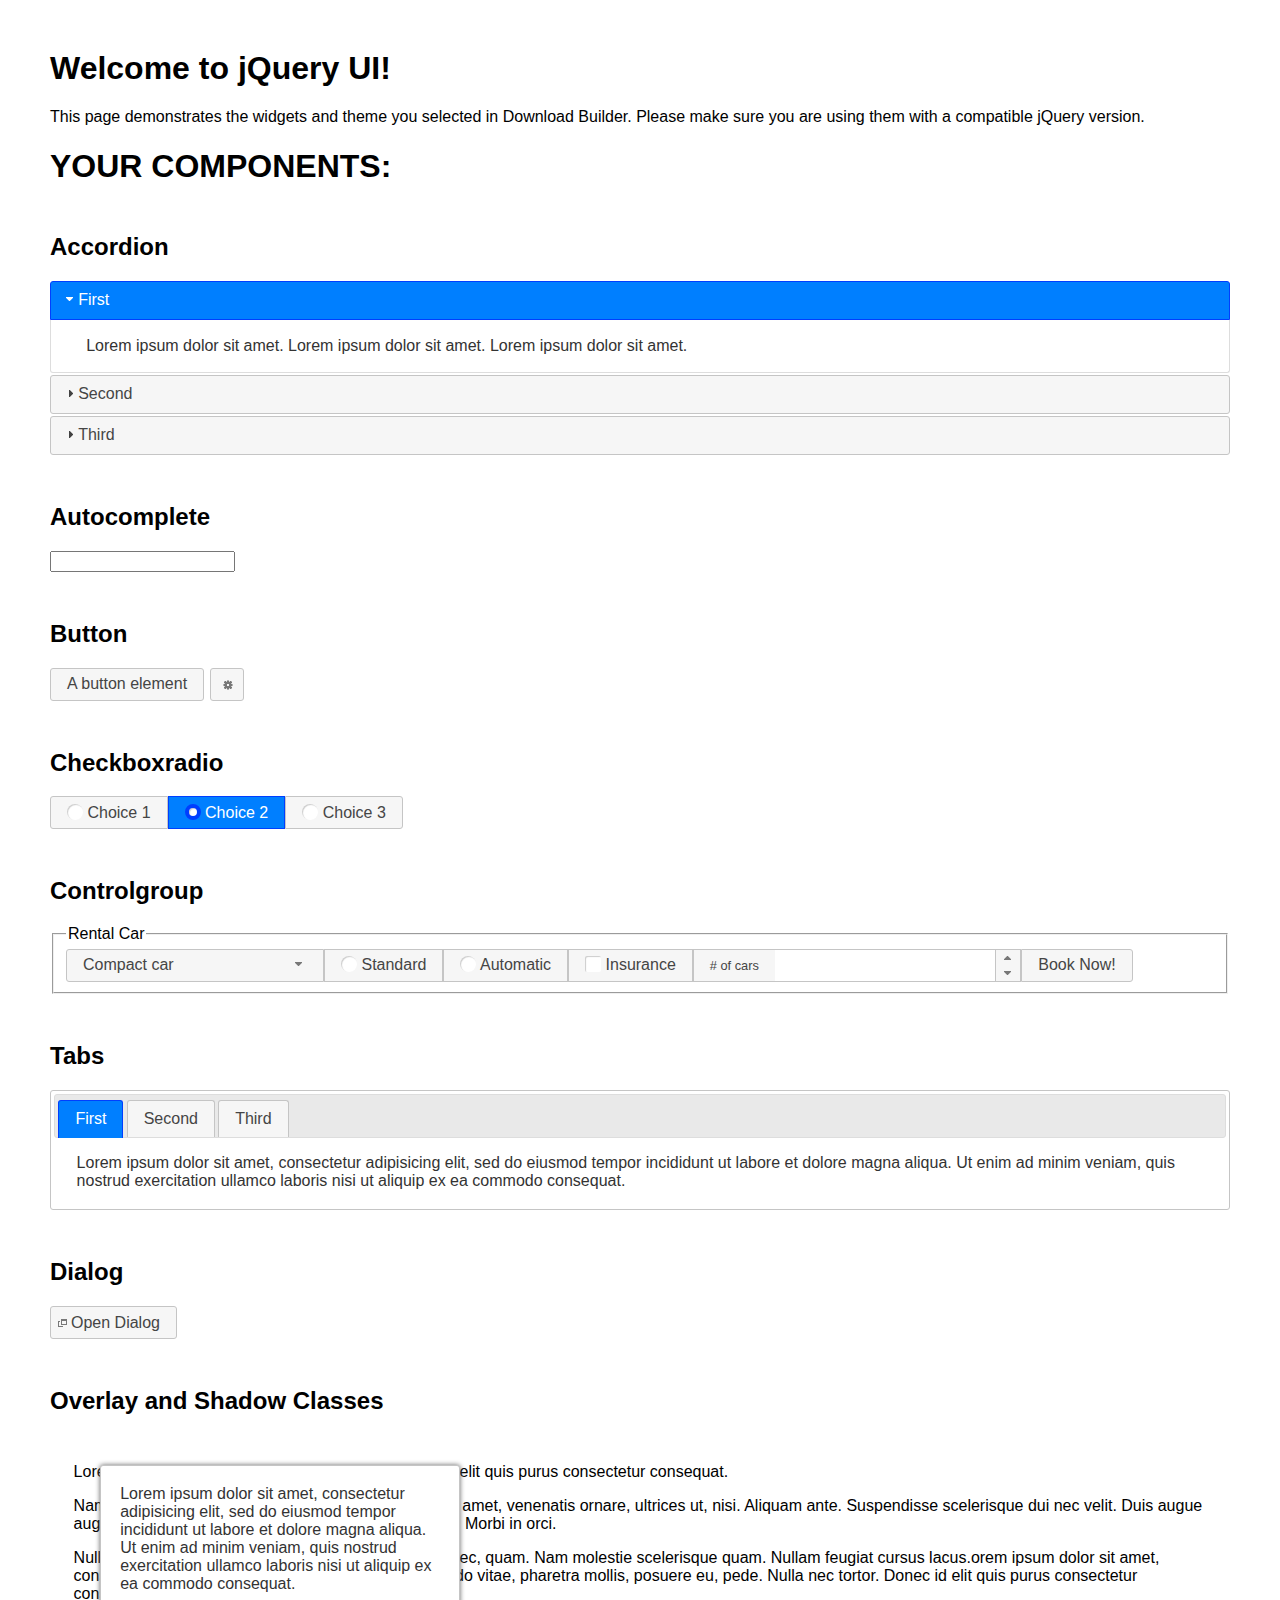
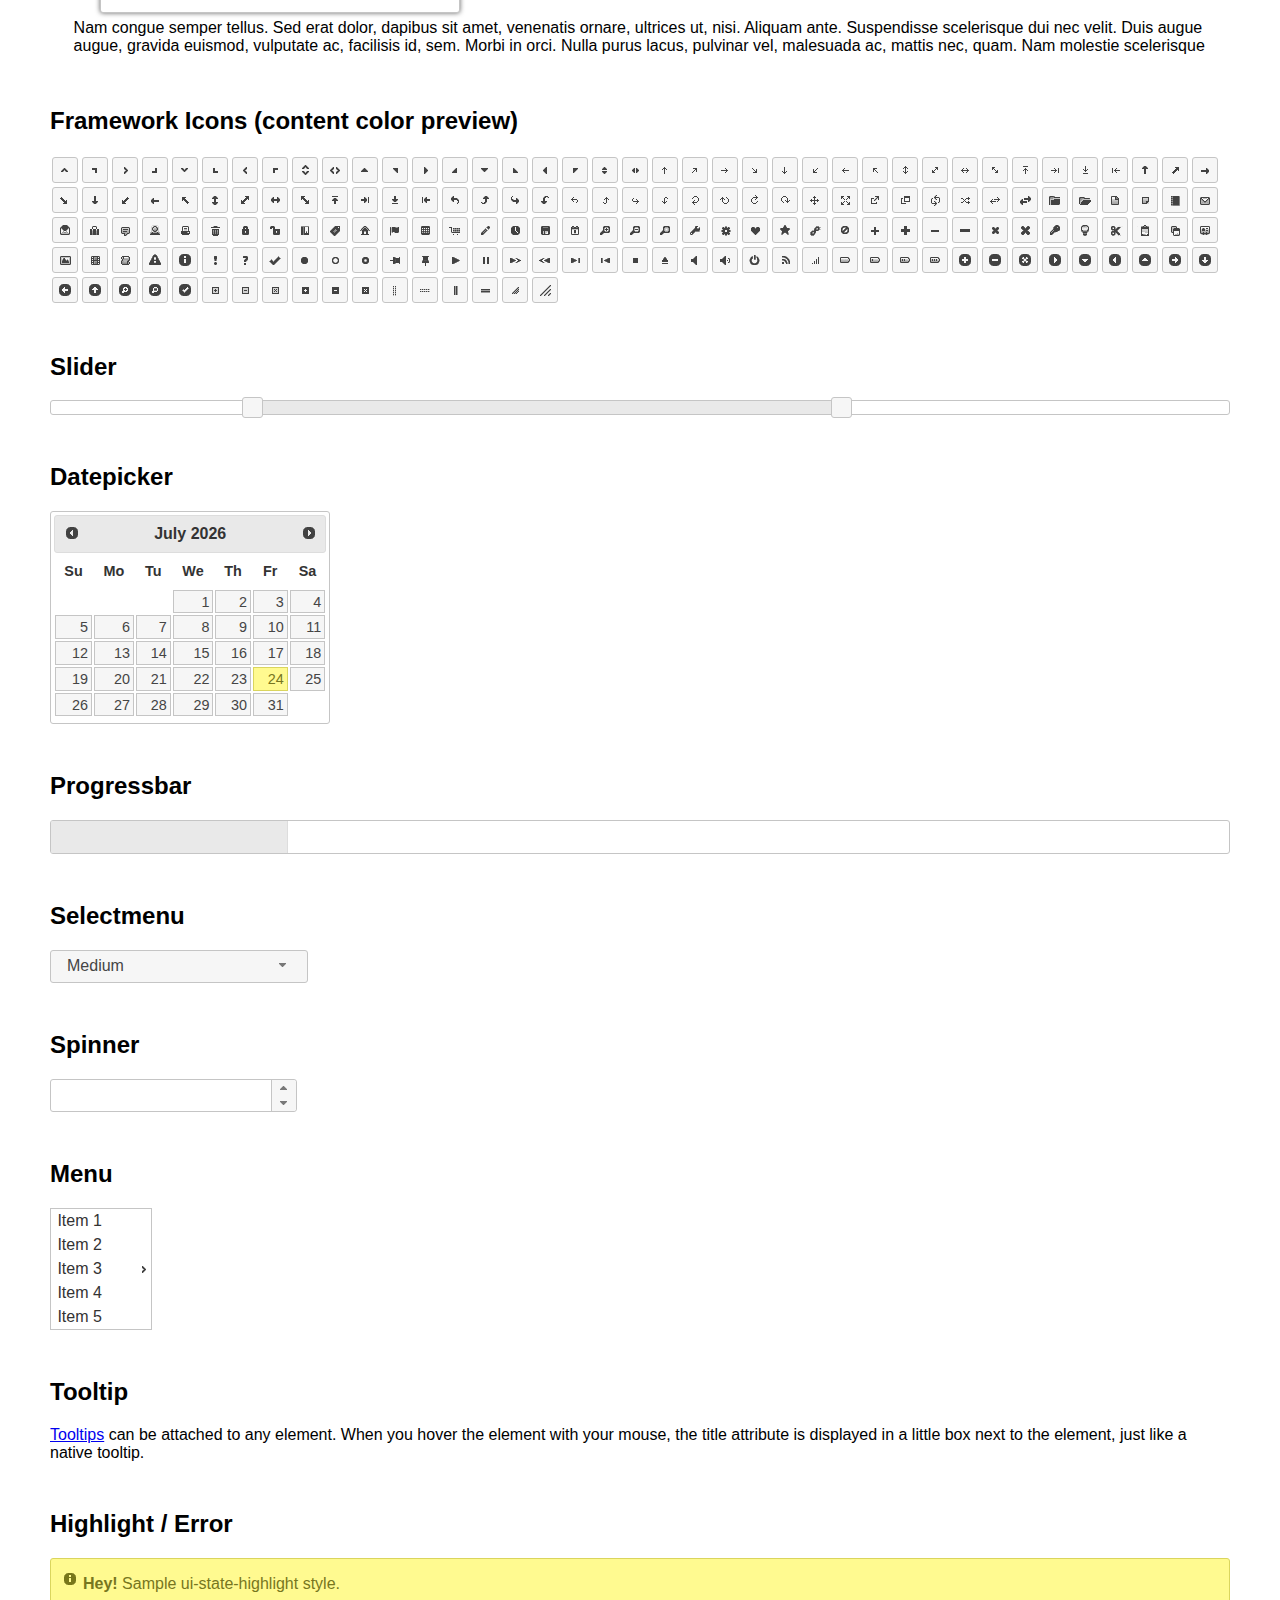
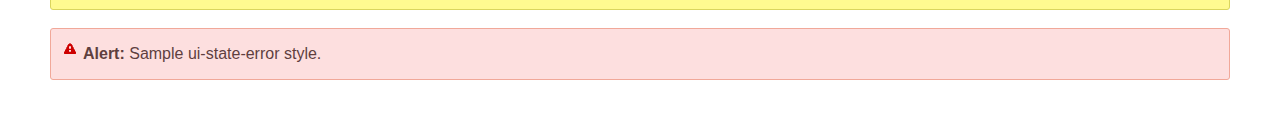
<file: codeweb/libs/jquery-ui-1.13.2/jquery-ui-1.13.2/index.html>
<!doctype html>
<html lang="us">
<head>
	<meta charset="utf-8">
	<title>jQuery UI Example Page</title>
	<link href="jquery-ui.css" rel="stylesheet">
	<style>
	body{
		font-family: "Trebuchet MS", sans-serif;
		margin: 50px;
	}
	.demoHeaders {
		margin-top: 2em;
	}
	#dialog-link {
		padding: .4em 1em .4em 20px;
		text-decoration: none;
		position: relative;
	}
	#dialog-link span.ui-icon {
		margin: 0 5px 0 0;
		position: absolute;
		left: .2em;
		top: 50%;
		margin-top: -8px;
	}
	#icons {
		margin: 0;
		padding: 0;
	}
	#icons li {
		margin: 2px;
		position: relative;
		padding: 4px 0;
		cursor: pointer;
		float: left;
		list-style: none;
	}
	#icons span.ui-icon {
		float: left;
		margin: 0 4px;
	}
	.fakewindowcontain .ui-widget-overlay {
		position: absolute;
	}
	select {
		width: 200px;
	}
	</style>
</head>
<body>

<h1>Welcome to jQuery UI!</h1>

<div class="ui-widget">
	<p>This page demonstrates the widgets and theme you selected in Download Builder. Please make sure you are using them with a compatible jQuery version.</p>
</div>

<h1>YOUR COMPONENTS:</h1>

<!-- Accordion -->
<h2 class="demoHeaders">Accordion</h2>
<div id="accordion">
	<h3>First</h3>
	<div>Lorem ipsum dolor sit amet. Lorem ipsum dolor sit amet. Lorem ipsum dolor sit amet.</div>
	<h3>Second</h3>
	<div>Phasellus mattis tincidunt nibh.</div>
	<h3>Third</h3>
	<div>Nam dui erat, auctor a, dignissim quis.</div>
</div>

<!-- Autocomplete -->
<h2 class="demoHeaders">Autocomplete</h2>
<div>
	<input id="autocomplete" title="type &quot;a&quot;">
</div>

<!-- Button -->
<h2 class="demoHeaders">Button</h2>
<button id="button">A button element</button>
<button id="button-icon">An icon-only button</button>

<!-- Checkboxradio -->
<h2 class="demoHeaders">Checkboxradio</h2>
<form style="margin-top: 1em;">
	<div id="radioset">
		<input type="radio" id="radio1" name="radio"><label for="radio1">Choice 1</label>
		<input type="radio" id="radio2" name="radio" checked="checked"><label for="radio2">Choice 2</label>
		<input type="radio" id="radio3" name="radio"><label for="radio3">Choice 3</label>
	</div>
</form>

<!-- Controlgroup -->
<h2 class="demoHeaders">Controlgroup</h2>
<fieldset>
	<legend>Rental Car</legend>
	<div id="controlgroup">
		<select id="car-type">
			<option>Compact car</option>
			<option>Midsize car</option>
			<option>Full size car</option>
			<option>SUV</option>
			<option>Luxury</option>
			<option>Truck</option>
			<option>Van</option>
		</select>
		<label for="transmission-standard">Standard</label>
		<input type="radio" name="transmission" id="transmission-standard">
		<label for="transmission-automatic">Automatic</label>
		<input type="radio" name="transmission" id="transmission-automatic">
		<label for="insurance">Insurance</label>
		<input type="checkbox" name="insurance" id="insurance">
		<label for="horizontal-spinner" class="ui-controlgroup-label"># of cars</label>
		<input id="horizontal-spinner" class="ui-spinner-input">
		<button>Book Now!</button>
	</div>
</fieldset>

<!-- Tabs -->
<h2 class="demoHeaders">Tabs</h2>
<div id="tabs">
	<ul>
		<li><a href="#tabs-1">First</a></li>
		<li><a href="#tabs-2">Second</a></li>
		<li><a href="#tabs-3">Third</a></li>
	</ul>
	<div id="tabs-1">Lorem ipsum dolor sit amet, consectetur adipisicing elit, sed do eiusmod tempor incididunt ut labore et dolore magna aliqua. Ut enim ad minim veniam, quis nostrud exercitation ullamco laboris nisi ut aliquip ex ea commodo consequat.</div>
	<div id="tabs-2">Phasellus mattis tincidunt nibh. Cras orci urna, blandit id, pretium vel, aliquet ornare, felis. Maecenas scelerisque sem non nisl. Fusce sed lorem in enim dictum bibendum.</div>
	<div id="tabs-3">Nam dui erat, auctor a, dignissim quis, sollicitudin eu, felis. Pellentesque nisi urna, interdum eget, sagittis et, consequat vestibulum, lacus. Mauris porttitor ullamcorper augue.</div>
</div>

<h2 class="demoHeaders">Dialog</h2>
<p>
	<button id="dialog-link" class="ui-button ui-corner-all ui-widget">
		<span class="ui-icon ui-icon-newwin"></span>Open Dialog
	</button>
</p>

<h2 class="demoHeaders">Overlay and Shadow Classes</h2>
<div style="position: relative; width: 96%; height: 200px; padding:1% 2%; overflow:hidden;" class="fakewindowcontain">
	<p>Lorem ipsum dolor sit amet,  Nulla nec tortor. Donec id elit quis purus consectetur consequat. </p><p>Nam congue semper tellus. Sed erat dolor, dapibus sit amet, venenatis ornare, ultrices ut, nisi. Aliquam ante. Suspendisse scelerisque dui nec velit. Duis augue augue, gravida euismod, vulputate ac, facilisis id, sem. Morbi in orci. </p><p>Nulla purus lacus, pulvinar vel, malesuada ac, mattis nec, quam. Nam molestie scelerisque quam. Nullam feugiat cursus lacus.orem ipsum dolor sit amet, consectetur adipiscing elit. Donec libero risus, commodo vitae, pharetra mollis, posuere eu, pede. Nulla nec tortor. Donec id elit quis purus consectetur consequat. </p><p>Nam congue semper tellus. Sed erat dolor, dapibus sit amet, venenatis ornare, ultrices ut, nisi. Aliquam ante. Suspendisse scelerisque dui nec velit. Duis augue augue, gravida euismod, vulputate ac, facilisis id, sem. Morbi in orci. Nulla purus lacus, pulvinar vel, malesuada ac, mattis nec, quam. Nam molestie scelerisque quam. </p><p>Nullam feugiat cursus lacus.orem ipsum dolor sit amet, consectetur adipiscing elit. Donec libero risus, commodo vitae, pharetra mollis, posuere eu, pede. Nulla nec tortor. Donec id elit quis purus consectetur consequat. Nam congue semper tellus. Sed erat dolor, dapibus sit amet, venenatis ornare, ultrices ut, nisi. Aliquam ante. </p><p>Suspendisse scelerisque dui nec velit. Duis augue augue, gravida euismod, vulputate ac, facilisis id, sem. Morbi in orci. Nulla purus lacus, pulvinar vel, malesuada ac, mattis nec, quam. Nam molestie scelerisque quam. Nullam feugiat cursus lacus.orem ipsum dolor sit amet, consectetur adipiscing elit. Donec libero risus, commodo vitae, pharetra mollis, posuere eu, pede. Nulla nec tortor. Donec id elit quis purus consectetur consequat. Nam congue semper tellus. Sed erat dolor, dapibus sit amet, venenatis ornare, ultrices ut, nisi. </p>

	<!-- ui-dialog -->
	<div class="ui-widget-overlay ui-front"></div>
	<div style="position: absolute; width: 320px; left: 50px; top: 30px; padding: 1.2em" class="ui-widget ui-front ui-widget-content ui-corner-all ui-widget-shadow">
		Lorem ipsum dolor sit amet, consectetur adipisicing elit, sed do eiusmod tempor incididunt ut labore et dolore magna aliqua. Ut enim ad minim veniam, quis nostrud exercitation ullamco laboris nisi ut aliquip ex ea commodo consequat.
	</div>

</div>

<!-- ui-dialog -->
<div id="dialog" title="Dialog Title">
	<p>Lorem ipsum dolor sit amet, consectetur adipisicing elit, sed do eiusmod tempor incididunt ut labore et dolore magna aliqua. Ut enim ad minim veniam, quis nostrud exercitation ullamco laboris nisi ut aliquip ex ea commodo consequat.</p>
</div>


<h2 class="demoHeaders">Framework Icons (content color preview)</h2>
<ul id="icons" class="ui-widget ui-helper-clearfix">
	<li class="ui-state-default ui-corner-all" title=".ui-icon-caret-1-n"><span class="ui-icon ui-icon-caret-1-n"></span></li>
	<li class="ui-state-default ui-corner-all" title=".ui-icon-caret-1-ne"><span class="ui-icon ui-icon-caret-1-ne"></span></li>
	<li class="ui-state-default ui-corner-all" title=".ui-icon-caret-1-e"><span class="ui-icon ui-icon-caret-1-e"></span></li>
	<li class="ui-state-default ui-corner-all" title=".ui-icon-caret-1-se"><span class="ui-icon ui-icon-caret-1-se"></span></li>
	<li class="ui-state-default ui-corner-all" title=".ui-icon-caret-1-s"><span class="ui-icon ui-icon-caret-1-s"></span></li>
	<li class="ui-state-default ui-corner-all" title=".ui-icon-caret-1-sw"><span class="ui-icon ui-icon-caret-1-sw"></span></li>
	<li class="ui-state-default ui-corner-all" title=".ui-icon-caret-1-w"><span class="ui-icon ui-icon-caret-1-w"></span></li>
	<li class="ui-state-default ui-corner-all" title=".ui-icon-caret-1-nw"><span class="ui-icon ui-icon-caret-1-nw"></span></li>
	<li class="ui-state-default ui-corner-all" title=".ui-icon-caret-2-n-s"><span class="ui-icon ui-icon-caret-2-n-s"></span></li>
	<li class="ui-state-default ui-corner-all" title=".ui-icon-caret-2-e-w"><span class="ui-icon ui-icon-caret-2-e-w"></span></li>
	<li class="ui-state-default ui-corner-all" title=".ui-icon-triangle-1-n"><span class="ui-icon ui-icon-triangle-1-n"></span></li>
	<li class="ui-state-default ui-corner-all" title=".ui-icon-triangle-1-ne"><span class="ui-icon ui-icon-triangle-1-ne"></span></li>
	<li class="ui-state-default ui-corner-all" title=".ui-icon-triangle-1-e"><span class="ui-icon ui-icon-triangle-1-e"></span></li>
	<li class="ui-state-default ui-corner-all" title=".ui-icon-triangle-1-se"><span class="ui-icon ui-icon-triangle-1-se"></span></li>
	<li class="ui-state-default ui-corner-all" title=".ui-icon-triangle-1-s"><span class="ui-icon ui-icon-triangle-1-s"></span></li>
	<li class="ui-state-default ui-corner-all" title=".ui-icon-triangle-1-sw"><span class="ui-icon ui-icon-triangle-1-sw"></span></li>
	<li class="ui-state-default ui-corner-all" title=".ui-icon-triangle-1-w"><span class="ui-icon ui-icon-triangle-1-w"></span></li>
	<li class="ui-state-default ui-corner-all" title=".ui-icon-triangle-1-nw"><span class="ui-icon ui-icon-triangle-1-nw"></span></li>
	<li class="ui-state-default ui-corner-all" title=".ui-icon-triangle-2-n-s"><span class="ui-icon ui-icon-triangle-2-n-s"></span></li>
	<li class="ui-state-default ui-corner-all" title=".ui-icon-triangle-2-e-w"><span class="ui-icon ui-icon-triangle-2-e-w"></span></li>
	<li class="ui-state-default ui-corner-all" title=".ui-icon-arrow-1-n"><span class="ui-icon ui-icon-arrow-1-n"></span></li>
	<li class="ui-state-default ui-corner-all" title=".ui-icon-arrow-1-ne"><span class="ui-icon ui-icon-arrow-1-ne"></span></li>
	<li class="ui-state-default ui-corner-all" title=".ui-icon-arrow-1-e"><span class="ui-icon ui-icon-arrow-1-e"></span></li>
	<li class="ui-state-default ui-corner-all" title=".ui-icon-arrow-1-se"><span class="ui-icon ui-icon-arrow-1-se"></span></li>
	<li class="ui-state-default ui-corner-all" title=".ui-icon-arrow-1-s"><span class="ui-icon ui-icon-arrow-1-s"></span></li>
	<li class="ui-state-default ui-corner-all" title=".ui-icon-arrow-1-sw"><span class="ui-icon ui-icon-arrow-1-sw"></span></li>
	<li class="ui-state-default ui-corner-all" title=".ui-icon-arrow-1-w"><span class="ui-icon ui-icon-arrow-1-w"></span></li>
	<li class="ui-state-default ui-corner-all" title=".ui-icon-arrow-1-nw"><span class="ui-icon ui-icon-arrow-1-nw"></span></li>
	<li class="ui-state-default ui-corner-all" title=".ui-icon-arrow-2-n-s"><span class="ui-icon ui-icon-arrow-2-n-s"></span></li>
	<li class="ui-state-default ui-corner-all" title=".ui-icon-arrow-2-ne-sw"><span class="ui-icon ui-icon-arrow-2-ne-sw"></span></li>
	<li class="ui-state-default ui-corner-all" title=".ui-icon-arrow-2-e-w"><span class="ui-icon ui-icon-arrow-2-e-w"></span></li>
	<li class="ui-state-default ui-corner-all" title=".ui-icon-arrow-2-se-nw"><span class="ui-icon ui-icon-arrow-2-se-nw"></span></li>
	<li class="ui-state-default ui-corner-all" title=".ui-icon-arrowstop-1-n"><span class="ui-icon ui-icon-arrowstop-1-n"></span></li>
	<li class="ui-state-default ui-corner-all" title=".ui-icon-arrowstop-1-e"><span class="ui-icon ui-icon-arrowstop-1-e"></span></li>
	<li class="ui-state-default ui-corner-all" title=".ui-icon-arrowstop-1-s"><span class="ui-icon ui-icon-arrowstop-1-s"></span></li>
	<li class="ui-state-default ui-corner-all" title=".ui-icon-arrowstop-1-w"><span class="ui-icon ui-icon-arrowstop-1-w"></span></li>
	<li class="ui-state-default ui-corner-all" title=".ui-icon-arrowthick-1-n"><span class="ui-icon ui-icon-arrowthick-1-n"></span></li>
	<li class="ui-state-default ui-corner-all" title=".ui-icon-arrowthick-1-ne"><span class="ui-icon ui-icon-arrowthick-1-ne"></span></li>
	<li class="ui-state-default ui-corner-all" title=".ui-icon-arrowthick-1-e"><span class="ui-icon ui-icon-arrowthick-1-e"></span></li>
	<li class="ui-state-default ui-corner-all" title=".ui-icon-arrowthick-1-se"><span class="ui-icon ui-icon-arrowthick-1-se"></span></li>
	<li class="ui-state-default ui-corner-all" title=".ui-icon-arrowthick-1-s"><span class="ui-icon ui-icon-arrowthick-1-s"></span></li>
	<li class="ui-state-default ui-corner-all" title=".ui-icon-arrowthick-1-sw"><span class="ui-icon ui-icon-arrowthick-1-sw"></span></li>
	<li class="ui-state-default ui-corner-all" title=".ui-icon-arrowthick-1-w"><span class="ui-icon ui-icon-arrowthick-1-w"></span></li>
	<li class="ui-state-default ui-corner-all" title=".ui-icon-arrowthick-1-nw"><span class="ui-icon ui-icon-arrowthick-1-nw"></span></li>
	<li class="ui-state-default ui-corner-all" title=".ui-icon-arrowthick-2-n-s"><span class="ui-icon ui-icon-arrowthick-2-n-s"></span></li>
	<li class="ui-state-default ui-corner-all" title=".ui-icon-arrowthick-2-ne-sw"><span class="ui-icon ui-icon-arrowthick-2-ne-sw"></span></li>
	<li class="ui-state-default ui-corner-all" title=".ui-icon-arrowthick-2-e-w"><span class="ui-icon ui-icon-arrowthick-2-e-w"></span></li>
	<li class="ui-state-default ui-corner-all" title=".ui-icon-arrowthick-2-se-nw"><span class="ui-icon ui-icon-arrowthick-2-se-nw"></span></li>
	<li class="ui-state-default ui-corner-all" title=".ui-icon-arrowthickstop-1-n"><span class="ui-icon ui-icon-arrowthickstop-1-n"></span></li>
	<li class="ui-state-default ui-corner-all" title=".ui-icon-arrowthickstop-1-e"><span class="ui-icon ui-icon-arrowthickstop-1-e"></span></li>
	<li class="ui-state-default ui-corner-all" title=".ui-icon-arrowthickstop-1-s"><span class="ui-icon ui-icon-arrowthickstop-1-s"></span></li>
	<li class="ui-state-default ui-corner-all" title=".ui-icon-arrowthickstop-1-w"><span class="ui-icon ui-icon-arrowthickstop-1-w"></span></li>
	<li class="ui-state-default ui-corner-all" title=".ui-icon-arrowreturnthick-1-w"><span class="ui-icon ui-icon-arrowreturnthick-1-w"></span></li>
	<li class="ui-state-default ui-corner-all" title=".ui-icon-arrowreturnthick-1-n"><span class="ui-icon ui-icon-arrowreturnthick-1-n"></span></li>
	<li class="ui-state-default ui-corner-all" title=".ui-icon-arrowreturnthick-1-e"><span class="ui-icon ui-icon-arrowreturnthick-1-e"></span></li>
	<li class="ui-state-default ui-corner-all" title=".ui-icon-arrowreturnthick-1-s"><span class="ui-icon ui-icon-arrowreturnthick-1-s"></span></li>
	<li class="ui-state-default ui-corner-all" title=".ui-icon-arrowreturn-1-w"><span class="ui-icon ui-icon-arrowreturn-1-w"></span></li>
	<li class="ui-state-default ui-corner-all" title=".ui-icon-arrowreturn-1-n"><span class="ui-icon ui-icon-arrowreturn-1-n"></span></li>
	<li class="ui-state-default ui-corner-all" title=".ui-icon-arrowreturn-1-e"><span class="ui-icon ui-icon-arrowreturn-1-e"></span></li>
	<li class="ui-state-default ui-corner-all" title=".ui-icon-arrowreturn-1-s"><span class="ui-icon ui-icon-arrowreturn-1-s"></span></li>
	<li class="ui-state-default ui-corner-all" title=".ui-icon-arrowrefresh-1-w"><span class="ui-icon ui-icon-arrowrefresh-1-w"></span></li>
	<li class="ui-state-default ui-corner-all" title=".ui-icon-arrowrefresh-1-n"><span class="ui-icon ui-icon-arrowrefresh-1-n"></span></li>
	<li class="ui-state-default ui-corner-all" title=".ui-icon-arrowrefresh-1-e"><span class="ui-icon ui-icon-arrowrefresh-1-e"></span></li>
	<li class="ui-state-default ui-corner-all" title=".ui-icon-arrowrefresh-1-s"><span class="ui-icon ui-icon-arrowrefresh-1-s"></span></li>
	<li class="ui-state-default ui-corner-all" title=".ui-icon-arrow-4"><span class="ui-icon ui-icon-arrow-4"></span></li>
	<li class="ui-state-default ui-corner-all" title=".ui-icon-arrow-4-diag"><span class="ui-icon ui-icon-arrow-4-diag"></span></li>
	<li class="ui-state-default ui-corner-all" title=".ui-icon-extlink"><span class="ui-icon ui-icon-extlink"></span></li>
	<li class="ui-state-default ui-corner-all" title=".ui-icon-newwin"><span class="ui-icon ui-icon-newwin"></span></li>
	<li class="ui-state-default ui-corner-all" title=".ui-icon-refresh"><span class="ui-icon ui-icon-refresh"></span></li>
	<li class="ui-state-default ui-corner-all" title=".ui-icon-shuffle"><span class="ui-icon ui-icon-shuffle"></span></li>
	<li class="ui-state-default ui-corner-all" title=".ui-icon-transfer-e-w"><span class="ui-icon ui-icon-transfer-e-w"></span></li>
	<li class="ui-state-default ui-corner-all" title=".ui-icon-transferthick-e-w"><span class="ui-icon ui-icon-transferthick-e-w"></span></li>
	<li class="ui-state-default ui-corner-all" title=".ui-icon-folder-collapsed"><span class="ui-icon ui-icon-folder-collapsed"></span></li>
	<li class="ui-state-default ui-corner-all" title=".ui-icon-folder-open"><span class="ui-icon ui-icon-folder-open"></span></li>
	<li class="ui-state-default ui-corner-all" title=".ui-icon-document"><span class="ui-icon ui-icon-document"></span></li>
	<li class="ui-state-default ui-corner-all" title=".ui-icon-document-b"><span class="ui-icon ui-icon-document-b"></span></li>
	<li class="ui-state-default ui-corner-all" title=".ui-icon-note"><span class="ui-icon ui-icon-note"></span></li>
	<li class="ui-state-default ui-corner-all" title=".ui-icon-mail-closed"><span class="ui-icon ui-icon-mail-closed"></span></li>
	<li class="ui-state-default ui-corner-all" title=".ui-icon-mail-open"><span class="ui-icon ui-icon-mail-open"></span></li>
	<li class="ui-state-default ui-corner-all" title=".ui-icon-suitcase"><span class="ui-icon ui-icon-suitcase"></span></li>
	<li class="ui-state-default ui-corner-all" title=".ui-icon-comment"><span class="ui-icon ui-icon-comment"></span></li>
	<li class="ui-state-default ui-corner-all" title=".ui-icon-person"><span class="ui-icon ui-icon-person"></span></li>
	<li class="ui-state-default ui-corner-all" title=".ui-icon-print"><span class="ui-icon ui-icon-print"></span></li>
	<li class="ui-state-default ui-corner-all" title=".ui-icon-trash"><span class="ui-icon ui-icon-trash"></span></li>
	<li class="ui-state-default ui-corner-all" title=".ui-icon-locked"><span class="ui-icon ui-icon-locked"></span></li>
	<li class="ui-state-default ui-corner-all" title=".ui-icon-unlocked"><span class="ui-icon ui-icon-unlocked"></span></li>
	<li class="ui-state-default ui-corner-all" title=".ui-icon-bookmark"><span class="ui-icon ui-icon-bookmark"></span></li>
	<li class="ui-state-default ui-corner-all" title=".ui-icon-tag"><span class="ui-icon ui-icon-tag"></span></li>
	<li class="ui-state-default ui-corner-all" title=".ui-icon-home"><span class="ui-icon ui-icon-home"></span></li>
	<li class="ui-state-default ui-corner-all" title=".ui-icon-flag"><span class="ui-icon ui-icon-flag"></span></li>
	<li class="ui-state-default ui-corner-all" title=".ui-icon-calculator"><span class="ui-icon ui-icon-calculator"></span></li>
	<li class="ui-state-default ui-corner-all" title=".ui-icon-cart"><span class="ui-icon ui-icon-cart"></span></li>
	<li class="ui-state-default ui-corner-all" title=".ui-icon-pencil"><span class="ui-icon ui-icon-pencil"></span></li>
	<li class="ui-state-default ui-corner-all" title=".ui-icon-clock"><span class="ui-icon ui-icon-clock"></span></li>
	<li class="ui-state-default ui-corner-all" title=".ui-icon-disk"><span class="ui-icon ui-icon-disk"></span></li>
	<li class="ui-state-default ui-corner-all" title=".ui-icon-calendar"><span class="ui-icon ui-icon-calendar"></span></li>
	<li class="ui-state-default ui-corner-all" title=".ui-icon-zoomin"><span class="ui-icon ui-icon-zoomin"></span></li>
	<li class="ui-state-default ui-corner-all" title=".ui-icon-zoomout"><span class="ui-icon ui-icon-zoomout"></span></li>
	<li class="ui-state-default ui-corner-all" title=".ui-icon-search"><span class="ui-icon ui-icon-search"></span></li>
	<li class="ui-state-default ui-corner-all" title=".ui-icon-wrench"><span class="ui-icon ui-icon-wrench"></span></li>
	<li class="ui-state-default ui-corner-all" title=".ui-icon-gear"><span class="ui-icon ui-icon-gear"></span></li>
	<li class="ui-state-default ui-corner-all" title=".ui-icon-heart"><span class="ui-icon ui-icon-heart"></span></li>
	<li class="ui-state-default ui-corner-all" title=".ui-icon-star"><span class="ui-icon ui-icon-star"></span></li>
	<li class="ui-state-default ui-corner-all" title=".ui-icon-link"><span class="ui-icon ui-icon-link"></span></li>
	<li class="ui-state-default ui-corner-all" title=".ui-icon-cancel"><span class="ui-icon ui-icon-cancel"></span></li>
	<li class="ui-state-default ui-corner-all" title=".ui-icon-plus"><span class="ui-icon ui-icon-plus"></span></li>
	<li class="ui-state-default ui-corner-all" title=".ui-icon-plusthick"><span class="ui-icon ui-icon-plusthick"></span></li>
	<li class="ui-state-default ui-corner-all" title=".ui-icon-minus"><span class="ui-icon ui-icon-minus"></span></li>
	<li class="ui-state-default ui-corner-all" title=".ui-icon-minusthick"><span class="ui-icon ui-icon-minusthick"></span></li>
	<li class="ui-state-default ui-corner-all" title=".ui-icon-close"><span class="ui-icon ui-icon-close"></span></li>
	<li class="ui-state-default ui-corner-all" title=".ui-icon-closethick"><span class="ui-icon ui-icon-closethick"></span></li>
	<li class="ui-state-default ui-corner-all" title=".ui-icon-key"><span class="ui-icon ui-icon-key"></span></li>
	<li class="ui-state-default ui-corner-all" title=".ui-icon-lightbulb"><span class="ui-icon ui-icon-lightbulb"></span></li>
	<li class="ui-state-default ui-corner-all" title=".ui-icon-scissors"><span class="ui-icon ui-icon-scissors"></span></li>
	<li class="ui-state-default ui-corner-all" title=".ui-icon-clipboard"><span class="ui-icon ui-icon-clipboard"></span></li>
	<li class="ui-state-default ui-corner-all" title=".ui-icon-copy"><span class="ui-icon ui-icon-copy"></span></li>
	<li class="ui-state-default ui-corner-all" title=".ui-icon-contact"><span class="ui-icon ui-icon-contact"></span></li>
	<li class="ui-state-default ui-corner-all" title=".ui-icon-image"><span class="ui-icon ui-icon-image"></span></li>
	<li class="ui-state-default ui-corner-all" title=".ui-icon-video"><span class="ui-icon ui-icon-video"></span></li>
	<li class="ui-state-default ui-corner-all" title=".ui-icon-script"><span class="ui-icon ui-icon-script"></span></li>
	<li class="ui-state-default ui-corner-all" title=".ui-icon-alert"><span class="ui-icon ui-icon-alert"></span></li>
	<li class="ui-state-default ui-corner-all" title=".ui-icon-info"><span class="ui-icon ui-icon-info"></span></li>
	<li class="ui-state-default ui-corner-all" title=".ui-icon-notice"><span class="ui-icon ui-icon-notice"></span></li>
	<li class="ui-state-default ui-corner-all" title=".ui-icon-help"><span class="ui-icon ui-icon-help"></span></li>
	<li class="ui-state-default ui-corner-all" title=".ui-icon-check"><span class="ui-icon ui-icon-check"></span></li>
	<li class="ui-state-default ui-corner-all" title=".ui-icon-bullet"><span class="ui-icon ui-icon-bullet"></span></li>
	<li class="ui-state-default ui-corner-all" title=".ui-icon-radio-off"><span class="ui-icon ui-icon-radio-off"></span></li>
	<li class="ui-state-default ui-corner-all" title=".ui-icon-radio-on"><span class="ui-icon ui-icon-radio-on"></span></li>
	<li class="ui-state-default ui-corner-all" title=".ui-icon-pin-w"><span class="ui-icon ui-icon-pin-w"></span></li>
	<li class="ui-state-default ui-corner-all" title=".ui-icon-pin-s"><span class="ui-icon ui-icon-pin-s"></span></li>
	<li class="ui-state-default ui-corner-all" title=".ui-icon-play"><span class="ui-icon ui-icon-play"></span></li>
	<li class="ui-state-default ui-corner-all" title=".ui-icon-pause"><span class="ui-icon ui-icon-pause"></span></li>
	<li class="ui-state-default ui-corner-all" title=".ui-icon-seek-next"><span class="ui-icon ui-icon-seek-next"></span></li>
	<li class="ui-state-default ui-corner-all" title=".ui-icon-seek-prev"><span class="ui-icon ui-icon-seek-prev"></span></li>
	<li class="ui-state-default ui-corner-all" title=".ui-icon-seek-end"><span class="ui-icon ui-icon-seek-end"></span></li>
	<li class="ui-state-default ui-corner-all" title=".ui-icon-seek-first"><span class="ui-icon ui-icon-seek-first"></span></li>
	<li class="ui-state-default ui-corner-all" title=".ui-icon-stop"><span class="ui-icon ui-icon-stop"></span></li>
	<li class="ui-state-default ui-corner-all" title=".ui-icon-eject"><span class="ui-icon ui-icon-eject"></span></li>
	<li class="ui-state-default ui-corner-all" title=".ui-icon-volume-off"><span class="ui-icon ui-icon-volume-off"></span></li>
	<li class="ui-state-default ui-corner-all" title=".ui-icon-volume-on"><span class="ui-icon ui-icon-volume-on"></span></li>
	<li class="ui-state-default ui-corner-all" title=".ui-icon-power"><span class="ui-icon ui-icon-power"></span></li>
	<li class="ui-state-default ui-corner-all" title=".ui-icon-signal-diag"><span class="ui-icon ui-icon-signal-diag"></span></li>
	<li class="ui-state-default ui-corner-all" title=".ui-icon-signal"><span class="ui-icon ui-icon-signal"></span></li>
	<li class="ui-state-default ui-corner-all" title=".ui-icon-battery-0"><span class="ui-icon ui-icon-battery-0"></span></li>
	<li class="ui-state-default ui-corner-all" title=".ui-icon-battery-1"><span class="ui-icon ui-icon-battery-1"></span></li>
	<li class="ui-state-default ui-corner-all" title=".ui-icon-battery-2"><span class="ui-icon ui-icon-battery-2"></span></li>
	<li class="ui-state-default ui-corner-all" title=".ui-icon-battery-3"><span class="ui-icon ui-icon-battery-3"></span></li>
	<li class="ui-state-default ui-corner-all" title=".ui-icon-circle-plus"><span class="ui-icon ui-icon-circle-plus"></span></li>
	<li class="ui-state-default ui-corner-all" title=".ui-icon-circle-minus"><span class="ui-icon ui-icon-circle-minus"></span></li>
	<li class="ui-state-default ui-corner-all" title=".ui-icon-circle-close"><span class="ui-icon ui-icon-circle-close"></span></li>
	<li class="ui-state-default ui-corner-all" title=".ui-icon-circle-triangle-e"><span class="ui-icon ui-icon-circle-triangle-e"></span></li>
	<li class="ui-state-default ui-corner-all" title=".ui-icon-circle-triangle-s"><span class="ui-icon ui-icon-circle-triangle-s"></span></li>
	<li class="ui-state-default ui-corner-all" title=".ui-icon-circle-triangle-w"><span class="ui-icon ui-icon-circle-triangle-w"></span></li>
	<li class="ui-state-default ui-corner-all" title=".ui-icon-circle-triangle-n"><span class="ui-icon ui-icon-circle-triangle-n"></span></li>
	<li class="ui-state-default ui-corner-all" title=".ui-icon-circle-arrow-e"><span class="ui-icon ui-icon-circle-arrow-e"></span></li>
	<li class="ui-state-default ui-corner-all" title=".ui-icon-circle-arrow-s"><span class="ui-icon ui-icon-circle-arrow-s"></span></li>
	<li class="ui-state-default ui-corner-all" title=".ui-icon-circle-arrow-w"><span class="ui-icon ui-icon-circle-arrow-w"></span></li>
	<li class="ui-state-default ui-corner-all" title=".ui-icon-circle-arrow-n"><span class="ui-icon ui-icon-circle-arrow-n"></span></li>
	<li class="ui-state-default ui-corner-all" title=".ui-icon-circle-zoomin"><span class="ui-icon ui-icon-circle-zoomin"></span></li>
	<li class="ui-state-default ui-corner-all" title=".ui-icon-circle-zoomout"><span class="ui-icon ui-icon-circle-zoomout"></span></li>
	<li class="ui-state-default ui-corner-all" title=".ui-icon-circle-check"><span class="ui-icon ui-icon-circle-check"></span></li>
	<li class="ui-state-default ui-corner-all" title=".ui-icon-circlesmall-plus"><span class="ui-icon ui-icon-circlesmall-plus"></span></li>
	<li class="ui-state-default ui-corner-all" title=".ui-icon-circlesmall-minus"><span class="ui-icon ui-icon-circlesmall-minus"></span></li>
	<li class="ui-state-default ui-corner-all" title=".ui-icon-circlesmall-close"><span class="ui-icon ui-icon-circlesmall-close"></span></li>
	<li class="ui-state-default ui-corner-all" title=".ui-icon-squaresmall-plus"><span class="ui-icon ui-icon-squaresmall-plus"></span></li>
	<li class="ui-state-default ui-corner-all" title=".ui-icon-squaresmall-minus"><span class="ui-icon ui-icon-squaresmall-minus"></span></li>
	<li class="ui-state-default ui-corner-all" title=".ui-icon-squaresmall-close"><span class="ui-icon ui-icon-squaresmall-close"></span></li>
	<li class="ui-state-default ui-corner-all" title=".ui-icon-grip-dotted-vertical"><span class="ui-icon ui-icon-grip-dotted-vertical"></span></li>
	<li class="ui-state-default ui-corner-all" title=".ui-icon-grip-dotted-horizontal"><span class="ui-icon ui-icon-grip-dotted-horizontal"></span></li>
	<li class="ui-state-default ui-corner-all" title=".ui-icon-grip-solid-vertical"><span class="ui-icon ui-icon-grip-solid-vertical"></span></li>
	<li class="ui-state-default ui-corner-all" title=".ui-icon-grip-solid-horizontal"><span class="ui-icon ui-icon-grip-solid-horizontal"></span></li>
	<li class="ui-state-default ui-corner-all" title=".ui-icon-gripsmall-diagonal-se"><span class="ui-icon ui-icon-gripsmall-diagonal-se"></span></li>
	<li class="ui-state-default ui-corner-all" title=".ui-icon-grip-diagonal-se"><span class="ui-icon ui-icon-grip-diagonal-se"></span></li>
</ul>

<!-- Slider -->
<h2 class="demoHeaders">Slider</h2>
<div id="slider"></div>

<!-- Datepicker -->
<h2 class="demoHeaders">Datepicker</h2>
<div id="datepicker"></div>

<!-- Progressbar -->
<h2 class="demoHeaders">Progressbar</h2>
<div id="progressbar"></div>

<!-- Progressbar -->
<h2 class="demoHeaders">Selectmenu</h2>
<select id="selectmenu">
	<option>Slower</option>
	<option>Slow</option>
	<option selected="selected">Medium</option>
	<option>Fast</option>
	<option>Faster</option>
</select>

<!-- Spinner -->
<h2 class="demoHeaders">Spinner</h2>
<input id="spinner">

<!-- Menu -->
<h2 class="demoHeaders">Menu</h2>
<ul style="width:100px;" id="menu">
	<li><div>Item 1</div></li>
	<li><div>Item 2</div></li>
	<li><div>Item 3</div>
		<ul>
			<li><div>Item 3-1</div></li>
			<li><div>Item 3-2</div></li>
			<li><div>Item 3-3</div></li>
			<li><div>Item 3-4</div></li>
			<li><div>Item 3-5</div></li>
		</ul>
	</li>
	<li><div>Item 4</div></li>
	<li><div>Item 5</div></li>
</ul>

<!-- Tooltip -->
<h2 class="demoHeaders">Tooltip</h2>
<p id="tooltip">
	<a href="#" title="That&apos;s what this widget is">Tooltips</a> can be attached to any element. When you hover
the element with your mouse, the title attribute is displayed in a little box next to the element, just like a native tooltip.
</p>

<!-- Highlight / Error -->
<h2 class="demoHeaders">Highlight / Error</h2>
<div class="ui-widget">
	<div class="ui-state-highlight ui-corner-all" style="margin-top: 20px; padding: 0 .7em;">
		<p><span class="ui-icon ui-icon-info" style="float: left; margin-right: .3em;"></span>
		<strong>Hey!</strong> Sample ui-state-highlight style.</p>
	</div>
</div>
<br>
<div class="ui-widget">
	<div class="ui-state-error ui-corner-all" style="padding: 0 .7em;">
		<p><span class="ui-icon ui-icon-alert" style="float: left; margin-right: .3em;"></span>
		<strong>Alert:</strong> Sample ui-state-error style.</p>
	</div>
</div>

<script src="external/jquery/jquery.js"></script>
<script src="jquery-ui.js"></script>
<script>
$( "#accordion" ).accordion();

var availableTags = [
	"ActionScript",
	"AppleScript",
	"Asp",
	"BASIC",
	"C",
	"C++",
	"Clojure",
	"COBOL",
	"ColdFusion",
	"Erlang",
	"Fortran",
	"Groovy",
	"Haskell",
	"Java",
	"JavaScript",
	"Lisp",
	"Perl",
	"PHP",
	"Python",
	"Ruby",
	"Scala",
	"Scheme"
];
$( "#autocomplete" ).autocomplete({
	source: availableTags
});

$( "#button" ).button();
$( "#button-icon" ).button({
	icon: "ui-icon-gear",
	showLabel: false
});

$( "#radioset" ).buttonset();

$( "#controlgroup" ).controlgroup();

$( "#tabs" ).tabs();

$( "#dialog" ).dialog({
	autoOpen: false,
	width: 400,
	buttons: [
		{
			text: "Ok",
			click: function() {
				$( this ).dialog( "close" );
			}
		},
		{
			text: "Cancel",
			click: function() {
				$( this ).dialog( "close" );
			}
		}
	]
});

// Link to open the dialog
$( "#dialog-link" ).click(function( event ) {
	$( "#dialog" ).dialog( "open" );
	event.preventDefault();
});

$( "#datepicker" ).datepicker({
	inline: true
});

$( "#slider" ).slider({
	range: true,
	values: [ 17, 67 ]
});

$( "#progressbar" ).progressbar({
	value: 20
});

$( "#spinner" ).spinner();

$( "#menu" ).menu();

$( "#tooltip" ).tooltip();

$( "#selectmenu" ).selectmenu();

// Hover states on the static widgets
$( "#dialog-link, #icons li" ).hover(
	function() {
		$( this ).addClass( "ui-state-hover" );
	},
	function() {
		$( this ).removeClass( "ui-state-hover" );
	}
);
</script>
</body>
</html>
</file>
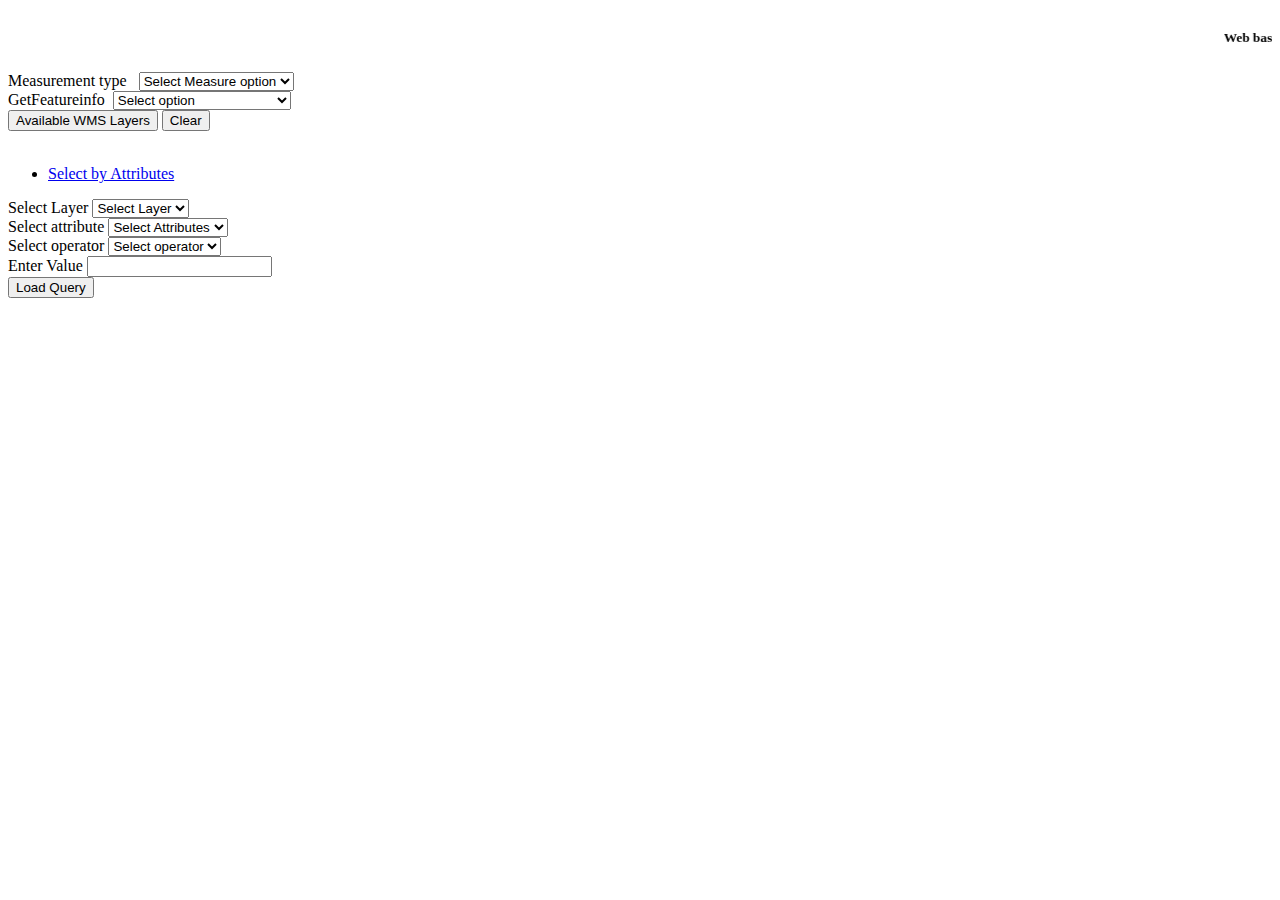
<file: map_wms_wfs_query (1).html>
<!doctype html>
<html lang="en">

<head>
    <link rel="stylesheet" href="http://localhost:8082/webgis/libs/v6.5.0/css/ol.css" type="text/css">
    <link rel="stylesheet" href="http://localhost:8082/webgis/libs/v6.5.0/examples/resources/layout.css" type="text/css">
    <link rel="stylesheet" href="http://localhost:8082/webgis/libs/ol-layerswitcher/dist/ol-layerswitcher.css" />


    <script src="http://localhost:8082/webgis/libs/v6.5.0/build/ol.js"></script>
    <script src="http://localhost:8082/webgis/libs/ol-layerswitcher/dist/ol-layerswitcher.js"></script>




    <link rel="stylesheet" href="http://localhost:8082/webgis/libs/bootstrap.min.css">
    <script type="text/javascript" src="http://localhost:8082/webgis/libs/bootstrap.min.js"></script>

    <link rel="stylesheet" href="http://localhost:8082/webgis/libs/jquery-ui-1.12.1/jquery-ui.css">
    <script src="http://localhost:8082/webgis/libs/jquery-ui-1.12.1/external/jquery/jquery.js"></script>
    <script src="http://localhost:8082/webgis/libs/jquery-ui-1.12.1/jquery-ui.js"></script>
    <title>OpenLayers example</title>
</head>

<body>
    <div id="title">
        <marquee behavior="scroll" direction="left">
            <h5><b>Web based GIS Application</b></h5>
        </marquee>
    </div>
    <div id="map">

        <form id="measure">
            <label>Measurement type &nbsp;</label>
            <select id="measuretype">
	    <option value="select">Select Measure option</option>
        <option value="length">Length (LineString)</option>
        <option value="area">Area (Polygon)</option>
		<option value="clear">Clear Measurement</option>
      </select>
        </form>
        <form id="getinfo">
            <label>GetFeatureinfo&nbsp;</label>
            <select id="getinfotype">
	  <option value="select">Select option</option>
	    <option value="activate_getinfo">Activate GetFeatureinfo</option>
        <option value="deactivate_getinfo">Deactivate GetFeatureinfo</option>
        </select>
        </form>
        <button onclick="wms_layers()" id="wms_layers_btn">Available WMS Layers</button>
        <button onclick="clear_all()" id="clear_btn">Clear</button>

    </div>

    <div id="popup" class="ol-popup">
        <a href="#" id="popup-closer" class="ol-popup-closer"></a>
        <div id="popup-content"></div>
    </div>
    <div id="info">&nbsp;</div>


    <div id="legend"></div>
    <div id="query_tab">
        <ul class="nav nav-tabs">
            <li class="active"><a data-toggle="tab" href="#form">Select by Attributes</a></li>

        </ul>


        <div class="tab-content">
            <div id="form" class="tab-pane fade in active">
                <label for="layer">Select Layer</label>
                <select class="form-control" id="layer" name="layer">
<option value="">Select Layer</option>
</select>
                <br>
                <label for="attributes">Select attribute</label>
                <select class="form-control" id="attributes" name="attributes">
<option value="">Select Attributes</option>
</select>
                <br>
                <label for="operator">Select operator</label>
                <select class="form-control" id="operator" name="operator">
<option value="">Select operator</option>
</select>
                <br>

                <label for="value">Enter Value</label>
                <input type="text" class="form-control" id="value" name="value">
                <br>
                <button class="btn btn-success" onclick="query()">Load Query</button>
            </div>


        </div>
    </div>
    <div id="table_data"> </div>
    <div id="wms_layers_window" title="Available WMS Layers" style="display:none"></div>
    <table id="table_wms_layers" class="table-bordered">
    </table>

    <script type="text/javascript">
        var map, geojson, layer_name, layerSwitcher, featureOverlay;
        var container, content, closer;


        var container = document.getElementById('popup');
        var content = document.getElementById('popup-content');
        var closer = document.getElementById('popup-closer');


        /**
         * Create an overlay to anchor the popup to the map.
         */
        var overlay = new ol.Overlay({
            element: container,
            autoPan: true,
            autoPanAnimation: {
                duration: 250
            }
        });


        /**
         * Add a click handler to hide the popup.
         * @return {boolean} Don't follow the href.
         */
        closer.onclick = function() {
            overlay.setPosition(undefined);
            closer.blur();
            return false;
        };

        var view = new ol.View({
            projection: 'EPSG:4326',
            center: [78.0, 23.0],
            zoom: 5,

        });
        var view_ov = new ol.View({
            projection: 'EPSG:4326',
            center: [78.0, 23.0],
            zoom: 5,
        });


        var base_maps = new ol.layer.Group({
            'title': 'Base maps',
            layers: [
                new ol.layer.Tile({
                    title: 'OSM',
                    type: 'base',
                    visible: true,
                    source: new ol.source.OSM()
                })
            ]
        });

        var OSM = new ol.layer.Tile({
            source: new ol.source.OSM(),
            type: 'base',
            title: 'OSM',
        });

        var overlays = new ol.layer.Group({
            'title': 'Overlays',
            layers: [
                new ol.layer.Image({
                    title: 'india_district',
                    // extent: [-180, -90, -180, 90],
                    source: new ol.source.ImageWMS({
                        url: 'http://localhost:8082/geoserver/wms',
                        params: {
                            'LAYERS': 'india:india_district'
                        },
                        ratio: 1,
                        serverType: 'geoserver'
                    })
                }),
                new ol.layer.Image({
                    title: 'india_state',
                    // extent: [-180, -90, -180, 90],
                    source: new ol.source.ImageWMS({
                        url: 'http://localhost:8082/geoserver/wms',
                        params: {
                            'LAYERS': 'india:india_state'
                        },
                        ratio: 1,
                        serverType: 'geoserver'
                    })
                })

            ]
        });


        var map = new ol.Map({
            target: 'map',
            view: view,
            overlays: [overlay]
        });

        map.addLayer(base_maps);
        map.addLayer(overlays);

        var rainfall = new ol.layer.Image({
            title: 'india_state',
            // extent: [-180, -90, -180, 90],
            source: new ol.source.ImageWMS({
                url: 'http://localhost:8082/geoserver/wms',
                params: {
                    'LAYERS': 'india:india_state'
                },
                ratio: 1,
                serverType: 'geoserver'
            })
        });

        overlays.getLayers().push(rainfall);
        //map.addLayer(rainfall);

        var mouse_position = new ol.control.MousePosition();
        map.addControl(mouse_position);

        var overview = new ol.control.OverviewMap({
            view: view_ov,
            collapseLabel: 'O',
            label: 'O',
            layers: [OSM]
        });

        map.addControl(overview);

        var full_sc = new ol.control.FullScreen({
            label: 'F'
        });
        map.addControl(full_sc);

        var zoom = new ol.control.Zoom({
            zoomInLabel: '+',
            zoomOutLabel: '-'
        });
        map.addControl(zoom);

        var slider = new ol.control.ZoomSlider();
        map.addControl(slider);



        var zoom_ex = new ol.control.ZoomToExtent({
            extent: [
                65.90, 7.48,
                98.96, 40.30
            ]
        });
        map.addControl(zoom_ex);

        var layerSwitcher = new ol.control.LayerSwitcher({
            activationMode: 'click',
            startActive: true,
            tipLabel: 'Layers', // Optional label for button
            groupSelectStyle: 'children', // Can be 'children' [default], 'group' or 'none'
            collapseTipLabel: 'Collapse layers',
        });
        map.addControl(layerSwitcher);

        function legend() {

            $('#legend').empty();

            var no_layers = overlays.getLayers().get('length');

            var head = document.createElement("h4");

            var txt = document.createTextNode("Legend");

            head.appendChild(txt);
            var element = document.getElementById("legend");
            element.appendChild(head);
            var ar = [];
            var i;
            for (i = 0; i < no_layers; i++) {
                ar.push("http://localhost:8082/geoserver/wms?REQUEST=GetLegendGraphic&VERSION=1.0.0&FORMAT=image/png&WIDTH=20&HEIGHT=20&LAYER=" + overlays.getLayers().item(i).get('title'));
                //alert(overlays.getLayers().item(i).get('title'));
            }
            for (i = 0; i < no_layers; i++) {
                var head = document.createElement("p");

                var txt = document.createTextNode(overlays.getLayers().item(i).get('title'));
                //alert(txt[i]);
                head.appendChild(txt);
                var element = document.getElementById("legend");
                element.appendChild(head);
                var img = new Image();
                img.src = ar[i];

                var src = document.getElementById("legend");
                src.appendChild(img);

            }

        }

        legend();





        function getinfo(evt) {


            var coordinate = evt.coordinate;
            var viewResolution = /** @type {number} */ (view.getResolution());

            //alert(coordinate1);
            $("#popup-content").empty();

            document.getElementById('info').innerHTML = '';
            var no_layers = overlays.getLayers().get('length');
            // alert(no_layers);
            var url = new Array();
            var wmsSource = new Array();
            var layer_title = new Array();


            var i;
            for (i = 0; i < no_layers; i++) {
                //alert(overlays.getLayers().item(i).getVisible());
                var visibility = overlays.getLayers().item(i).getVisible();
                //alert(visibility);
                if (visibility == true) {
                    //alert(i);
                    layer_title[i] = overlays.getLayers().item(i).get('title');
                    //alert(layer_title[i]);
                    wmsSource[i] = new ol.source.ImageWMS({
                        url: 'http://localhost:8082/geoserver/wms',
                        params: {
                            'LAYERS': layer_title[i]
                        },
                        serverType: 'geoserver',
                        crossOrigin: 'anonymous'
                    });
                    //alert(wmsSource[i]);
                    //var coordinate2 = evt.coordinate;
                    // alert(coordinate);
                    url[i] = wmsSource[i].getFeatureInfoUrl(
                        evt.coordinate, viewResolution, 'EPSG:4326', {
                            'INFO_FORMAT': 'text/html'
                        });
                    //  alert(url[i]);

                    //assuming you use jquery
                    $.get(url[i], function(data) {
                        //alert(i);
                        //append the returned html data


                        // $("#info").html(data);
                        //document.getElementById('info').innerHTML = data;
                        //document.getElementById('popup-content').innerHTML = '<p>Feature Info</p><code>' + data + '</code>';

                        //alert(dat[i]);
                        $("#popup-content").append(data);
                        //document.getElementById('popup-content').innerHTML = '<p>Feature Info</p><code>' + data + '</code>';

                        overlay.setPosition(coordinate);

                        layerSwitcher.renderPanel();

                    });
                    //alert(layer_title[i]);
                    //alert(fid1[0]);



                }
            }


        }


        getinfotype.onchange = function() {
            map.removeInteraction(draw);
            if (vectorLayer) {
                vectorLayer.getSource().clear();
            }
            map.removeOverlay(helpTooltip);
            if (measureTooltipElement) {
                var elem = document.getElementsByClassName("tooltip tooltip-static");

                for (var i = elem.length - 1; i >= 0; i--) {

                    elem[i].remove();
                    //alert(elem[i].innerHTML);
                }
            }

            if (getinfotype.value == 'activate_getinfo') {

                map.on('singleclick', getinfo);


            } else if (getinfotype.value == 'select' || getinfotype.value == 'deactivate_getinfo') {
                map.un('singleclick', getinfo);
                overlay.setPosition(undefined);
                closer.blur();
            }
        };

        // measure tool

        var source = new ol.source.Vector();
        var vectorLayer = new ol.layer.Vector({
            //title: 'layer',
            source: source,
            style: new ol.style.Style({
                fill: new ol.style.Fill({
                    color: 'rgba(255, 255, 255, 0.2)'
                }),
                stroke: new ol.style.Stroke({
                    color: '#ffcc33',
                    width: 2
                }),
                image: new ol.style.Circle({
                    radius: 7,
                    fill: new ol.style.Fill({
                        color: '#ffcc33'
                    })
                })
            })
        });

        //overlays.getLayers().push(vectorLayer);
        map.addLayer(vectorLayer);

        //layerSwitcher.renderPanel();


        /**
         * Currently drawn feature.
         * @type {module:ol/Feature~Feature}
         */
        var sketch;


        /**
         * The help tooltip element.
         * @type {Element}
         */
        var helpTooltipElement;


        /**
         * Overlay to show the help messages.
         * @type {module:ol/Overlay}
         */
        var helpTooltip;


        /**
         * The measure tooltip element.
         * @type {Element}
         */
        var measureTooltipElement;


        /**
         * Overlay to show the measurement.
         * @type {module:ol/Overlay}
         */
        var measureTooltip;


        /**
         * Message to show when the user is drawing a polygon.
         * @type {string}
         */
        var continuePolygonMsg = 'Click to continue drawing the polygon';


        /**
         * Message to show when the user is drawing a line.
         * @type {string}
         */
        var continueLineMsg = 'Click to continue drawing the line';


        /**
         * Handle pointer move.
         * @param {module:ol/MapBrowserEvent~MapBrowserEvent} evt The event.
         */
        var pointerMoveHandler = function(evt) {
            if (evt.dragging) {
                return;
            }
            /** @type {string} */
            var helpMsg = 'Click to start drawing';

            if (sketch) {
                var geom = (sketch.getGeometry());
                if (geom instanceof ol.geom.Polygon) {

                    helpMsg = continuePolygonMsg;
                } else if (geom instanceof ol.geom.LineString) {
                    helpMsg = continueLineMsg;
                }
            }

            helpTooltipElement.innerHTML = helpMsg;
            helpTooltip.setPosition(evt.coordinate);

            helpTooltipElement.classList.remove('hidden');
        };

        map.on('pointermove', pointerMoveHandler);

        map.getViewport().addEventListener('mouseout', function() {
            helpTooltipElement.classList.add('hidden');
        });

        //var measuretype = document.getElementById('measuretype');

        var draw; // global so we can remove it later


        /**
         * Format length output.
         * @param {module:ol/geom/LineString~LineString} line The line.
         * @return {string} The formatted length.
         */
        var formatLength = function(line) {
            var length = ol.sphere.getLength(line, {
                projection: 'EPSG:4326'
            });
            //var length = getLength(line);
            //var length = line.getLength({projection:'EPSG:4326'});

            var output;
            if (length > 100) {
                output = (Math.round(length / 1000 * 100) / 100) +
                    ' ' + 'km';

            } else {
                output = (Math.round(length * 100) / 100) +
                    ' ' + 'm';

            }
            return output;

        };


        /**
         * Format area output.
         * @param {module:ol/geom/Polygon~Polygon} polygon The polygon.
         * @return {string}// Formatted area.
         */
        var formatArea = function(polygon) {
            // var area = getArea(polygon);
            var area = ol.sphere.getArea(polygon, {
                projection: 'EPSG:4326'
            });
            // var area = polygon.getArea();
            //alert(area);
            var output;
            if (area > 10000) {
                output = (Math.round(area / 1000000 * 100) / 100) +
                    ' ' + 'km<sup>2</sup>';
            } else {
                output = (Math.round(area * 100) / 100) +
                    ' ' + 'm<sup>2</sup>';
            }
            return output;
        };

        function addInteraction() {

            var type;
            if (measuretype.value == 'area') {
                type = 'Polygon';
            } else if (measuretype.value == 'length') {
                type = 'LineString';
            }
            //alert(type);

            //var type = (measuretype.value == 'area' ? 'Polygon' : 'LineString');
            draw = new ol.interaction.Draw({
                source: source,
                type: type,
                style: new ol.style.Style({
                    fill: new ol.style.Fill({
                        color: 'rgba(255, 255, 255, 0.5)'
                    }),
                    stroke: new ol.style.Stroke({
                        color: 'rgba(0, 0, 0, 0.5)',
                        lineDash: [10, 10],
                        width: 2
                    }),
                    image: new ol.style.Circle({
                        radius: 5,
                        stroke: new ol.style.Stroke({
                            color: 'rgba(0, 0, 0, 0.7)'
                        }),
                        fill: new ol.style.Fill({
                            color: 'rgba(255, 255, 255, 0.5)'
                        })
                    })
                })
            });

            if (measuretype.value == 'select' || measuretype.value == 'clear') {

                map.removeInteraction(draw);
                if (vectorLayer) {
                    vectorLayer.getSource().clear();
                }
                map.removeOverlay(helpTooltip);

                if (measureTooltipElement) {
                    var elem = document.getElementsByClassName("tooltip tooltip-static");
                    //$('#measure_tool').empty(); 

                    //alert(elem.length);
                    for (var i = elem.length - 1; i >= 0; i--) {

                        elem[i].remove();
                        //alert(elem[i].innerHTML);
                    }
                }

                //var elem1 = elem[0].innerHTML;
                //alert(elem1);

            } else if (measuretype.value == 'area' || measuretype.value == 'length') {

                map.addInteraction(draw);
                createMeasureTooltip();
                createHelpTooltip();

                var listener;
                draw.on('drawstart',
                    function(evt) {
                        // set sketch


                        //vectorLayer.getSource().clear();

                        sketch = evt.feature;

                        /** @type {module:ol/coordinate~Coordinate|undefined} */
                        var tooltipCoord = evt.coordinate;

                        listener = sketch.getGeometry().on('change', function(evt) {
                            var geom = evt.target;

                            var output;
                            if (geom instanceof ol.geom.Polygon) {

                                output = formatArea(geom);
                                tooltipCoord = geom.getInteriorPoint().getCoordinates();

                            } else if (geom instanceof ol.geom.LineString) {

                                output = formatLength(geom);
                                tooltipCoord = geom.getLastCoordinate();
                            }
                            measureTooltipElement.innerHTML = output;
                            measureTooltip.setPosition(tooltipCoord);
                        });
                    }, this);

                draw.on('drawend',
                    function() {
                        measureTooltipElement.className = 'tooltip tooltip-static';
                        measureTooltip.setOffset([0, -7]);
                        // unset sketch
                        sketch = null;
                        // unset tooltip so that a new one can be created
                        measureTooltipElement = null;
                        createMeasureTooltip();
                        ol.Observable.unByKey(listener);
                    }, this);

            }
        }


        /**
         * Creates a new help tooltip
         */
        function createHelpTooltip() {
            if (helpTooltipElement) {
                helpTooltipElement.parentNode.removeChild(helpTooltipElement);
            }
            helpTooltipElement = document.createElement('div');
            helpTooltipElement.className = 'tooltip hidden';
            helpTooltip = new ol.Overlay({
                element: helpTooltipElement,
                offset: [15, 0],
                positioning: 'center-left'
            });
            map.addOverlay(helpTooltip);
        }


        /**
         * Creates a new measure tooltip
         */
        function createMeasureTooltip() {
            if (measureTooltipElement) {
                measureTooltipElement.parentNode.removeChild(measureTooltipElement);
            }
            measureTooltipElement = document.createElement('div');
            measureTooltipElement.className = 'tooltip tooltip-measure';

            measureTooltip = new ol.Overlay({
                element: measureTooltipElement,
                offset: [0, -15],
                positioning: 'bottom-center'
            });
            map.addOverlay(measureTooltip);

        }


        /**
         * Let user change the geometry type.
         */
        measuretype.onchange = function() {
            map.un('singleclick', getinfo);
            overlay.setPosition(undefined);
            closer.blur();
            map.removeInteraction(draw);
            addInteraction();
        };

        // wms_layers_window

        function wms_layers() {
            //alert('jdgf');

            $(function() {

                $("#wms_layers_window").dialog({
                    height: 400,
                    width: 800,
                    modal: true
                });
                $("#wms_layers_window").show();

            });

            $(document).ready(function() {
                $.ajax({
                    type: "GET",
                    url: "http://localhost:8082/geoserver/wms?request=getCapabilities",
                    dataType: "xml",
                    success: function(xml) {
                        $('#table_wms_layers').empty();
                        console.log("here");
                        $('<tr></tr>').html('<th>Name</th><th>Title</th><th>Abstract</th>').appendTo('#table_wms_layers');
                        $(xml).find('Layer').find('Layer').each(function() {
                            var name = $(this).children('Name').text();
                            // alert(name);
                            //var name1 = name.find('Name').text();
                            //alert(name);
                            var title = $(this).children('Title').text();

                            var abst = $(this).children('Abstract').text();
                            //   alert(abst);


                            //   alert('test');
                            $('<tr></tr>').html('<td>' + name + '</td><td>' + title + '</td><td>' + abst + '</td>').appendTo('#table_wms_layers');


                        });
                        addRowHandlers();
                    }
                });
            });


            var divContainer = document.getElementById("wms_layers_window");
            var table1 = document.getElementById("table_wms_layers");
            divContainer.innerHTML = "";
            divContainer.appendChild(table1);
            $("#wms_layers_window").show();

            var add_map_btn = document.createElement("BUTTON");
            add_map_btn.setAttribute("id", "add_map_btn");
            add_map_btn.innerHTML = "Add Layer to Map";
            add_map_btn.setAttribute("onclick", "add_layer()");
            divContainer.appendChild(add_map_btn);


            function addRowHandlers() {
                //alert('knd');
                var rows = document.getElementById("table_wms_layers").rows;
                var table = document.getElementById('table_wms_layers');
                var heads = table.getElementsByTagName('th');
                var col_no;
                for (var i = 0; i < heads.length; i++) {
                    // Take each cell
                    var head = heads[i];
                    //alert(head.innerHTML);
                    if (head.innerHTML == 'Name') {
                        col_no = i + 1;
                        //alert(col_no);
                    }

                }
                for (i = 0; i < rows.length; i++) {

                    rows[i].onclick = function() {
                        return function() {

                            $(function() {
                                $("#table_wms_layers td").each(function() {
                                    $(this).parent("tr").css("background-color", "white");
                                });
                            });
                            var cell = this.cells[col_no - 1];
                            layer_name = cell.innerHTML;
                            // alert(layer_name);

                            $(document).ready(function() {
                                $("#table_wms_layers td:nth-child(" + col_no + ")").each(function() {
                                    if ($(this).text() == layer_name) {
                                        $(this).parent("tr").css("background-color", "grey");



                                    }
                                });
                            });

                            //alert("id:" + id);
                        };
                    }(rows[i]);
                }
                /*$("#add_map_btn").click(function () {
       // var value = $(".selected td:first").html();
       // value = value || "No row Selected";
        alert(layer_name);
    });*/
            }

        }

        function add_layer() {
            //alert("jd"); 

            //alert(layer_name);
            //map.removeControl(layerSwitcher);

            var name = layer_name.split(":");

            var layer_wms = new ol.layer.Image({
                title: name[1],
                // extent: [-180, -90, -180, 90],
                source: new ol.source.ImageWMS({
                    url: 'http://localhost:8082/geoserver/wms',
                    params: {
                        'LAYERS': layer_name
                    },
                    ratio: 1,
                    serverType: 'geoserver'
                })
            });
            overlays.getLayers().push(layer_wms);

            var url = 'http://localhost:8082/geoserver/wms?request=getCapabilities';
            var parser = new ol.format.WMSCapabilities();


            $.ajax(url).then(function(response) {
                //window.alert("word");
                var result = parser.read(response);
                // console.log(result);
                // window.alert(result);
                var Layers = result.Capability.Layer.Layer;
                var extent;
                for (var i = 0, len = Layers.length; i < len; i++) {

                    var layerobj = Layers[i];
                    //  window.alert(layerobj.Name);

                    if (layerobj.Name == layer_name) {
                        extent = layerobj.BoundingBox[0].extent;
                        //alert(extent);
                        map.getView().fit(
                            extent, {
                                duration: 1590,
                                size: map.getSize()
                            }
                        );

                    }
                }
            });
            //alert(layer_wms.get('source').get('extent'));
            /*layer_wms.getSource().on('singleclick', function(){
    map.getView().fit(
        layer_wms.getExtent(),
        { duration: 1590, size: map.getSize() }
    );
 });*/

            layerSwitcher.renderPanel();
            //map.addControl(layerSwitcher);
            legend();
            //map.addLayer(layer_wms);
        }

        // layers_name
        $(document).ready(function() {
            $.ajax({
                type: "GET",
                url: "http://localhost:8082/geoserver/wfs?request=getCapabilities",
                dataType: "xml",
                success: function(xml) {
                    var select = $('#layer');
                    $(xml).find('FeatureType').each(function() {
                        //var title = $(this).find('ows:Operation').attr('name');
                        //alert(title);
                        var name = $(this).find('Name').text();
                        //select.append("<option/><option class='ddheader' value='"+ name +"'>"+title+"</option>");
                        $(this).find('Name').each(function() {
                            var value = $(this).text();
                            select.append("<option class='ddindent' value='" + value + "'>" + value + "</option>");
                        });
                    });
                    //select.children(":first").text("please make a selection").attr("selected",true);
                }
            });
        });

        // attributes_dropdown

        $(function() {
            $("#layer").change(function() {

                var attributes = document.getElementById("attributes");
                var length = attributes.options.length;
                for (i = length - 1; i >= 0; i--) {
                    attributes.options[i] = null;
                }

                var value_layer = $(this).val();


                attributes.options[0] = new Option('Select attributes', "");
                //  alert(url);

                $(document).ready(function() {
                    $.ajax({
                        type: "GET",
                        url: "http://localhost:8082/geoserver/wfs?service=WFS&request=DescribeFeatureType&version=1.1.0&typeName=" + value_layer,
                        dataType: "xml",
                        success: function(xml) {

                            var select = $('#attributes');
                            //var title = $(xml).find('xsd\\:complexType').attr('name');
                            //	alert(title);
                            $(xml).find('xsd\\:sequence').each(function() {

                                $(this).find('xsd\\:element').each(function() {
                                    var value = $(this).attr('name');
                                    //alert(value);
                                    var type = $(this).attr('type');
                                    //alert(type);
                                    if (value != 'geom' && value != 'the_geom') {
                                        select.append("<option class='ddindent' value='" + type + "'>" + value + "</option>");
                                    }
                                });

                            });
                        }
                    });
                });


            });
        });


        // operator combo
        $(function() {
            $("#attributes").change(function() {

                var operator = document.getElementById("operator");
                var length = operator.options.length;
                for (i = length - 1; i >= 0; i--) {
                    operator.options[i] = null;
                }

                var value_type = $(this).val();
                // alert(value_type);
                var value_attribute = $('#attributes option:selected').text();
                operator.options[0] = new Option('Select operator', "");

                if (value_type == 'xsd:short' || value_type == 'xsd:int' || value_type == 'xsd:double') {
                    var operator1 = document.getElementById("operator");
                    operator1.options[1] = new Option('Greater than', '>');
                    operator1.options[2] = new Option('Less than', '<');
                    operator1.options[3] = new Option('Equal to', '=');
                } else if (value_type == 'xsd:string') {
                    var operator1 = document.getElementById("operator");
                    operator1.options[1] = new Option('Like', 'ILike');

                }

            });
        });

        var highlightStyle = new ol.style.Style({
            fill: new ol.style.Fill({
                color: 'rgba(255,255,255,0.7)',
            }),
            stroke: new ol.style.Stroke({
                color: '#3399CC',
                width: 3,
            }),
            image: new ol.style.Circle({
                radius: 10,
                fill: new ol.style.Fill({
                    color: '#3399CC'
                })
            })
        });

        featureOverlay = new ol.layer.Vector({
            source: new ol.source.Vector(),
            map: map,
            style: highlightStyle
        });


        function findRowNumber(cn1, v1) {

            var table = document.querySelector('#table');
            var rows = table.querySelectorAll("tr");
            var msg = "No such row exist"
            for (i = 1; i < rows.length; i++) {
                var tableData = rows[i].querySelectorAll("td");
                if (tableData[cn1 - 1].textContent == v1) {
                    msg = i;
                    break;
                }
            }
            return msg;
        }


        function addRowHandlers() {
            var rows = document.getElementById("table").rows;
            var heads = table.getElementsByTagName('th');
            var col_no;
            for (var i = 0; i < heads.length; i++) {
                // Take each cell
                var head = heads[i];
                //alert(head.innerHTML);
                if (head.innerHTML == 'id') {
                    col_no = i + 1;
                    //alert(col_no);
                }

            }
            for (i = 0; i < rows.length; i++) {



                rows[i].onclick = function() {
                    return function() {
                        featureOverlay.getSource().clear();

                        $(function() {
                            $("#table td").each(function() {
                                $(this).parent("tr").css("background-color", "white");
                            });
                        });
                        var cell = this.cells[col_no - 1];
                        var id = cell.innerHTML;


                        $(document).ready(function() {
                            $("#table td:nth-child(" + col_no + ")").each(function() {
                                if ($(this).text() == id) {
                                    $(this).parent("tr").css("background-color", "grey");
                                }
                            });
                        });

                        var features = geojson.getSource().getFeatures();
                        //alert(features.length);


                        for (i = 0; i < features.length; i++) {



                            if (features[i].getId() == id) {
                                featureOverlay.getSource().addFeature(features[i]);

                                featureOverlay.getSource().on('addfeature', function() {
                                    map.getView().fit(
                                        featureOverlay.getSource().getExtent(), {
                                            duration: 1590,
                                            size: map.getSize()
                                        }
                                    );
                                });

                            }
                        }

                        //alert("id:" + id);
                    };
                }(rows[i]);
            }
        }



        function highlight(evt) {
            featureOverlay.getSource().clear();
            var feature = map.forEachFeatureAtPixel(evt.pixel,
                function(feature, layer) {
                    return feature;
                });

            if (feature) {

                var geometry = feature.getGeometry();
                var coord = geometry.getCoordinates();
                var coordinate = evt.coordinate;

                $(function() {
                    $("#table td").each(function() {
                        $(this).parent("tr").css("background-color", "white");
                    });
                });

                featureOverlay.getSource().addFeature(feature);
            }



            var table = document.getElementById('table');
            var cells = table.getElementsByTagName('td');
            var rows = document.getElementById("table").rows;
            var heads = table.getElementsByTagName('th');
            var col_no;
            for (var i = 0; i < heads.length; i++) {
                // Take each cell
                var head = heads[i];
                //alert(head.innerHTML);
                if (head.innerHTML == 'id') {
                    col_no = i + 1;
                    //alert(col_no);
                }

            }
            var row_no = findRowNumber(col_no, feature.getId());
            //alert(row_no);

            var rows = document.querySelectorAll('#table tr');

            rows[row_no].scrollIntoView({
                behavior: 'smooth',
                block: 'center'
            });

            $(document).ready(function() {
                $("#table td:nth-child(" + col_no + ")").each(function() {

                    if ($(this).text() == feature.getId()) {
                        $(this).parent("tr").css("background-color", "grey");

                    }
                });
            });




        };

        function query() {

            $('#table').empty();
            if (geojson) {
                map.removeLayer(geojson);

            }

            if (featureOverlay) {
                featureOverlay.getSource().clear();
                map.removeLayer(featureOverlay);

            }
            //alert('jsbchdb');	
            var layer = document.getElementById("layer");
            var value_layer = layer.options[layer.selectedIndex].value;
            //alert(value_layer);

            var attribute = document.getElementById("attributes");
            var value_attribute = attribute.options[attribute.selectedIndex].text;
            //alert(value_attribute);

            var operator = document.getElementById("operator");
            var value_operator = operator.options[operator.selectedIndex].value;
            //alert(value_operator);

            var txt = document.getElementById("value");
            var value_txt = txt.value;

            if (value_operator == 'ILike') {
                value_txt = "" + value_txt + "%25";
                //alert(value_txt);
                //value_attribute = 'strToLowerCase('+value_attribute+')';
            } else {
                value_txt = value_txt;
                //value_attribute = value_attribute;
            }
            //alert(value_txt);


            var url = "http://localhost:8082/geoserver/ows?service=WFS&version=1.0.0&request=GetFeature&typeName=" + value_layer + "&CQL_FILTER=" + value_attribute + "+" + value_operator + "+'" + value_txt + "'&outputFormat=application/json"
                //alert(url);

            var style = new ol.style.Style({
                fill: new ol.style.Fill({
                    color: 'rgba(255, 255, 255, 0.7)'
                }),
                stroke: new ol.style.Stroke({
                    color: '#ffcc33',
                    width: 3
                }),
                /* image: new ol.style.Icon({
    anchor: [0.5, 46],
    anchorXUnits: 'fraction',
    anchorYUnits: 'pixels',
    src: 'img/marker.png',
  }),*/
                image: new ol.style.Circle({
                    radius: 7,
                    fill: new ol.style.Fill({
                        color: '#ffcc33'
                    })
                })
            });



            geojson = new ol.layer.Vector({
                //title:'dfdfd',
                //title: '<h5>' + value_crop+' '+ value_param +' '+ value_seas+' '+value_level+'</h5>',
                source: new ol.source.Vector({
                    url: url,
                    format: new ol.format.GeoJSON()
                }),
                style: style,

            });

            geojson.getSource().on('addfeature', function() {
                //alert(geojson.getSource().getExtent());
                map.getView().fit(
                    geojson.getSource().getExtent(), {
                        duration: 1590,
                        size: map.getSize()
                    }
                );
            });

            //overlays.getLayers().push(geojson);
            map.addLayer(geojson);


            $.getJSON(url, function(data) {
                var col = [];
                col.push('id');
                for (var i = 0; i < data.features.length; i++) {

                    for (var key in data.features[i].properties) {

                        if (col.indexOf(key) === -1) {
                            col.push(key);
                        }
                    }
                }



                var table = document.createElement("table");


                table.setAttribute("class", "table table-bordered");
                table.setAttribute("id", "table");
                // CREATE HTML TABLE HEADER ROW USING THE EXTRACTED HEADERS ABOVE.

                var tr = table.insertRow(-1); // TABLE ROW.

                for (var i = 0; i < col.length; i++) {
                    var th = document.createElement("th"); // TABLE HEADER.
                    th.innerHTML = col[i];
                    tr.appendChild(th);
                }

                // ADD JSON DATA TO THE TABLE AS ROWS.
                for (var i = 0; i < data.features.length; i++) {

                    tr = table.insertRow(-1);

                    for (var j = 0; j < col.length; j++) {
                        var tabCell = tr.insertCell(-1);
                        if (j == 0) {
                            tabCell.innerHTML = data.features[i]['id'];
                        } else {
                            //alert(data.features[i]['id']);
                            tabCell.innerHTML = data.features[i].properties[col[j]];
                            //alert(tabCell.innerHTML);
                        }
                    }
                }



                // FINALLY ADD THE NEWLY CREATED TABLE WITH JSON DATA TO A CONTAINER.
                var divContainer = document.getElementById("table_data");
                divContainer.innerHTML = "";
                divContainer.appendChild(table);
                addRowHandlers();

                document.getElementById('map').style.height = '71%';
                document.getElementById('table_data').style.height = '25%';
                map.updateSize();
            });


            map.on('click', highlight);

            addRowHandlers();

        }

        function clear_all() {
            document.getElementById('map').style.height = '96%';
            document.getElementById('table_data').style.height = '0%';
            map.updateSize();
            $('#table').empty();
            //$('#table1').empty();
            if (geojson) {
                geojson.getSource().clear();
                map.removeLayer(geojson);
            }
            if (featureOverlay) {
                featureOverlay.getSource().clear();
                map.removeLayer(featureOverlay);
            }
            map.removeInteraction(draw);
            if (vectorLayer) {
                vectorLayer.getSource().clear();
            }
            map.removeOverlay(helpTooltip);
            if (measureTooltipElement) {
                var elem = document.getElementsByClassName("tooltip tooltip-static");

                for (var i = elem.length - 1; i >= 0; i--) {

                    elem[i].remove();
                    //alert(elem[i].innerHTML);
                }
            }
            map.un('singleclick', getinfo);
            overlay.setPosition(undefined);
            closer.blur();

            map.un('click', highlight);


        }
    </script>

</body>

</html>
</file>
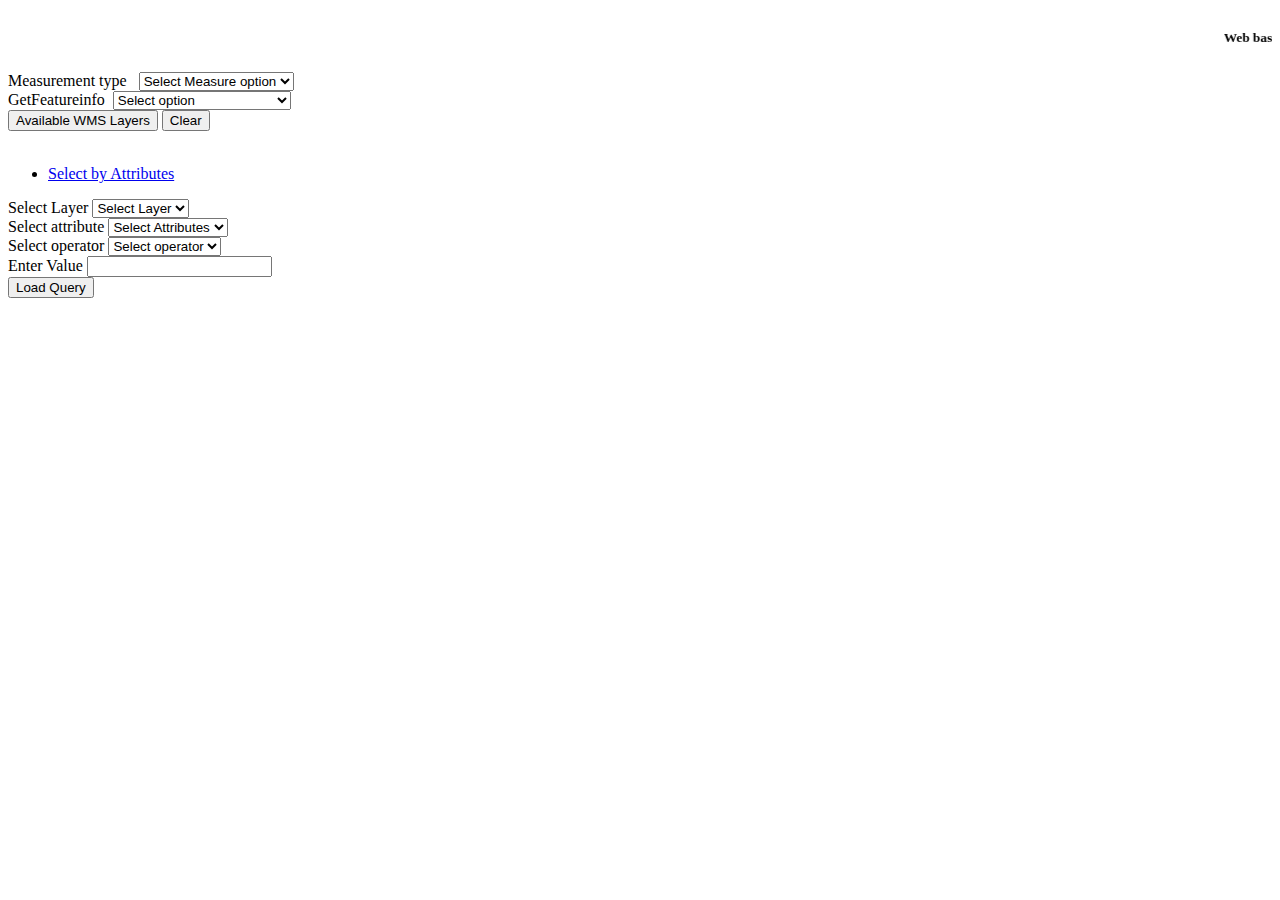
<file: map_wms_wfs_query.html>
<!DOCTYPE html>
<html lang="en">

<head>
    <link rel="stylesheet" href="http://localhost:8082/webgis/libs/v6.5.0/css/ol.css" type="text/css" />
    <link rel="stylesheet" href="http://localhost:8082/webgis/libs/v6.5.0/examples/resources/layout.css" type="text/css" />
    <link rel="stylesheet" href="http://localhost:8082/webgis/libs/ol-layerswitcher/dist/ol-layerswitcher.css" />

    <script src="http://localhost:8082/webgis/libs/v6.5.0/build/ol.js"></script>
    <script src="http://localhost:8082/webgis/libs/ol-layerswitcher/dist/ol-layerswitcher.js"></script>

    <link rel="stylesheet" href="http://localhost:8082/webgis/libs/bootstrap.min.css" />
    <script type="text/javascript" src="http://localhost:8082/webgis/libs/bootstrap.min.js"></script>

    <link rel="stylesheet" href="http://localhost:8082/webgis/libs/jquery-ui-1.12.1/jquery-ui.css" />
    <script src="http://localhost:8082/webgis/libs/jquery-ui-1.12.1/external/jquery/jquery.js"></script>
    <script src="http://localhost:8082/webgis/libs/jquery-ui-1.12.1/jquery-ui.js"></script>
    <title>OpenLayers example</title>
</head>

<body>
    <div id="title">
        <marquee behavior="scroll" direction="left">
            <h5><b>Web based GIS Application</b></h5>
        </marquee>
    </div>
    <div id="map">
        <form id="measure">
            <label>Measurement type &nbsp;</label>
            <select id="measuretype">
          <option value="select">Select Measure option</option>
          <option value="length">Length (LineString)</option>
          <option value="area">Area (Polygon)</option>
          <option value="clear">Clear Measurement</option>
        </select>
        </form>
        <form id="getinfo">
            <label>GetFeatureinfo&nbsp;</label>
            <select id="getinfotype">
          <option value="select">Select option</option>
          <option value="activate_getinfo">Activate GetFeatureinfo</option>
          <option value="deactivate_getinfo">Deactivate GetFeatureinfo</option>
        </select>
        </form>
        <button onclick="wms_layers()" id="wms_layers_btn">
        Available WMS Layers
      </button>
        <button onclick="clear_all()" id="clear_btn">Clear</button>
    </div>

    <div id="popup" class="ol-popup">
        <a href="#" id="popup-closer" class="ol-popup-closer"></a>
        <div id="popup-content"></div>
    </div>
    <div id="info">&nbsp;</div>

    <div id="legend"></div>
    <div id="query_tab">
        <ul class="nav nav-tabs">
            <li class="active">
                <a data-toggle="tab" href="#form">Select by Attributes</a>
            </li>
        </ul>

        <div class="tab-content">
            <div id="form" class="tab-pane fade in active">
                <label for="layer">Select Layer</label>
                <select class="form-control" id="layer" name="layer">
            <option value="">Select Layer</option>
          </select>
                <br />
                <label for="attributes">Select attribute</label>
                <select class="form-control" id="attributes" name="attributes">
            <option value="">Select Attributes</option>
          </select>
                <br />
                <label for="operator">Select operator</label>
                <select class="form-control" id="operator" name="operator">
            <option value="">Select operator</option>
          </select>
                <br />

                <label for="value">Enter Value</label>
                <input type="text" class="form-control" id="value" name="value" />
                <br />
                <button class="btn btn-success" onclick="query()">Load Query</button>
            </div>
        </div>
    </div>
    <div id="table_data"></div>
    <div id="wms_layers_window" title="Available WMS Layers" style="display: none"></div>
    <table id="table_wms_layers" class="table-bordered"></table>

    <script type="text/javascript">
        var map, geojson, layer_name, layerSwitcher, featureOverlay;
        var container, content, closer;

        var container = document.getElementById("popup");
        var content = document.getElementById("popup-content");
        var closer = document.getElementById("popup-closer");

        /**
         * Create an overlay to anchor the popup to the map.
         */
        var overlay = new ol.Overlay({
            element: container,
            autoPan: true,
            autoPanAnimation: {
                duration: 250,
            },
        });

        /**
         * Add a click handler to hide the popup.
         * @return {boolean} Don't follow the href.
         */
        closer.onclick = function() {
            overlay.setPosition(undefined);
            closer.blur();
            return false;
        };

        var view = new ol.View({
            projection: "EPSG:4326",
            center: [78.0, 23.0],
            zoom: 5,
        });
        var view_ov = new ol.View({
            projection: "EPSG:4326",
            center: [78.0, 23.0],
            zoom: 5,
        });

        var base_maps = new ol.layer.Group({
            title: "Base maps",
            layers: [
                new ol.layer.Tile({
                    title: "OSM",
                    type: "base",
                    visible: true,
                    source: new ol.source.OSM(),
                }),
            ],
        });

        var OSM = new ol.layer.Tile({
            source: new ol.source.OSM(),
            type: "base",
            title: "OSM",
        });

        var overlays = new ol.layer.Group({
            title: "Overlays",
            layers: [
                new ol.layer.Image({
                    title: "india_district",
                    // extent: [-180, -90, -180, 90],
                    source: new ol.source.ImageWMS({
                        url: "http://localhost:8082/geoserver/wms",
                        params: {
                            LAYERS: "india:india_district",
                        },
                        ratio: 1,
                        serverType: "geoserver",
                    }),
                }),
                new ol.layer.Image({
                    title: "india_state",
                    // extent: [-180, -90, -180, 90],
                    source: new ol.source.ImageWMS({
                        url: "http://localhost:8082/geoserver/wms",
                        params: {
                            LAYERS: "india:india_state",
                        },
                        ratio: 1,
                        serverType: "geoserver",
                    }),
                }),
            ],
        });

        var map = new ol.Map({
            target: "map",
            view: view,
            overlays: [overlay],
        });

        map.addLayer(base_maps);
        map.addLayer(overlays);

        var rainfall = new ol.layer.Image({
            title: "india_state",
            // extent: [-180, -90, -180, 90],
            source: new ol.source.ImageWMS({
                url: "http://localhost:8082/geoserver/wms",
                params: {
                    LAYERS: "india:india_state",
                },
                ratio: 1,
                serverType: "geoserver",
            }),
        });

        overlays.getLayers().push(rainfall);
        //map.addLayer(rainfall);

        var mouse_position = new ol.control.MousePosition();
        map.addControl(mouse_position);

        var overview = new ol.control.OverviewMap({
            view: view_ov,
            collapseLabel: "O",
            label: "O",
            layers: [OSM],
        });

        map.addControl(overview);

        var full_sc = new ol.control.FullScreen({
            label: "F",
        });
        map.addControl(full_sc);

        var zoom = new ol.control.Zoom({
            zoomInLabel: "+",
            zoomOutLabel: "-",
        });
        map.addControl(zoom);

        var slider = new ol.control.ZoomSlider();
        map.addControl(slider);

        var zoom_ex = new ol.control.ZoomToExtent({
            extent: [65.9, 7.48, 98.96, 40.3],
        });
        map.addControl(zoom_ex);

        var layerSwitcher = new ol.control.LayerSwitcher({
            activationMode: "click",
            startActive: true,
            tipLabel: "Layers", // Optional label for button
            groupSelectStyle: "children", // Can be 'children' [default], 'group' or 'none'
            collapseTipLabel: "Collapse layers",
        });
        map.addControl(layerSwitcher);

        function legend() {
            $("#legend").empty();

            var no_layers = overlays.getLayers().get("length");

            var head = document.createElement("h4");

            var txt = document.createTextNode("Legend");

            head.appendChild(txt);
            var element = document.getElementById("legend");
            element.appendChild(head);
            var ar = [];
            var i;
            for (i = 0; i < no_layers; i++) {
                ar.push(
                    "http://localhost:8082/geoserver/wms?REQUEST=GetLegendGraphic&VERSION=1.0.0&FORMAT=image/png&WIDTH=20&HEIGHT=20&LAYER=" +
                    overlays.getLayers().item(i).get("title")
                );
                alert(overlays.getLayers().item(i).get('title'));
            }
            for (i = 0; i < no_layers; i++) {
                var head = document.createElement("p");

                var txt = document.createTextNode(
                    overlays.getLayers().item(i).get("title")
                );
                //alert(txt[i]);
                head.appendChild(txt);
                var element = document.getElementById("legend");
                element.appendChild(head);
                var img = new Image();
                img.src = ar[i];

                var src = document.getElementById("legend");
                src.appendChild(img);
            }
        }

        legend();

        function getinfo(evt) {
            var coordinate = evt.coordinate;
            var viewResolution = /** @type {number} */ (view.getResolution());

            //alert(coordinate1);
            $("#popup-content").empty();

            document.getElementById("info").innerHTML = "";
            var no_layers = overlays.getLayers().get("length");
            // alert(no_layers);
            var url = new Array();
            var wmsSource = new Array();
            var layer_title = new Array();

            var i;
            for (i = 0; i < no_layers; i++) {
                //alert(overlays.getLayers().item(i).getVisible());
                var visibility = overlays.getLayers().item(i).getVisible();
                //alert(visibility);
                if (visibility == true) {
                    //alert(i);
                    layer_title[i] = overlays.getLayers().item(i).get("title");
                    //alert(layer_title[i]);
                    wmsSource[i] = new ol.source.ImageWMS({
                        url: "http://localhost:8082/geoserver/wms",
                        params: {
                            LAYERS: layer_title[i],
                        },
                        serverType: "geoserver",
                        crossOrigin: "anonymous",
                    });
                    //alert(wmsSource[i]);
                    //var coordinate2 = evt.coordinate;
                    // alert(coordinate);
                    url[i] = wmsSource[i].getFeatureInfoUrl(
                        evt.coordinate,
                        viewResolution,
                        "EPSG:4326", {
                            INFO_FORMAT: "text/html",
                        }
                    );
                    //  alert(url[i]);

                    //assuming you use jquery
                    $.get(url[i], function(data) {
                        //alert(i);
                        //append the returned html data

                        // $("#info").html(data);
                        //document.getElementById('info').innerHTML = data;
                        //document.getElementById('popup-content').innerHTML = '<p>Feature Info</p><code>' + data + '</code>';

                        //alert(dat[i]);
                        $("#popup-content").append(data);
                        //document.getElementById('popup-content').innerHTML = '<p>Feature Info</p><code>' + data + '</code>';

                        overlay.setPosition(coordinate);

                        layerSwitcher.renderPanel();
                    });
                    //alert(layer_title[i]);
                    //alert(fid1[0]);
                }
            }
        }

        getinfotype.onchange = function() {
            map.removeInteraction(draw);
            if (vectorLayer) {
                vectorLayer.getSource().clear();
            }
            map.removeOverlay(helpTooltip);
            if (measureTooltipElement) {
                var elem = document.getElementsByClassName("tooltip tooltip-static");

                for (var i = elem.length - 1; i >= 0; i--) {
                    elem[i].remove();
                    //alert(elem[i].innerHTML);
                }
            }

            if (getinfotype.value == "activate_getinfo") {
                map.on("singleclick", getinfo);
            } else if (
                getinfotype.value == "select" ||
                getinfotype.value == "deactivate_getinfo"
            ) {
                map.un("singleclick", getinfo);
                overlay.setPosition(undefined);
                closer.blur();
            }
        };

        // measure tool

        var source = new ol.source.Vector();
        var vectorLayer = new ol.layer.Vector({
            //title: 'layer',
            source: source,
            style: new ol.style.Style({
                fill: new ol.style.Fill({
                    color: "rgba(255, 255, 255, 0.2)",
                }),
                stroke: new ol.style.Stroke({
                    color: "#ffcc33",
                    width: 2,
                }),
                image: new ol.style.Circle({
                    radius: 7,
                    fill: new ol.style.Fill({
                        color: "#ffcc33",
                    }),
                }),
            }),
        });

        //overlays.getLayers().push(vectorLayer);
        map.addLayer(vectorLayer);

        //layerSwitcher.renderPanel();

        /**
         * Currently drawn feature.
         * @type {module:ol/Feature~Feature}
         */
        var sketch;

        /**
         * The help tooltip element.
         * @type {Element}
         */
        var helpTooltipElement;

        /**
         * Overlay to show the help messages.
         * @type {module:ol/Overlay}
         */
        var helpTooltip;

        /**
         * The measure tooltip element.
         * @type {Element}
         */
        var measureTooltipElement;

        /**
         * Overlay to show the measurement.
         * @type {module:ol/Overlay}
         */
        var measureTooltip;

        /**
         * Message to show when the user is drawing a polygon.
         * @type {string}
         */
        var continuePolygonMsg = "Click to continue drawing the polygon";

        /**
         * Message to show when the user is drawing a line.
         * @type {string}
         */
        var continueLineMsg = "Click to continue drawing the line";

        /**
         * Handle pointer move.
         * @param {module:ol/MapBrowserEvent~MapBrowserEvent} evt The event.
         */
        var pointerMoveHandler = function(evt) {
            if (evt.dragging) {
                return;
            }
            /** @type {string} */
            var helpMsg = "Click to start drawing";

            if (sketch) {
                var geom = sketch.getGeometry();
                if (geom instanceof ol.geom.Polygon) {
                    helpMsg = continuePolygonMsg;
                } else if (geom instanceof ol.geom.LineString) {
                    helpMsg = continueLineMsg;
                }
            }

            helpTooltipElement.innerHTML = helpMsg;
            helpTooltip.setPosition(evt.coordinate);

            helpTooltipElement.classList.remove("hidden");
        };

        map.on("pointermove", pointerMoveHandler);

        map.getViewport().addEventListener("mouseout", function() {
            helpTooltipElement.classList.add("hidden");
        });

        //var measuretype = document.getElementById('measuretype');

        var draw; // global so we can remove it later

        /**
         * Format length output.
         * @param {module:ol/geom/LineString~LineString} line The line.
         * @return {string} The formatted length.
         */
        var formatLength = function(line) {
            var length = ol.sphere.getLength(line, {
                projection: "EPSG:4326",
            });
            //var length = getLength(line);
            //var length = line.getLength({projection:'EPSG:4326'});

            var output;
            if (length > 100) {
                output = Math.round((length / 1000) * 100) / 100 + " " + "km";
            } else {
                output = Math.round(length * 100) / 100 + " " + "m";
            }
            return output;
        };

        /**
         * Format area output.
         * @param {module:ol/geom/Polygon~Polygon} polygon The polygon.
         * @return {string}// Formatted area.
         */
        var formatArea = function(polygon) {
            // var area = getArea(polygon);
            var area = ol.sphere.getArea(polygon, {
                projection: "EPSG:4326",
            });
            // var area = polygon.getArea();
            //alert(area);
            var output;
            if (area > 10000) {
                output =
                    Math.round((area / 1000000) * 100) / 100 + " " + "km<sup>2</sup>";
            } else {
                output = Math.round(area * 100) / 100 + " " + "m<sup>2</sup>";
            }
            return output;
        };

        function addInteraction() {
            var type;
            if (measuretype.value == "area") {
                type = "Polygon";
            } else if (measuretype.value == "length") {
                type = "LineString";
            }
            //alert(type);

            //var type = (measuretype.value == 'area' ? 'Polygon' : 'LineString');
            draw = new ol.interaction.Draw({
                source: source,
                type: type,
                style: new ol.style.Style({
                    fill: new ol.style.Fill({
                        color: "rgba(255, 255, 255, 0.5)",
                    }),
                    stroke: new ol.style.Stroke({
                        color: "rgba(0, 0, 0, 0.5)",
                        lineDash: [10, 10],
                        width: 2,
                    }),
                    image: new ol.style.Circle({
                        radius: 5,
                        stroke: new ol.style.Stroke({
                            color: "rgba(0, 0, 0, 0.7)",
                        }),
                        fill: new ol.style.Fill({
                            color: "rgba(255, 255, 255, 0.5)",
                        }),
                    }),
                }),
            });

            if (measuretype.value == "select" || measuretype.value == "clear") {
                map.removeInteraction(draw);
                if (vectorLayer) {
                    vectorLayer.getSource().clear();
                }
                map.removeOverlay(helpTooltip);

                if (measureTooltipElement) {
                    var elem = document.getElementsByClassName(
                        "tooltip tooltip-static"
                    );
                    //$('#measure_tool').empty();

                    //alert(elem.length);
                    for (var i = elem.length - 1; i >= 0; i--) {
                        elem[i].remove();
                        //alert(elem[i].innerHTML);
                    }
                }

                //var elem1 = elem[0].innerHTML;
                //alert(elem1);
            } else if (
                measuretype.value == "area" ||
                measuretype.value == "length"
            ) {
                map.addInteraction(draw);
                createMeasureTooltip();
                createHelpTooltip();

                var listener;
                draw.on(
                    "drawstart",
                    function(evt) {
                        // set sketch

                        //vectorLayer.getSource().clear();

                        sketch = evt.feature;

                        /** @type {module:ol/coordinate~Coordinate|undefined} */
                        var tooltipCoord = evt.coordinate;

                        listener = sketch.getGeometry().on("change", function(evt) {
                            var geom = evt.target;

                            var output;
                            if (geom instanceof ol.geom.Polygon) {
                                output = formatArea(geom);
                                tooltipCoord = geom.getInteriorPoint().getCoordinates();
                            } else if (geom instanceof ol.geom.LineString) {
                                output = formatLength(geom);
                                tooltipCoord = geom.getLastCoordinate();
                            }
                            measureTooltipElement.innerHTML = output;
                            measureTooltip.setPosition(tooltipCoord);
                        });
                    },
                    this
                );

                draw.on(
                    "drawend",
                    function() {
                        measureTooltipElement.className = "tooltip tooltip-static";
                        measureTooltip.setOffset([0, -7]);
                        // unset sketch
                        sketch = null;
                        // unset tooltip so that a new one can be created
                        measureTooltipElement = null;
                        createMeasureTooltip();
                        ol.Observable.unByKey(listener);
                    },
                    this
                );
            }
        }

        /**
         * Creates a new help tooltip
         */
        function createHelpTooltip() {
            if (helpTooltipElement) {
                helpTooltipElement.parentNode.removeChild(helpTooltipElement);
            }
            helpTooltipElement = document.createElement("div");
            helpTooltipElement.className = "tooltip hidden";
            helpTooltip = new ol.Overlay({
                element: helpTooltipElement,
                offset: [15, 0],
                positioning: "center-left",
            });
            map.addOverlay(helpTooltip);
        }

        /**
         * Creates a new measure tooltip
         */
        function createMeasureTooltip() {
            if (measureTooltipElement) {
                measureTooltipElement.parentNode.removeChild(measureTooltipElement);
            }
            measureTooltipElement = document.createElement("div");
            measureTooltipElement.className = "tooltip tooltip-measure";

            measureTooltip = new ol.Overlay({
                element: measureTooltipElement,
                offset: [0, -15],
                positioning: "bottom-center",
            });
            map.addOverlay(measureTooltip);
        }

        /**
         * Let user change the geometry type.
         */
        measuretype.onchange = function() {
            map.un("singleclick", getinfo);
            overlay.setPosition(undefined);
            closer.blur();
            map.removeInteraction(draw);
            addInteraction();
        };

        // wms_layers_window

        function wms_layers() {
            //alert('jdgf');

            $(function() {
                $("#wms_layers_window").dialog({
                    height: 400,
                    width: 800,
                    modal: true,
                });
                $("#wms_layers_window").show();
            });

            $(document).ready(function() {
                $.ajax({
                    type: "GET",
                    url: "http://localhost:8082/geoserver/wms?request=getCapabilities",
                    dataType: "xml",
                    success: function(xml) {
                        $("#table_wms_layers").empty();
                        console.log("here");
                        $("<tr></tr>")
                            .html("<th>Name</th><th>Title</th><th>Abstract</th>")
                            .appendTo("#table_wms_layers");
                        $(xml)
                            .find("Layer")
                            .find("Layer")
                            .each(function() {
                                var name = $(this).children("Name").text();
                                // alert(name);
                                //var name1 = name.find('Name').text();
                                //alert(name);
                                var title = $(this).children("Title").text();

                                var abst = $(this).children("Abstract").text();
                                //   alert(abst);

                                //   alert('test');
                                $("<tr></tr>")
                                    .html(
                                        "<td>" +
                                        name +
                                        "</td><td>" +
                                        title +
                                        "</td><td>" +
                                        abst +
                                        "</td>"
                                    )
                                    .appendTo("#table_wms_layers");
                            });
                        addRowHandlers();
                    },
                });
            });

            var divContainer = document.getElementById("wms_layers_window");
            var table1 = document.getElementById("table_wms_layers");
            divContainer.innerHTML = "";
            divContainer.appendChild(table1);
            $("#wms_layers_window").show();

            var add_map_btn = document.createElement("BUTTON");
            add_map_btn.setAttribute("id", "add_map_btn");
            add_map_btn.innerHTML = "Add Layer to Map";
            add_map_btn.setAttribute("onclick", "add_layer()");
            divContainer.appendChild(add_map_btn);

            function addRowHandlers() {
                //alert('knd');
                var rows = document.getElementById("table_wms_layers").rows;
                var table = document.getElementById("table_wms_layers");
                var heads = table.getElementsByTagName("th");
                var col_no;
                for (var i = 0; i < heads.length; i++) {
                    // Take each cell
                    var head = heads[i];
                    //alert(head.innerHTML);
                    if (head.innerHTML == "Name") {
                        col_no = i + 1;
                        //alert(col_no);
                    }
                }
                for (i = 0; i < rows.length; i++) {
                    rows[i].onclick = (function() {
                        return function() {
                            $(function() {
                                $("#table_wms_layers td").each(function() {
                                    $(this).parent("tr").css("background-color", "white");
                                });
                            });
                            var cell = this.cells[col_no - 1];
                            layer_name = cell.innerHTML;
                            // alert(layer_name);

                            $(document).ready(function() {
                                $("#table_wms_layers td:nth-child(" + col_no + ")").each(
                                    function() {
                                        if ($(this).text() == layer_name) {
                                            $(this).parent("tr").css("background-color", "grey");
                                        }
                                    }
                                );
                            });

                            //alert("id:" + id);
                        };
                    })(rows[i]);
                }
                /*$("#add_map_btn").click(function () {
       // var value = $(".selected td:first").html();
       // value = value || "No row Selected";
        alert(layer_name);
    });*/
            }
        }

        function add_layer() {
            //alert("jd");

            //alert(layer_name);
            //map.removeControl(layerSwitcher);

            var name = layer_name.split(":");

            var layer_wms = new ol.layer.Image({
                title: name[1],
                // extent: [-180, -90, -180, 90],
                source: new ol.source.ImageWMS({
                    url: "http://localhost:8082/geoserver/wms",
                    params: {
                        LAYERS: layer_name,
                    },
                    ratio: 1,
                    serverType: "geoserver",
                }),
            });
            overlays.getLayers().push(layer_wms);

            var url = "http://localhost:8082/geoserver/wms?request=getCapabilities";
            var parser = new ol.format.WMSCapabilities();

            $.ajax(url).then(function(response) {
                //window.alert("word");
                var result = parser.read(response);
                // console.log(result);
                // window.alert(result);
                var Layers = result.Capability.Layer.Layer;
                var extent;
                for (var i = 0, len = Layers.length; i < len; i++) {
                    var layerobj = Layers[i];
                    //  window.alert(layerobj.Name);

                    if (layerobj.Name == layer_name) {
                        extent = layerobj.BoundingBox[0].extent;
                        //alert(extent);
                        map.getView().fit(extent, {
                            duration: 1590,
                            size: map.getSize(),
                        });
                    }
                }
            });
            //alert(layer_wms.get('source').get('extent'));
            /*layer_wms.getSource().on('singleclick', function(){
    map.getView().fit(
        layer_wms.getExtent(),
        { duration: 1590, size: map.getSize() }
    );
 });*/

            layerSwitcher.renderPanel();
            //map.addControl(layerSwitcher);
            legend();
            //map.addLayer(layer_wms);
        }

        // layers_name
        $(document).ready(function() {
            $.ajax({
                type: "GET",
                url: "http://localhost:8082/geoserver/wfs?request=getCapabilities",
                dataType: "xml",
                success: function(xml) {
                    var select = $("#layer");
                    $(xml)
                        .find("FeatureType")
                        .each(function() {
                            //var title = $(this).find('ows:Operation').attr('name');
                            //alert(title);
                            var name = $(this).find("Name").text();
                            //select.append("<option/><option class='ddheader' value='"+ name +"'>"+title+"</option>");
                            $(this)
                                .find("Name")
                                .each(function() {
                                    var value = $(this).text();
                                    select.append(
                                        "<option class='ddindent' value='" +
                                        value +
                                        "'>" +
                                        value +
                                        "</option>"
                                    );
                                });
                        });
                    //select.children(":first").text("please make a selection").attr("selected",true);
                },
            });
        });

        // attributes_dropdown

        $(function() {
            $("#layer").change(function() {
                var attributes = document.getElementById("attributes");
                var length = attributes.options.length;
                for (i = length - 1; i >= 0; i--) {
                    attributes.options[i] = null;
                }

                var value_layer = $(this).val();

                attributes.options[0] = new Option("Select attributes", "");
                //  alert(url);

                $(document).ready(function() {
                    $.ajax({
                        type: "GET",
                        url: "http://localhost:8082/geoserver/wfs?service=WFS&request=DescribeFeatureType&version=1.1.0&typeName=" +
                            value_layer,
                        dataType: "xml",
                        success: function(xml) {
                            var select = $("#attributes");
                            //var title = $(xml).find('xsd\\:complexType').attr('name');
                            //	alert(title);
                            $(xml)
                                .find("xsd\\:sequence")
                                .each(function() {
                                    $(this)
                                        .find("xsd\\:element")
                                        .each(function() {
                                            var value = $(this).attr("name");
                                            //alert(value);
                                            var type = $(this).attr("type");
                                            //alert(type);
                                            if (value != "geom" && value != "the_geom") {
                                                select.append(
                                                    "<option class='ddindent' value='" +
                                                    type +
                                                    "'>" +
                                                    value +
                                                    "</option>"
                                                );
                                            }
                                        });
                                });
                        },
                    });
                });
            });
        });

        // operator combo
        $(function() {
            $("#attributes").change(function() {
                var operator = document.getElementById("operator");
                var length = operator.options.length;
                for (i = length - 1; i >= 0; i--) {
                    operator.options[i] = null;
                }

                var value_type = $(this).val();
                // alert(value_type);
                var value_attribute = $("#attributes option:selected").text();
                operator.options[0] = new Option("Select operator", "");

                if (
                    value_type == "xsd:short" ||
                    value_type == "xsd:int" ||
                    value_type == "xsd:double"
                ) {
                    var operator1 = document.getElementById("operator");
                    operator1.options[1] = new Option("Greater than", ">");
                    operator1.options[2] = new Option("Less than", "<");
                    operator1.options[3] = new Option("Equal to", "=");
                } else if (value_type == "xsd:string") {
                    var operator1 = document.getElementById("operator");
                    operator1.options[1] = new Option("Like", "ILike");
                }
            });
        });

        var highlightStyle = new ol.style.Style({
            fill: new ol.style.Fill({
                color: "rgba(255,255,255,0.7)",
            }),
            stroke: new ol.style.Stroke({
                color: "#3399CC",
                width: 3,
            }),
            image: new ol.style.Circle({
                radius: 10,
                fill: new ol.style.Fill({
                    color: "#3399CC",
                }),
            }),
        });

        featureOverlay = new ol.layer.Vector({
            source: new ol.source.Vector(),
            map: map,
            style: highlightStyle,
        });

        function findRowNumber(cn1, v1) {
            var table = document.querySelector("#table");
            var rows = table.querySelectorAll("tr");
            var msg = "No such row exist";
            for (i = 1; i < rows.length; i++) {
                var tableData = rows[i].querySelectorAll("td");
                if (tableData[cn1 - 1].textContent == v1) {
                    msg = i;
                    break;
                }
            }
            return msg;
        }

        function addRowHandlers() {
            var rows = document.getElementById("table").rows;
            var heads = table.getElementsByTagName("th");
            var col_no;
            for (var i = 0; i < heads.length; i++) {
                // Take each cell
                var head = heads[i];
                //alert(head.innerHTML);
                if (head.innerHTML == "id") {
                    col_no = i + 1;
                    //alert(col_no);
                }
            }
            for (i = 0; i < rows.length; i++) {
                rows[i].onclick = (function() {
                    return function() {
                        featureOverlay.getSource().clear();

                        $(function() {
                            $("#table td").each(function() {
                                $(this).parent("tr").css("background-color", "white");
                            });
                        });
                        var cell = this.cells[col_no - 1];
                        var id = cell.innerHTML;

                        $(document).ready(function() {
                            $("#table td:nth-child(" + col_no + ")").each(function() {
                                if ($(this).text() == id) {
                                    $(this).parent("tr").css("background-color", "grey");
                                }
                            });
                        });

                        var features = geojson.getSource().getFeatures();
                        //alert(features.length);

                        for (i = 0; i < features.length; i++) {
                            if (features[i].getId() == id) {
                                featureOverlay.getSource().addFeature(features[i]);

                                featureOverlay.getSource().on("addfeature", function() {
                                    map.getView().fit(featureOverlay.getSource().getExtent(), {
                                        duration: 1590,
                                        size: map.getSize(),
                                    });
                                });
                            }
                        }

                        //alert("id:" + id);
                    };
                })(rows[i]);
            }
        }

        function highlight(evt) {
            featureOverlay.getSource().clear();
            var feature = map.forEachFeatureAtPixel(
                evt.pixel,
                function(feature, layer) {
                    return feature;
                }
            );

            if (feature) {
                var geometry = feature.getGeometry();
                var coord = geometry.getCoordinates();
                var coordinate = evt.coordinate;

                $(function() {
                    $("#table td").each(function() {
                        $(this).parent("tr").css("background-color", "white");
                    });
                });

                featureOverlay.getSource().addFeature(feature);
            }

            var table = document.getElementById("table");
            var cells = table.getElementsByTagName("td");
            var rows = document.getElementById("table").rows;
            var heads = table.getElementsByTagName("th");
            var col_no;
            for (var i = 0; i < heads.length; i++) {
                // Take each cell
                var head = heads[i];
                //alert(head.innerHTML);
                if (head.innerHTML == "id") {
                    col_no = i + 1;
                    //alert(col_no);
                }
            }
            var row_no = findRowNumber(col_no, feature.getId());
            //alert(row_no);

            var rows = document.querySelectorAll("#table tr");

            rows[row_no].scrollIntoView({
                behavior: "smooth",
                block: "center",
            });

            $(document).ready(function() {
                $("#table td:nth-child(" + col_no + ")").each(function() {
                    if ($(this).text() == feature.getId()) {
                        $(this).parent("tr").css("background-color", "grey");
                    }
                });
            });
        }

        function query() {
            $("#table").empty();
            if (geojson) {
                map.removeLayer(geojson);
            }

            if (featureOverlay) {
                featureOverlay.getSource().clear();
                map.removeLayer(featureOverlay);
            }
            //alert('jsbchdb');
            var layer = document.getElementById("layer");
            var value_layer = layer.options[layer.selectedIndex].value;
            //alert(value_layer);

            var attribute = document.getElementById("attributes");
            var value_attribute = attribute.options[attribute.selectedIndex].text;
            //alert(value_attribute);

            var operator = document.getElementById("operator");
            var value_operator = operator.options[operator.selectedIndex].value;
            //alert(value_operator);

            var txt = document.getElementById("value");
            var value_txt = txt.value;

            if (value_operator == "ILike") {
                value_txt = "" + value_txt + "%25";
                //alert(value_txt);
                //value_attribute = 'strToLowerCase('+value_attribute+')';
            } else {
                value_txt = value_txt;
                //value_attribute = value_attribute;
            }
            //alert(value_txt);

            var url =
                "http://localhost:8082/geoserver/ows?service=WFS&version=1.0.0&request=GetFeature&typeName=" +
                value_layer +
                "&CQL_FILTER=" +
                value_attribute +
                "+" +
                value_operator +
                "+'" +
                value_txt +
                "'&outputFormat=application/json";
            //alert(url);

            var style = new ol.style.Style({
                fill: new ol.style.Fill({
                    color: "rgba(255, 255, 255, 0.7)",
                }),
                stroke: new ol.style.Stroke({
                    color: "#ffcc33",
                    width: 3,
                }),
                /* image: new ol.style.Icon({
    anchor: [0.5, 46],
    anchorXUnits: 'fraction',
    anchorYUnits: 'pixels',
    src: 'img/marker.png',
  }),*/
                image: new ol.style.Circle({
                    radius: 7,
                    fill: new ol.style.Fill({
                        color: "#ffcc33",
                    }),
                }),
            });

            geojson = new ol.layer.Vector({
                //title:'dfdfd',
                //title: '<h5>' + value_crop+' '+ value_param +' '+ value_seas+' '+value_level+'</h5>',
                source: new ol.source.Vector({
                    url: url,
                    format: new ol.format.GeoJSON(),
                }),
                style: style,
            });

            geojson.getSource().on("addfeature", function() {
                //alert(geojson.getSource().getExtent());
                map.getView().fit(geojson.getSource().getExtent(), {
                    duration: 1590,
                    size: map.getSize(),
                });
            });

            //overlays.getLayers().push(geojson);
            map.addLayer(geojson);

            $.getJSON(url, function(data) {
                var col = [];
                col.push("id");
                for (var i = 0; i < data.features.length; i++) {
                    for (var key in data.features[i].properties) {
                        if (col.indexOf(key) === -1) {
                            col.push(key);
                        }
                    }
                }

                var table = document.createElement("table");

                table.setAttribute("class", "table table-bordered");
                table.setAttribute("id", "table");
                // CREATE HTML TABLE HEADER ROW USING THE EXTRACTED HEADERS ABOVE.

                var tr = table.insertRow(-1); // TABLE ROW.

                for (var i = 0; i < col.length; i++) {
                    var th = document.createElement("th"); // TABLE HEADER.
                    th.innerHTML = col[i];
                    tr.appendChild(th);
                }

                // ADD JSON DATA TO THE TABLE AS ROWS.
                for (var i = 0; i < data.features.length; i++) {
                    tr = table.insertRow(-1);

                    for (var j = 0; j < col.length; j++) {
                        var tabCell = tr.insertCell(-1);
                        if (j == 0) {
                            tabCell.innerHTML = data.features[i]["id"];
                        } else {
                            //alert(data.features[i]['id']);
                            tabCell.innerHTML = data.features[i].properties[col[j]];
                            //alert(tabCell.innerHTML);
                        }
                    }
                }

                // FINALLY ADD THE NEWLY CREATED TABLE WITH JSON DATA TO A CONTAINER.
                var divContainer = document.getElementById("table_data");
                divContainer.innerHTML = "";
                divContainer.appendChild(table);
                addRowHandlers();

                document.getElementById("map").style.height = "71%";
                document.getElementById("table_data").style.height = "25%";
                map.updateSize();
            });

            map.on("click", highlight);

            addRowHandlers();
        }

        function clear_all() {
            document.getElementById("map").style.height = "96%";
            document.getElementById("table_data").style.height = "0%";
            map.updateSize();
            $("#table").empty();
            //$('#table1').empty();
            if (geojson) {
                geojson.getSource().clear();
                map.removeLayer(geojson);
            }
            if (featureOverlay) {
                featureOverlay.getSource().clear();
                map.removeLayer(featureOverlay);
            }
            map.removeInteraction(draw);
            if (vectorLayer) {
                vectorLayer.getSource().clear();
            }
            map.removeOverlay(helpTooltip);
            if (measureTooltipElement) {
                var elem = document.getElementsByClassName("tooltip tooltip-static");

                for (var i = elem.length - 1; i >= 0; i--) {
                    elem[i].remove();
                    //alert(elem[i].innerHTML);
                }
            }
            map.un("singleclick", getinfo);
            overlay.setPosition(undefined);
            closer.blur();

            map.un("click", highlight);
        }
    </script>
</body>

</html>
</file>
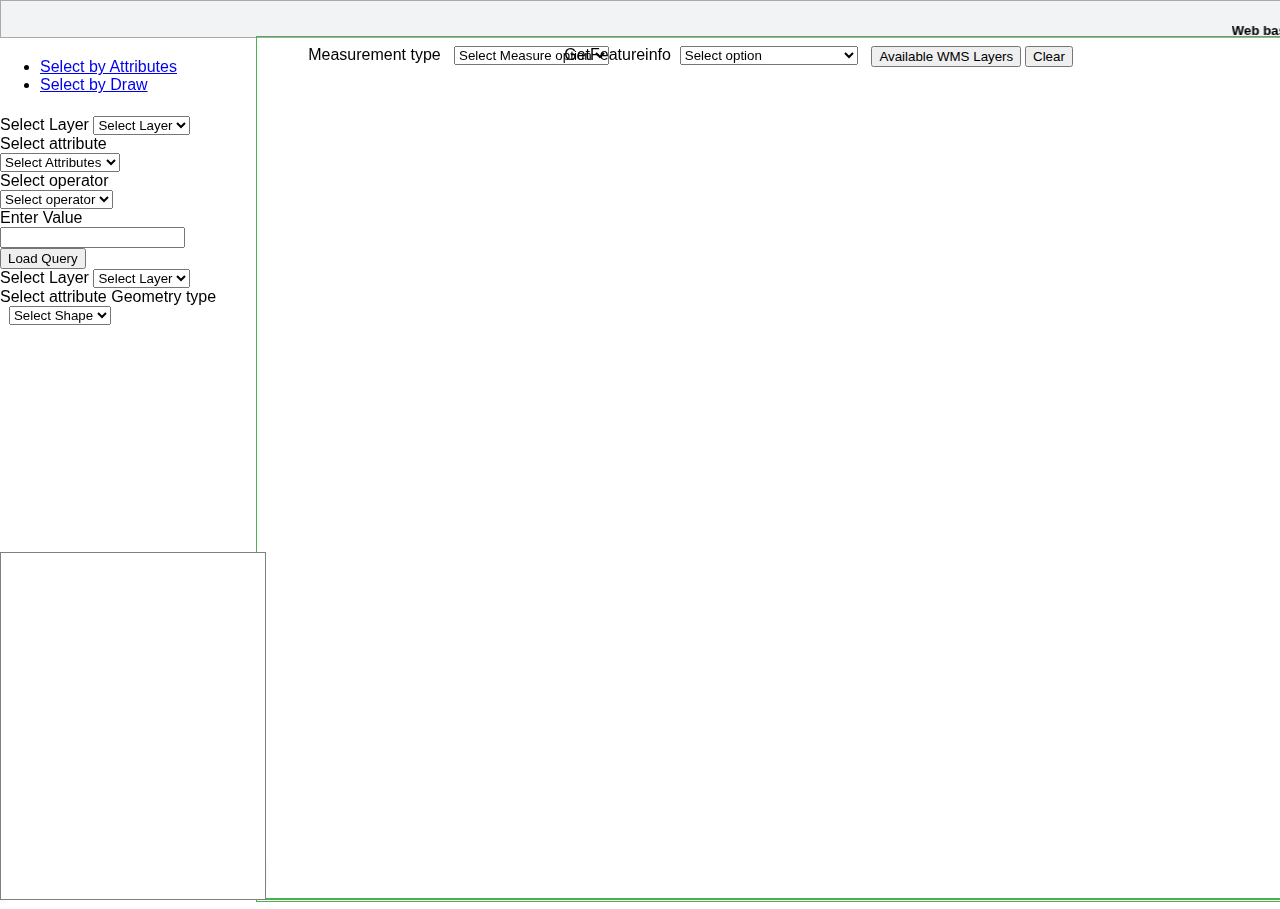
<file: map_wms_wfs_spatial_query.html>
<!doctype html>
<html lang="en">
 <head>
   <link rel="stylesheet" href="http://localhost:8082/webgis/libs/v6.5.0/css/ol.css" type="text/css">
    <link rel="stylesheet" href="http://localhost:8082/webgis/libs/v6.5.0/examples/resources/layout.css" type="text/css">
	     <link rel="stylesheet" href="http://localhost:8082/webgis/libs/ol-layerswitcher/dist/ol-layerswitcher.css" />


	  <script src="http://localhost:8082/webgis/libs/v6.5.0/build/ol.js"></script>
	      <script src="http://localhost:8082/webgis/libs/ol-layerswitcher/dist/ol-layerswitcher.js"></script>
	 <script src="http://localhost:8082/webgis/libs/jquery.min.js"></script>
	 
	 
	
  <link rel="stylesheet" href="http://localhost:8082/webgis/libs/bootstrap.min.css">
		 <script type="text/javascript" src="http://localhost:8082/webgis/libs/bootstrap.min.js"></script>
		
		<link rel="stylesheet" href="http://localhost:8082/webgis/libs/jquery-ui-1.12.1/jquery-ui.css">
  <script src="http://localhost:8082/webgis/libs/jquery-ui-1.12.1/external/jquery/jquery.js"></script>
  <script src="http://localhost:8082/webgis/libs/jquery-ui-1.12.1/jquery-ui.js"></script>
	
		
		 

 
  
   <style>
   html,body {
  height: 100%;
  padding: 0;
  margin: 0;
    font-family: arial;
  
}
  #title{
	   position: absolute;
	    top: 0%;
           left: 0%;
		width: 100%;
	   height: 4%;
	   background-color: #f1f3f4;
	   border: 1px solid darkgrey;	   
	  }
  #map{
	   position: absolute;
	    top: 4%;
           left: 20%;
		width: 80%;
	   height: 96%;
	   overflow: scroll;
      border: 0.5px solid #4CAF50;	   
	  }
	 
	  #wms_layers_btn{
  position: absolute;
  z-index:500;
	  top: 1%;
     left: 60%;
        }
				#data{
          width: 60%; 
        }
		 #table_data{
	        position: absolute;
			bottom: 0%;
			overflow: scroll;
            left: 20%;
			right: 0%;
			height: 0%;
			border: 1px solid #4CAF50;
	  }
		#table{
	    white-space:nowrap;
		grid-template-areas:"head-fixed" "body-scrollable";
                 }
		#showData{
		overflow: auto;
          width: 100%;
                }


#table th {
  position: -webkit-sticky; /* for Safari */
  position: sticky;
  top: 0;
  background-color: darksalmon;
}
		
		#table_wms_layers {
     
      white-space:nowrap;
	  border-collapse: separate;
	  font-family: arial;
  font-size:14px;
     
        }
#table_wms_layers th {
  position: -webkit-sticky; /* for Safari */
  position: sticky;
  top: 0;
  background-color: darksalmon;
}
#clear_btn{
  position: absolute;
  z-index:500;
	  top: 1%;
	  left: 75%;
     
        }

	  .ol-mouse-position{
	 top:97%;
	 right:20%;
	 position:absolute;
	 font-weight: bold;
	 }
     .layer-switcher.shown {
      max-height: 465px;
     }
	 #query_tab{
	 position: absolute;
	 padding: 0.5% 0%;
        top: 4%;
		height: 58%;
        overflow: scroll;
        width:20%; 
        left:0%;
		
	 }
     
    .tab-content {
	 position: relative;
	 top:1%;
     width:85%;
	 height:85%;
	 //overflow: scroll;
	// border: 1px solid blue;
	       }
		
	 #legend{
	    z-index: 11;
		padding: 2px 4px;
		border: 1px solid grey;
	    position: absolute;
		bottom: 0%;
		height: 38%;
        overflow: scroll;
        width:20%; 
        left:0%;
		background-color: #ffffff;
		font-weight: bold;
	  }
	  
	   .ol-popup {
        position: absolute;
        background-color: white;
        -webkit-filter: drop-shadow(0 1px 4px rgba(0,0,0,0.2));
        filter: drop-shadow(0 1px 4px rgba(0,0,0,0.2));
        padding: 15px;
        border-radius: 10px;
        border: 1px solid #cccccc;
        bottom: 12px;
        left: -50px;
        min-width: 280px;
      }
      .ol-popup:after, .ol-popup:before {
        top: 100%;
        border: solid transparent;
        content: " ";
        height: 0;
        width: 0;
        position: absolute;
        pointer-events: none;
      }
      .ol-popup:after {
        border-top-color: white;
        border-width: 10px;
        left: 48px;
        margin-left: -10px;
      }
      .ol-popup:before {
        border-top-color: #cccccc;
        border-width: 11px;
        left: 48px;
        margin-left: -11px;
      }
      .ol-popup-closer {
        text-decoration: none;
        position: absolute;
        top: 2px;
        right: 8px;
      }
      .ol-popup-closer:after {
        content: "X";
      }
	  #measure {
		 position: absolute;
      z-index:50;
	  top: 1%;
	 // height:1%;
	  left: 5%;
	   
	  }
	  #getinfo{
  position: absolute;
      z-index:50;
	  top: 1%;
	  //height:15px;
	  left: 30%;
     
        }
	  
	  .tooltip {
        position: relative;
        background: rgba(0, 0, 0, 0.5);
        border-radius: 4px;
        color: white;
        padding: 4px 8px;
        opacity: 0.7;
        white-space: nowrap;
      }
      .tooltip-measure {
        opacity: 1;
        font-weight: bold;
      }
      .tooltip-static {
        background-color: #ffcc33;
        color: black;
        border: 1px solid white;
      }
      .tooltip-measure:before,
      .tooltip-static:before {
        border-top: 6px solid rgba(0, 0, 0, 0.5);
        border-right: 6px solid transparent;
        border-left: 6px solid transparent;
        content: "";
        position: absolute;
        bottom: -6px;
        margin-left: -7px;
        left: 50%;
      }
      .tooltip-static:before {
        border-top-color: #ffcc33;
      }    
  
	 </style>
	 <style>
button.btn-settings {
  margin: 25px;
  padding: 20px 30px;
  font-size: 1.2em;
  background-color: #337ab7;
  color: white;
}
button.btn-settings:active {
  color: white;
}
.modal {
    overflow: hidden;
}
.modal-dialog {
    
	height:300px;
}
.modal-header {
  height:30px;
  padding: 20px;
  background-color:#18456b;
  color:white;
}
.modal-title {
  margin-top:-10px;
  font-size:16px;
}
.modal-header .close {
  margin-top:-10px;
  color:#fff;
}
.modal-body {
  color:#888;
  padding: 5px 35px 20px;
}
.modal-body h3 {
  text-align: center;
}
.modal-body p {
  padding-top:10px;
  font-size: 1.1em;
}
</style>

    <title>OpenLayers example</title>
  </head>

  <body>
<div id="title"> <marquee behavior="scroll" direction="left"><h5><b>Web based GIS Application</b></h5></marquee></div>
	 <div id="map"> 
	 	
		<form id="measure">
      <label>Measurement type &nbsp;</label>
      <select id="measuretype">
	    <option value="select">Select Measure option</option>
        <option value="length">Length (LineString)</option>
        <option value="area">Area (Polygon)</option>
		<option value="clear">Clear Measurement</option>
      </select>
    </form>
	<form id="getinfo">
      <label>GetFeatureinfo&nbsp;</label>
      <select id="getinfotype">
	  <option value="select">Select option</option>
	    <option value="activate_getinfo">Activate GetFeatureinfo</option>
        <option value="deactivate_getinfo">Deactivate GetFeatureinfo</option>
        </select>
    </form>
	<button onclick="wms_layers()" id = "wms_layers_btn">Available WMS Layers</button>
	<button onclick="clear_all()" id = "clear_btn">Clear</button>

	 </div>
	 
	 <div id="popup" class="ol-popup">
      <a href="#" id="popup-closer" class="ol-popup-closer"></a>
      <div id="popup-content"></div>
    </div>
	 <div id="info">&nbsp;</div>
	 

<div id="legend"></div>
<div id="query_tab">
	 <ul class="nav nav-tabs">
    <li class="active"><a data-toggle="tab" href="#form">Select by Attributes</a></li>
	<li><a data-toggle="tab" href="#form1">Select by Draw</a></li>
        
  </ul>
	

	<div class="tab-content">
	<div id="form" class="tab-pane fade in active">
	<label for="layer">Select Layer</label>
<select class="form-control" id="layer" name="layer">
<option value="">Select Layer</option>
</select>
<br>
<label for="attributes">Select attribute</label>
<select class="form-control" id="attributes" name="attributes">
<option value="">Select Attributes</option>
</select>
<br>
<label for="operator">Select operator</label>
<select class="form-control" id="operator" name="operator">
<option value="">Select operator</option>
</select>
<br>

<label for="value">Enter Value</label>
<input type="text" class="form-control" id="value" name="value">
<br>
<button class="btn btn-success" onclick="query()">Load Query</button>
</div>
<div id="form1" class="tab-pane fade">
	<label for="layer1">Select Layer</label>
<select class="form-control" id="layer1" name="layer1">
<option value="">Select Layer</option>
</select>
<br>
<label for="attributes">Select attribute</label>

<label for="draw_type">Geometry type &nbsp;</label>
      <select class="form-control" id="draw_type" name ="draw_type">
	   <option value="select">Select Shape</option>
      <option value="Square">Square</option>
        <option value="Box">Box</option>
        <option value="Polygon">Polygon</option>
		<option value="Star">Star</option>
		<option value="clear">Clear</option>
      </select>
<br>

</div>
</div>

</div>
<div id = "table_data"> </div>
<div id="wms_layers_window" title="Available WMS Layers" style="display:none"></div>
	 <table id="table_wms_layers" class = "table-bordered">
     </table>

    <script type="text/javascript">
      var map, geojson, layer_name, layerSwitcher, featureOverlay; 
    var container, content, closer;

	  
	  var container = document.getElementById('popup');
      var content = document.getElementById('popup-content');
      var closer = document.getElementById('popup-closer');


      /**
       * Create an overlay to anchor the popup to the map.
       */
      var overlay = new ol.Overlay({
        element: container,
        autoPan: true,
        autoPanAnimation: {
          duration: 250
        }
      });


      /**
       * Add a click handler to hide the popup.
       * @return {boolean} Don't follow the href.
       */
      closer.onclick = function() {
        overlay.setPosition(undefined);
        closer.blur();
        return false;
      };
	
	var view = new ol.View({
	projection: 'EPSG:4326',
         center: [78.0,23.0],
          zoom: 5,
		  
        });
		var view_ov = new ol.View({
	projection: 'EPSG:4326',
        center: [78.0,23.0],
          zoom: 5,
        });
		
		
		var base_maps = new ol.layer.Group({
                'title': 'Base maps',
                layers: [
                        new ol.layer.Tile({
                        title: 'OSM',
                        type: 'base',
                        visible: true,
                        source: new ol.source.OSM()
                    })
                ]
            });
		   
		var OSM = new ol.layer.Tile({
            source: new ol.source.OSM(),
			type: 'base',
			title: 'OSM',
          });
		  
		  var overlays = new ol.layer.Group({
                'title': 'Overlays',
                layers: [
		 new ol.layer.Image({
		  title: 'india_district',
         // extent: [-180, -90, -180, 90],
          source: new ol.source.ImageWMS({
            url: 'http://localhost:8082/geoserver/wms',
            params: {'LAYERS': 'india:india_district'},
            ratio: 1,
            serverType: 'geoserver'
          })
        }),
		new ol.layer.Image({
		  title: 'india_state',
         // extent: [-180, -90, -180, 90],
          source: new ol.source.ImageWMS({
            url: 'http://localhost:8082/geoserver/wms',
            params: {'LAYERS': 'india:india_state'},
            ratio: 1,
            serverType: 'geoserver'
          })
        })
		
		]
		});
		 
	  
      var map = new ol.Map({
        target: 'map',
	    view: view,
		overlays: [overlay]
	      });
	  
	  map.addLayer(base_maps);
	  map.addLayer(overlays);
	  
	  var rainfall = new ol.layer.Image({
		  title: 'india_state',
         // extent: [-180, -90, -180, 90],
          source: new ol.source.ImageWMS({
            url: 'http://localhost:8082/geoserver/wms',
            params: {'LAYERS': 'india:india_state'},
            ratio: 1,
            serverType: 'geoserver'
          })
        });
		
		overlays.getLayers().push(rainfall);
		//map.addLayer(rainfall);
	  
	var mouse_position = new ol.control.MousePosition();
	map.addControl(mouse_position);
	
var overview = new ol.control.OverviewMap({
view: view_ov, 
collapseLabel:'O', 
label: 'O',
layers:[OSM]
});

	map.addControl(overview);
	
	var full_sc = new ol.control.FullScreen({label:'F'});
	map.addControl(full_sc);
	
	var zoom = new ol.control.Zoom({zoomInLabel:'+', zoomOutLabel:'-'});
	map.addControl(zoom);
	
	var slider = new ol.control.ZoomSlider();
	map.addControl(slider);
	


	var zoom_ex = new ol.control.ZoomToExtent({
	extent:[
              65.90,7.48,
                    98.96,40.30
            ]
			});
	map.addControl(zoom_ex);
		
var layerSwitcher = new ol.control.LayerSwitcher({
    activationMode: 'click',
    startActive: true,
	tipLabel: 'Layers', // Optional label for button
    groupSelectStyle: 'children', // Can be 'children' [default], 'group' or 'none'
    collapseTipLabel: 'Collapse layers',
  });
  map.addControl(layerSwitcher);
  
  	function legend () {
		
		$('#legend').empty();
		
		var no_layers = overlays.getLayers().get('length');
	
		var head = document.createElement("h4");
		
        var txt = document.createTextNode("Legend");
		
       head.appendChild(txt);
	   var element = document.getElementById("legend");
       element.appendChild(head);
		var ar = [];
		var i;
		for (i = 0; i < no_layers; i++) {
		ar.push("http://localhost:8082/geoserver/wms?REQUEST=GetLegendGraphic&VERSION=1.0.0&FORMAT=image/png&WIDTH=20&HEIGHT=20&LAYER="+overlays.getLayers().item(i).get('title'));
		//alert(overlays.getLayers().item(i).get('title'));
		}
		for (i = 0; i < no_layers; i++) {
		var head = document.createElement("p");
		
        var txt = document.createTextNode(overlays.getLayers().item(i).get('title'));
		//alert(txt[i]);
       head.appendChild(txt);
	   var element = document.getElementById("legend");
       element.appendChild(head);
		 var img = new Image();
       img.src = ar[i];
      
      var src = document.getElementById("legend");
      src.appendChild(img);
 
     }
	 
	 }
	 
	 legend();
	 
      
	 
	
	
	function getinfo(evt) {
		
	
	var coordinate = evt.coordinate;
	        var viewResolution = /** @type {number} */ (view.getResolution());

	//alert(coordinate1);
	 $("#popup-content").empty();

	 document.getElementById('info').innerHTML = '';
	 var no_layers = overlays.getLayers().get('length');
	// alert(no_layers);
	 var url = new Array();
	var wmsSource = new Array();
	var layer_title = new Array();
	
	
		var i;
	 for (i = 0; i < no_layers; i++) {
	//alert(overlays.getLayers().item(i).getVisible());
	var visibility = overlays.getLayers().item(i).getVisible();
	//alert(visibility);
	if (visibility == true){
	 //alert(i);
	layer_title[i] = overlays.getLayers().item(i).get('title');
	 //alert(layer_title[i]);
	 wmsSource[i] = new ol.source.ImageWMS({
        url: 'http://localhost:8082/geoserver/wms',
        params: {'LAYERS': layer_title[i]},
        serverType: 'geoserver',
        crossOrigin: 'anonymous'
      });
	  //alert(wmsSource[i]);
	  //var coordinate2 = evt.coordinate;
		 // alert(coordinate);
         url[i] = wmsSource[i].getFeatureInfoUrl(
          evt.coordinate, viewResolution, 'EPSG:4326',
          {'INFO_FORMAT': 'text/html'});
		//  alert(url[i]);

        			 //assuming you use jquery
        $.get(url[i], function (data) {
		//alert(i);
            //append the returned html data
           
			
			// $("#info").html(data);
			 //document.getElementById('info').innerHTML = data;
			//document.getElementById('popup-content').innerHTML = '<p>Feature Info</p><code>' + data + '</code>';
			
			//alert(dat[i]);
			 $("#popup-content").append(data);
			//document.getElementById('popup-content').innerHTML = '<p>Feature Info</p><code>' + data + '</code>';

        overlay.setPosition(coordinate);
		
		layerSwitcher.renderPanel();
		
        });
		//alert(layer_title[i]);
		//alert(fid1[0]);
		
		
		 
			}
	 }
	
       
      }


		//map.on('singleclick', getinfo);
	   // map.un('singleclick', getinfo);
		
		getinfotype.onchange = function() {
		map.removeInteraction(draw);
if (vectorLayer) {vectorLayer.getSource().clear();}
map.removeOverlay(helpTooltip);
		if (measureTooltipElement) {
     var elem = document.getElementsByClassName("tooltip tooltip-static");
	   
    for(var i = elem.length-1; i >=0; i--)
       {

elem[i].remove();
//alert(elem[i].innerHTML);
       }     
        }
		
		if (getinfotype.value == 'activate_getinfo'){
  
	  map.on('singleclick', getinfo);
	   
	   
	  }
	  else if (getinfotype.value == 'select' || getinfotype.value == 'deactivate_getinfo') {
	  map.un('singleclick', getinfo);
	overlay.setPosition(undefined);
        closer.blur();
	  }
      };
		
		// measure tool
		
		var source = new ol.source.Vector();
	var vectorLayer = new ol.layer.Vector({
	//title: 'layer',
  source: source,
style: new ol.style.Style({
          fill: new ol.style.Fill({
            color: 'rgba(255, 255, 255, 0.2)'
          }),
          stroke: new ol.style.Stroke({
            color: '#ffcc33',
            width: 2
          }),
          image: new ol.style.Circle({
            radius: 7,
            fill: new ol.style.Fill({
              color: '#ffcc33'
            })
          })
        })
      });
	
	//overlays.getLayers().push(vectorLayer);
	map.addLayer(vectorLayer);
	
	//layerSwitcher.renderPanel();
	
		
		/**
       * Currently drawn feature.
       * @type {module:ol/Feature~Feature}
       */
      var sketch;


      /**
       * The help tooltip element.
       * @type {Element}
       */
      var helpTooltipElement;


      /**
       * Overlay to show the help messages.
       * @type {module:ol/Overlay}
       */
      var helpTooltip;


      /**
       * The measure tooltip element.
       * @type {Element}
       */
      var measureTooltipElement;


      /**
       * Overlay to show the measurement.
       * @type {module:ol/Overlay}
       */
      var measureTooltip;


      /**
       * Message to show when the user is drawing a polygon.
       * @type {string}
       */
      var continuePolygonMsg = 'Click to continue drawing the polygon';


      /**
       * Message to show when the user is drawing a line.
       * @type {string}
       */
      var continueLineMsg = 'Click to continue drawing the line';


      /**
       * Handle pointer move.
       * @param {module:ol/MapBrowserEvent~MapBrowserEvent} evt The event.
       */
      var pointerMoveHandler = function(evt) {
        if (evt.dragging) {
          return;
        }
        /** @type {string} */
        var helpMsg = 'Click to start drawing';

        if (sketch) {
          var geom = (sketch.getGeometry());
          if (geom instanceof ol.geom.Polygon) {
		 
            helpMsg = continuePolygonMsg;
          } else if (geom instanceof ol.geom.LineString) {
            helpMsg = continueLineMsg;
          }
        }

        helpTooltipElement.innerHTML = helpMsg;
        helpTooltip.setPosition(evt.coordinate);

        helpTooltipElement.classList.remove('hidden');
      };
	  
	   map.on('pointermove', pointerMoveHandler);

      map.getViewport().addEventListener('mouseout', function() {
        helpTooltipElement.classList.add('hidden');
      });

      //var measuretype = document.getElementById('measuretype');

      var draw; // global so we can remove it later


      /**
       * Format length output.
       * @param {module:ol/geom/LineString~LineString} line The line.
       * @return {string} The formatted length.
       */
      var formatLength = function(line) {
	  var length = ol.sphere.getLength(line,{projection:'EPSG:4326'});
        //var length = getLength(line);
		//var length = line.getLength({projection:'EPSG:4326'});
		
        var output;
        if (length > 100) {
          output = (Math.round(length / 1000 * 100) / 100) +
              ' ' + 'km';
			  
        } else {
          output = (Math.round(length * 100) / 100) +
              ' ' + 'm';
			  
        }
        return output;
		
      };


      /**
       * Format area output.
       * @param {module:ol/geom/Polygon~Polygon} polygon The polygon.
       * @return {string}// Formatted area.
       */
      var formatArea = function(polygon) {
	 // var area = getArea(polygon);
	 var area = ol.sphere.getArea(polygon, {projection:'EPSG:4326'});
       // var area = polygon.getArea();
		//alert(area);
		var output;
        if (area > 10000) {
          output = (Math.round(area / 1000000 * 100) / 100) +
              ' ' + 'km<sup>2</sup>';
        } else {
          output = (Math.round(area * 100) / 100) +
              ' ' + 'm<sup>2</sup>';
        }
        return output;
      };

      function addInteraction() {

	 var type;
	 if (measuretype.value == 'area')
	 { type = 'Polygon'; }
	 else if (measuretype.value == 'length')
	 {type = 'LineString';}
	 //alert(type);
	 
        //var type = (measuretype.value == 'area' ? 'Polygon' : 'LineString');
        draw = new ol.interaction.Draw({
          source: source,
          type: type,
          style: new ol.style.Style({
            fill: new ol.style.Fill({
              color: 'rgba(255, 255, 255, 0.5)'
            }),
            stroke: new ol.style.Stroke({
              color: 'rgba(0, 0, 0, 0.5)',
              lineDash: [10, 10],
              width: 2
            }),
            image: new ol.style.Circle({
              radius: 5,
              stroke: new ol.style.Stroke({
                color: 'rgba(0, 0, 0, 0.7)'
              }),
              fill: new ol.style.Fill({
                color: 'rgba(255, 255, 255, 0.5)'
              })
            })
          })
        });
        
if (measuretype.value == 'select' || measuretype.value == 'clear')
{

map.removeInteraction(draw);
if (vectorLayer) {vectorLayer.getSource().clear();}
map.removeOverlay(helpTooltip);

if (measureTooltipElement) {
     var elem = document.getElementsByClassName("tooltip tooltip-static");
//$('#measure_tool').empty(); 

//alert(elem.length);
for(var i = elem.length-1; i >=0; i--)
{

elem[i].remove();
//alert(elem[i].innerHTML);
}     
        }

//var elem1 = elem[0].innerHTML;
//alert(elem1);

}

else if (measuretype.value == 'area' || measuretype.value == 'length')
{

map.addInteraction(draw);
        createMeasureTooltip();
        createHelpTooltip();

        var listener;
        draw.on('drawstart',
          function(evt) {
            // set sketch
			
		
			//vectorLayer.getSource().clear();
			
            sketch = evt.feature;

            /** @type {module:ol/coordinate~Coordinate|undefined} */
            var tooltipCoord = evt.coordinate;

            listener = sketch.getGeometry().on('change', function(evt) {
              var geom = evt.target;
			  
              var output;
              if (geom instanceof ol.geom.Polygon) {
			  
                output = formatArea(geom);
                tooltipCoord = geom.getInteriorPoint().getCoordinates();
				
              } else if (geom instanceof ol.geom.LineString) {
			  
                output = formatLength(geom);
                tooltipCoord = geom.getLastCoordinate();
              }
              measureTooltipElement.innerHTML = output;
              measureTooltip.setPosition(tooltipCoord);
            });
          }, this);

        draw.on('drawend',
          function() {
            measureTooltipElement.className = 'tooltip tooltip-static';
            measureTooltip.setOffset([0, -7]);
            // unset sketch
            sketch = null;
            // unset tooltip so that a new one can be created
            measureTooltipElement = null;
            createMeasureTooltip();
            ol.Observable.unByKey(listener);
          }, this);
		  
		  }
      }


      /**
       * Creates a new help tooltip
       */
      function createHelpTooltip() {
        if (helpTooltipElement) {
          helpTooltipElement.parentNode.removeChild(helpTooltipElement);
        }
        helpTooltipElement = document.createElement('div');
        helpTooltipElement.className = 'tooltip hidden';
        helpTooltip = new ol.Overlay({
          element: helpTooltipElement,
          offset: [15, 0],
          positioning: 'center-left'
        });
        map.addOverlay(helpTooltip);
      }


      /**
       * Creates a new measure tooltip
       */
      function createMeasureTooltip() {
        if (measureTooltipElement) {
          measureTooltipElement.parentNode.removeChild(measureTooltipElement);
        }
        measureTooltipElement = document.createElement('div');
        measureTooltipElement.className = 'tooltip tooltip-measure';
		 
        measureTooltip = new ol.Overlay({
          element: measureTooltipElement,
          offset: [0, -15],
          positioning: 'bottom-center'
        });
        map.addOverlay(measureTooltip);
		
      }


      /**
       * Let user change the geometry type.
       */
     measuretype.onchange = function() {
	   map.un('singleclick', getinfo);
	overlay.setPosition(undefined);
        closer.blur();
     map.removeInteraction(draw);
        addInteraction();
      };
	  
	  // wms_layers_window
	  
	  function wms_layers()
{
//alert('jdgf');

$(function() {
  
       $( "#wms_layers_window" ).dialog({
          height: 400,
		  width: 800,
          modal: true
        });
$( "#wms_layers_window" ).show();
   
 });
 
    $(document).ready(function(){
           $.ajax({
               type: "GET",
               url: "http://localhost:8082/geoserver/wms?request=getCapabilities",
               dataType: "xml",
               success: function(xml){
			$('#table_wms_layers').empty();
                 console.log("here");
				$('<tr></tr>').html('<th>Name</th><th>Title</th><th>Abstract</th>').appendTo('#table_wms_layers');
                   $(xml).find('Layer').find('Layer').each(function(){
                       var name = $(this).children('Name').text();
					 // alert(name);
					//var name1 = name.find('Name').text();
					//alert(name);
                       var title = $(this).children('Title').text();
					   
                       var abst = $(this).children('Abstract').text();
					//   alert(abst);
					 

					//   alert('test');
					    $('<tr></tr>').html('<td>' +name+ '</td><td>' +title+ '</td><td>' +abst+ '</td>').appendTo('#table_wms_layers');
						
					  
                   });
				   addRowHandlers();
               }
           });
   });
	  
	  
var divContainer = document.getElementById("wms_layers_window");
					   var table1 = document.getElementById("table_wms_layers");
        divContainer.innerHTML = "";
        divContainer.appendChild(table1);
		$( "#wms_layers_window" ).show();
		
		var add_map_btn = document.createElement("BUTTON");
        add_map_btn.setAttribute("id", "add_map_btn");
		add_map_btn.innerHTML = "Add Layer to Map";
		add_map_btn.setAttribute("onclick", "add_layer()");
		divContainer.appendChild(add_map_btn);
		
	/*	function findRowNumber(cn1, v1){
  var table = document.querySelector('#table1');
  var rows = table.querySelectorAll("tr");
  var msg = "No such row exist"
  for(i=1;i<rows.length;i++){
    var tableData = rows[i].querySelectorAll("td");
    if(tableData[cn1-1].textContent==v1){
      msg = i;
      break;
    }
  }
  return msg;
}
*/

function addRowHandlers() {
//alert('knd');
    var rows = document.getElementById("table_wms_layers").rows;
	  var table = document.getElementById('table_wms_layers');
	var heads = table.getElementsByTagName('th');
	var col_no;
	for (var i = 0; i < heads.length; i++) {
        // Take each cell
        var head = heads[i];
		//alert(head.innerHTML);
		if (head.innerHTML == 'Name') 
		{
		col_no = i+1; 
		//alert(col_no);
		}

		}
    for (i = 0; i < rows.length; i++) {
	
        rows[i].onclick = function(){ return function(){
		
		$(function() {
        $("#table_wms_layers td").each(function() {
   	   $(this).parent("tr").css("background-color", "white");
       });
       });
              var cell = this.cells[col_no-1];
               layer_name = cell.innerHTML;
			  // alert(layer_name);
			   
			   	$(document).ready(function () {
    $("#table_wms_layers td:nth-child("+col_no+")").each(function () {
        if ($(this).text() == layer_name) {
            $(this).parent("tr").css("background-color", "grey");
			
			
			
        }
    });
});

               //alert("id:" + id);
        };}(rows[i]);
    }
	 /*$("#add_map_btn").click(function () {
       // var value = $(".selected td:first").html();
       // value = value || "No row Selected";
        alert(layer_name);
    });*/
}

}

function add_layer()
            {
			//alert("jd"); 
			
//alert(layer_name);
//map.removeControl(layerSwitcher);

var name = layer_name.split(":");
						
			var layer_wms = new ol.layer.Image({
		  title: name[1],
         // extent: [-180, -90, -180, 90],
          source: new ol.source.ImageWMS({
            url: 'http://localhost:8082/geoserver/wms',
            params: {'LAYERS': layer_name},
            ratio: 1,
            serverType: 'geoserver'
          })
        });
		overlays.getLayers().push(layer_wms);
			
		var url = 'http://localhost:8082/geoserver/wms?request=getCapabilities';
    var parser = new ol.format.WMSCapabilities();


    $.ajax(url).then(function (response) {
        //window.alert("word");
        var result = parser.read(response);
       // console.log(result);
       // window.alert(result);
        var Layers = result.Capability.Layer.Layer;
        var extent;
        for (var i = 0, len = Layers.length; i < len; i++) {

            var layerobj = Layers[i];
          //  window.alert(layerobj.Name);

            if (layerobj.Name == layer_name)
            {
                extent = layerobj.BoundingBox[0].extent;
				//alert(extent);
				 map.getView().fit(
            extent,
        { duration: 1590, size: map.getSize() }
    );
				
            }
        }
    });
		//alert(layer_wms.get('source').get('extent'));
		/*layer_wms.getSource().on('singleclick', function(){
    map.getView().fit(
        layer_wms.getExtent(),
        { duration: 1590, size: map.getSize() }
    );
 });*/
		
		layerSwitcher.renderPanel();
		//map.addControl(layerSwitcher);
		legend();
		//map.addLayer(layer_wms);
			}
	 	
// layers_name
		 	$(document).ready(function(){
			$.ajax({
				type: "GET",
				url: "http://localhost:8082/geoserver/wfs?request=getCapabilities",
				dataType: "xml",
				success: function(xml) {
					var select = $('#layer');
					$(xml).find('FeatureType').each(function(){
						//var title = $(this).find('ows:Operation').attr('name');
						//alert(title);
						var name = $(this).find('Name').text();
						//select.append("<option/><option class='ddheader' value='"+ name +"'>"+title+"</option>");
							$(this).find('Name').each(function(){
							var value = $(this).text();
							select.append("<option class='ddindent' value='"+ value +"'>"+value+"</option>");
						});
					});
					//select.children(":first").text("please make a selection").attr("selected",true);
				}
			});
		});
		
		// attributes_dropdown

$(function () {
	$("#layer" ).change(function () {
	
		var attributes = document.getElementById("attributes");
var length = attributes.options.length;
for (i = length-1; i >= 0; i--) {
  attributes.options[i] = null;
}
	
	  var value_layer = $(this).val();
	  //alert(value_crop);

	  //var level = document.getElementById("level");
//var value_level = level.options[level.selectedIndex].value;
	  
// var url = "http://localhost:8082/geoserver/wfs?service=WFS&request=DescribeFeatureType&version=1.1.0&typeName="+value_layer;
          
		  
		//  alert(url);
		
attributes.options[0] = new Option('Select attributes', "");
		//  alert(url);
		
			$(document).ready(function(){
			$.ajax({
				type: "GET",
				url: "http://localhost:8082/geoserver/wfs?service=WFS&request=DescribeFeatureType&version=1.1.0&typeName="+value_layer,
				dataType: "xml",
				success: function(xml) {
				
				var select = $('#attributes');
				//var title = $(xml).find('xsd\\:complexType').attr('name');
			//	alert(title);
				$(xml).find('xsd\\:sequence').each(function(){
				
				$(this).find('xsd\\:element').each(function(){
				var value = $(this).attr('name');
				//alert(value);
				var type = $(this).attr('type');
				//alert(type);
				if (value != 'geom' && value != 'the_geom') {
				select.append("<option class='ddindent' value='"+ type +"'>"+value+"</option>");
				}
				});
				
				});
				}
			});
		});
	
	
});
});


// operator combo
$(function () {
	$("#attributes" ).change(function () {
	
		var operator = document.getElementById("operator");
var length = operator.options.length;
for (i = length-1; i >= 0; i--) {
  operator.options[i] = null;
}
	
	  var value_type = $(this).val();
	 // alert(value_type);
	  var value_attribute = $('#attributes option:selected').text();
operator.options[0] = new Option('Select operator', "");

	  if (value_type == 'xsd:short' || value_type == 'xsd:int' || value_type == 'xsd:double')
			{
			var operator1 = document.getElementById("operator");
			operator1.options[1] = new Option('Greater than', '>');
			operator1.options[2] = new Option('Less than', '<');
			operator1.options[3] = new Option('Equal to', '=');
			}
			else if (value_type == 'xsd:string')
			{
			var operator1 = document.getElementById("operator");
			operator1.options[1] = new Option('Like', 'ILike');
			
			}

});
});

	 var highlightStyle = new ol.style.Style({
  fill: new ol.style.Fill({
    color: 'rgba(255,255,255,0.7)',
  }),
  stroke: new ol.style.Stroke({
    color: '#3399CC',
    width: 3,
  }),
 image: new ol.style.Circle({
            radius: 10,
            fill: new ol.style.Fill({
              color: '#3399CC'
            })
          })
});

 featureOverlay = new ol.layer.Vector({
        source: new ol.source.Vector(),
        map: map,
		style: highlightStyle
      });
		var highlight1;
		
		function findRowNumber(cn1, v1){

  var table = document.querySelector('#table');
  var rows = table.querySelectorAll("tr");
  var msg = "No such row exist"
  for(i=1;i<rows.length;i++){
    var tableData = rows[i].querySelectorAll("td");
    if(tableData[cn1-1].textContent==v1){
      msg = i;
      break;
    }
  }
  return msg;
}


function addRowHandlers() {
    var rows = document.getElementById("table").rows;
	var heads = table.getElementsByTagName('th');
	var col_no;
	for (var i = 0; i < heads.length; i++) {
        // Take each cell
        var head = heads[i];
		//alert(head.innerHTML);
		if (head.innerHTML == 'id') 
		{
		col_no = i+1; 
		//alert(col_no);
		}

		}
    for (i = 0; i < rows.length; i++) {
	
	 	
	
        rows[i].onclick = function(){ return function(){
		featureOverlay.getSource().clear();
		
		$(function() {
        $("#table td").each(function() {
   	   $(this).parent("tr").css("background-color", "white");
       });
       });
              var cell = this.cells[col_no-1];
               var id = cell.innerHTML;
			   
			   
			   	$(document).ready(function () {
    $("#table td:nth-child("+col_no+")").each(function () {
        if ($(this).text() == id) {
            $(this).parent("tr").css("background-color", "grey");
        }
    });
});

var features = geojson.getSource().getFeatures();
//alert(features.length);


for (i=0; i< features.length; i++)
{



if (features[i].getId() == id)
{
featureOverlay.getSource().addFeature(features[i]);

		featureOverlay.getSource().on('addfeature', function(){
    map.getView().fit(
        featureOverlay.getSource().getExtent(),
        { duration: 1590, size: map.getSize() }
    );
 });
  
}
}

               //alert("id:" + id);
        };}(rows[i]);
    }
}


		
		function  highlight(evt) {
		featureOverlay.getSource().clear();
    var feature = map.forEachFeatureAtPixel(evt.pixel,
      function(feature, layer) {
        return feature;
      });
	  
    if (feature) {
	
        var geometry = feature.getGeometry();
        var coord = geometry.getCoordinates();
		var coordinate = evt.coordinate;
		//alert(feature.get('gid'));
       // alert(coordinate);
        /*var content1 = '<h3>' + feature.get([name]) + '</h3>';
        content1 += '<h5>' + feature.get('crop')+' '+ value_param +' '+ value_seas+' '+value_level+'</h5>'
		content1 += '<h5>' + feature.get([value_param]) +' '+ unit +'</h5>';
		
       // alert(content1);
        content.innerHTML = content1;
        overlay.setPosition(coordinate);*/
        
       // console.info(feature.getProperties());
	   
	   $(function() {
        $("#table td").each(function() {
   	   $(this).parent("tr").css("background-color", "white");
       });
       });
		  
        featureOverlay.getSource().addFeature(feature);
    }
	
	
          
		  	
         
		  
		  	
       
         
      
		
		/*$(function() {
  $("#table td").each(function() {
    if ($(this).text() == feature.get('gid')) {
     // $(this).css('color', 'red');
	   $(this).parent("tr").css("background-color", "grey");
    }
  });
});*/


var table = document.getElementById('table');
    var cells = table.getElementsByTagName('td');
	var rows = document.getElementById("table").rows;
	var heads = table.getElementsByTagName('th');
	var col_no;
	for (var i = 0; i < heads.length; i++) {
        // Take each cell
        var head = heads[i];
		//alert(head.innerHTML);
		if (head.innerHTML == 'id') 
		{
		col_no = i+1; 
		//alert(col_no);
		}

		}
		var row_no = findRowNumber(col_no, feature.getId());
		//alert(row_no);
		
		var rows = document.querySelectorAll('#table tr');

rows[row_no].scrollIntoView({
    behavior: 'smooth',
    block: 'center'
});

			$(document).ready(function () {
    $("#table td:nth-child("+col_no+")").each(function () {
	
        if ($(this).text() == feature.getId()) {
            $(this).parent("tr").css("background-color", "grey");
			
        }
    });
});




	};	
	
function query(){

$('#table').empty();
if(geojson)
		{
		map.removeLayer(geojson);
		
		}
		
		if(featureOverlay)
		{
		featureOverlay.getSource().clear();
		map.removeLayer(featureOverlay);
		
		}
	//alert('jsbchdb');	
var layer = document.getElementById("layer");
var value_layer = layer.options[layer.selectedIndex].value;
//alert(value_layer);

var attribute = document.getElementById("attributes");
var value_attribute = attribute.options[attribute.selectedIndex].text;
//alert(value_attribute);

var operator = document.getElementById("operator");
var value_operator = operator.options[operator.selectedIndex].value;
//alert(value_operator);

var txt = document.getElementById("value");
var value_txt = txt.value;

if (value_operator == 'ILike')
			{
			value_txt = ""+value_txt+"%25";
			//alert(value_txt);
			//value_attribute = 'strToLowerCase('+value_attribute+')';
			}
			else{
			value_txt = value_txt;
			//value_attribute = value_attribute;
			}
//alert(value_txt);




 var url = "http://localhost:8082/geoserver/ows?service=WFS&version=1.0.0&request=GetFeature&typeName="+value_layer+"&CQL_FILTER="+value_attribute+"+"+value_operator+"+'"+value_txt+"'&outputFormat=application/json"
//alert(url);

var style = new ol.style.Style({
          fill: new ol.style.Fill({
            color: 'rgba(255, 255, 255, 0.7)'
          }),
          stroke: new ol.style.Stroke({
            color: '#ffcc33',
            width: 3
          }),
		
          image: new ol.style.Circle({
            radius: 7,
            fill: new ol.style.Fill({
              color: '#ffcc33'
            })
          })
        });


     geojson = new ol.layer.Vector({
      //title:'dfdfd',
	 //title: '<h5>' + value_crop+' '+ value_param +' '+ value_seas+' '+value_level+'</h5>',
          source: new ol.source.Vector({
		 url: url,
          format: new ol.format.GeoJSON()
          }),
		  style: style,
     
        });
		
		geojson.getSource().on('addfeature', function(){
		//alert(geojson.getSource().getExtent());
    map.getView().fit(
        geojson.getSource().getExtent(),
        { duration: 1590, size: map.getSize() }
    );
 });
 
 //overlays.getLayers().push(geojson);
		map.addLayer(geojson);
		
			
	

		
		
		$.getJSON(url, function(data) {
	//alert(data.features[0].properties);
	//alert(data.features.length);
	 var col = [];
	 col.push('id');
        for (var i = 0; i < data.features.length; i++) {
		
            for (var key in data.features[i].properties) {
			
                if (col.indexOf(key) === -1) {
                    col.push(key);
                }
            }
        }
		
		
	
	  var table = document.createElement("table");
	  
	  
table.setAttribute("class", "table table-bordered");
table.setAttribute("id", "table");
        // CREATE HTML TABLE HEADER ROW USING THE EXTRACTED HEADERS ABOVE.

        var tr = table.insertRow(-1);                   // TABLE ROW.

        for (var i = 0; i < col.length; i++) {
            var th = document.createElement("th");      // TABLE HEADER.
            th.innerHTML = col[i];
            tr.appendChild(th);
        }

        // ADD JSON DATA TO THE TABLE AS ROWS.
        for (var i = 0; i < data.features.length; i++) {

            tr = table.insertRow(-1);

            for (var j = 0; j < col.length; j++) {
                var tabCell = tr.insertCell(-1);
				if (j == 0) {tabCell.innerHTML = data.features[i]['id'];}
				else{
				//alert(data.features[i]['id']);
                tabCell.innerHTML = data.features[i].properties[col[j]];
				//alert(tabCell.innerHTML);
				}
            }
        }
		
		  

        // FINALLY ADD THE NEWLY CREATED TABLE WITH JSON DATA TO A CONTAINER.
        var divContainer = document.getElementById("table_data");
        divContainer.innerHTML = "";
        divContainer.appendChild(table);
		addRowHandlers();
		
   document.getElementById('map').style.height='71%';
    document.getElementById('table_data').style.height='25%';
	//map.updateSize();
});
	
	
	map.on('click', highlight);
	
addRowHandlers();


    


}

// Draw_layer_dropdown

// 
		 	$(document).ready(function(){
			$.ajax({
				type: "GET",
				url: "http://localhost:8082/geoserver/wfs?request=getCapabilities",
				dataType: "xml",
				success: function(xml) {
					var select = $('#layer1');
					$(xml).find('FeatureType').each(function(){
						//var title = $(this).find('ows:Operation').attr('name');
						//alert(title);
						var name = $(this).find('Name').text();
						//select.append("<option/><option class='ddheader' value='"+ name +"'>"+title+"</option>");
							$(this).find('Name').each(function(){
							var value = $(this).text();
							select.append("<option class='ddindent' value='"+ value +"'>"+value+"</option>");
						});
					});
					//select.children(":first").text("please make a selection").attr("selected",true);
				}
			});
		});
		

		// draw shapes

 var source1 = new ol.source.Vector({wrapX: false});

      var vector1 = new ol.layer.Vector({
        source: source1
      });
	  map.addLayer(vector1);
	  var draw_typeSelect = document.getElementById('draw_type');
	  
	  
      var draw1; // global so we can remove it later
      function add_draw_Interaction() {
        var value = draw_typeSelect.value;
		//alert(value);
        if (value !== 'None') {
          var geometryFunction;
		  if (value === 'Square') {
            value = 'Circle';
			geometryFunction = new ol.interaction.Draw.createRegularPolygon(4);
			
          } else if (value === 'Box') {
            value = 'Circle';
			
            geometryFunction = new ol.interaction.Draw.createBox();
			
          } else if (value === 'Star') {
            value = 'Circle';
            geometryFunction = function(coordinates, geometry) {
			//alert(value);
              var center = coordinates[0];
              var last = coordinates[1];
              var dx = center[0] - last[0];
              var dy = center[1] - last[1];
              var radius = Math.sqrt(dx * dx + dy * dy);
              var rotation = Math.atan2(dy, dx);
              var newCoordinates = [];
              var numPoints = 12;
              for (var i = 0; i < numPoints; ++i) {
                var angle = rotation + i * 2 * Math.PI / numPoints;
                var fraction = i % 2 === 0 ? 1 : 0.5;
                var offsetX = radius * fraction * Math.cos(angle);
                var offsetY = radius * fraction * Math.sin(angle);
                newCoordinates.push([center[0] + offsetX, center[1] + offsetY]);
              }
              newCoordinates.push(newCoordinates[0].slice());
              if (!geometry) {
                geometry = new ol.geom.Polygon([newCoordinates]);
              } else {
                geometry.setCoordinates([newCoordinates]);
              }
              return geometry;
            };
          }
         draw1 = new ol.interaction.Draw({
            source: source1,
            type: value,
            geometryFunction: geometryFunction
          });
         // map.addInteraction(draw1);
		 
		      if (draw_typeSelect.value == 'select' || draw_typeSelect.value == 'clear')
           {

				map.removeInteraction(draw1);
				vector1.getSource().clear();
				if (geojson) {geojson.getSource().clear(); map.removeLayer(geojson);}

			}
			else if ( draw_typeSelect.value == 'Square' || draw_typeSelect.value == 'Polygon' || draw_typeSelect.value == 'Circle' || draw_typeSelect.value == 'Star' || draw_typeSelect.value == 'Box' ) 

			{
			
			map.addInteraction(draw1);
			
			draw1.on('drawstart', function(evt){
			if (vector1) {vector1.getSource().clear();}
			if (geojson) {geojson.getSource().clear(); map.removeLayer(geojson);}
			
//alert('bc');
			
			});
			
			draw1.on('drawend', function(evt){
    var feature = evt.feature;
    var coords = feature.getGeometry();
	//alert(coords.toString());
	var format = new ol.format.WKT();
var wkt  = format.writeGeometry(coords);
//alert(wkt);
var layer_name = document.getElementById("layer1");
var value_layer = layer_name.options[layer_name.selectedIndex].value;

var url = "http://localhost:8082/geoserver/wfs?request=GetFeature&version=1.0.0&typeName="+value_layer+"&outputFormat=json&cql_filter=INTERSECTS(the_geom,"+wkt+")";
	//alert(url);
	/*var style = new ol.style.Style({
          fill: new ol.style.Fill({
            color: 'rgba(255, 255, 255, 0.7)'
          }),
          stroke: new ol.style.Stroke({
            color: '#ffcc33',
            width: 3
          }),
		  
          image: new ol.style.Circle({
            radius: 7,
            fill: new ol.style.Fill({
              color: '#ffcc33'
            })
          })
        });*/
	
	var style = new ol.style.Style({
          fill: new ol.style.Fill({
            color: 'rgba(255, 255, 255, 0.7)'
          }),
          stroke: new ol.style.Stroke({
            color: '#ffcc33',
            width: 3
          }),
		  image: new ol.style.Icon({
    anchor: [0.5, 46],
    anchorXUnits: 'fraction',
    anchorYUnits: 'pixels',
    src: 'img/marker.png',
  }),
          /*image: new ol.style.Circle({
            radius: 7,
            fill: new ol.style.Fill({
              color: '#ffcc33'
            })
          })*/
        });
		
		geojson = new ol.layer.Vector({
      
	 //title: '<h5>' + value_crop+' '+ value_param +' '+ value_seas+' '+value_level+'</h5>',
          source: new ol.source.Vector({
		 url: url,
		
          format: new ol.format.GeoJSON()
          }),
		  style: style,
     
        });
		
		geojson.getSource().on('addfeature', function(){
		//alert(geojson.getSource().getExtent());
    map.getView().fit(
        geojson.getSource().getExtent(),
        { duration: 1590, size: map.getSize() }
    );
 });
 
 //overlays.getLayers().push(geojson);
		map.addLayer(geojson);
		map.removeInteraction(draw1);
		$.getJSON(url, function(data) {
	//alert(data.features[0].properties);
	//alert(data.features.length);
	 var col = [];
	 col.push('id');
        for (var i = 0; i < data.features.length; i++) {
		
            for (var key in data.features[i].properties) {
			
                if (col.indexOf(key) === -1) {
                    col.push(key);
                }
            }
        }
		
		
	
	  var table = document.createElement("table");
	  
	  
table.setAttribute("class", "table table-bordered");
table.setAttribute("id", "table");
        // CREATE HTML TABLE HEADER ROW USING THE EXTRACTED HEADERS ABOVE.

        var tr = table.insertRow(-1);                   // TABLE ROW.

        for (var i = 0; i < col.length; i++) {
            var th = document.createElement("th");      // TABLE HEADER.
            th.innerHTML = col[i];
            tr.appendChild(th);
        }

        // ADD JSON DATA TO THE TABLE AS ROWS.
        for (var i = 0; i < data.features.length; i++) {

            tr = table.insertRow(-1);

            for (var j = 0; j < col.length; j++) {
                var tabCell = tr.insertCell(-1);
				if (j == 0) {tabCell.innerHTML = data.features[i]['id'];}
				else{
				//alert(data.features[i]['id']);
                tabCell.innerHTML = data.features[i].properties[col[j]];
				//alert(tabCell.innerHTML);
				}
            }
        }
		
		  

        // FINALLY ADD THE NEWLY CREATED TABLE WITH JSON DATA TO A CONTAINER.
        var divContainer = document.getElementById("table_data");
        divContainer.innerHTML = "";
        divContainer.appendChild(table);
		addRowHandlers();
		
   document.getElementById('map').style.height='71%';
    document.getElementById('table_data').style.height='25%';
	map.updateSize();
});

		
		map.on('click', highlight);

	addRowHandlers();

});



   

			}
					 
					 
					}
				  }


      /**
       * Handle change event.
       */
      draw_typeSelect.onchange = function() {
        map.removeInteraction(draw1);
	//	if (draw2) {map.removeInteraction(draw2)};
		if (draw) {map.removeInteraction(draw); map.removeOverlay(helpTooltip); map.removeOverlay(measureTooltip);}
	if (vectorLayer) {vectorLayer.getSource().clear();}
	if (vector1) {vector1.getSource().clear();}

if (measureTooltipElement) {
     var elem = document.getElementsByClassName("tooltip tooltip-static");
//$('#measure_tool').empty(); 

//alert(elem.length);
for(var i = elem.length-1; i >=0; i--)
{

elem[i].remove();
//alert(elem[i].innerHTML);
}     
        }
	
        add_draw_Interaction();
      };
		
	function clear_all()
		{
		document.getElementById('map').style.height='96%';
    document.getElementById('table_data').style.height='0%';
	map.updateSize();
	$('#table').empty();
	//$('#table1').empty();
	if (geojson) {geojson.getSource().clear(); map.removeLayer(geojson);}
	if (featureOverlay) {featureOverlay.getSource().clear(); map.removeLayer(featureOverlay);}
		map.removeInteraction(draw);
		if (draw1) {map.removeInteraction(draw1);}
		if (vector1) {vector1.getSource().clear();}

if (vectorLayer) {vectorLayer.getSource().clear();}
map.removeOverlay(helpTooltip);
		if (measureTooltipElement) {
     var elem = document.getElementsByClassName("tooltip tooltip-static");
	   
    for(var i = elem.length-1; i >=0; i--)
       {

elem[i].remove();
//alert(elem[i].innerHTML);
       }     
        }
		map.un('singleclick', getinfo);
	overlay.setPosition(undefined);
        closer.blur();
		
map.un('click', highlight);

	
		}
		
    </script>
	
  </body>
</html>
</file>
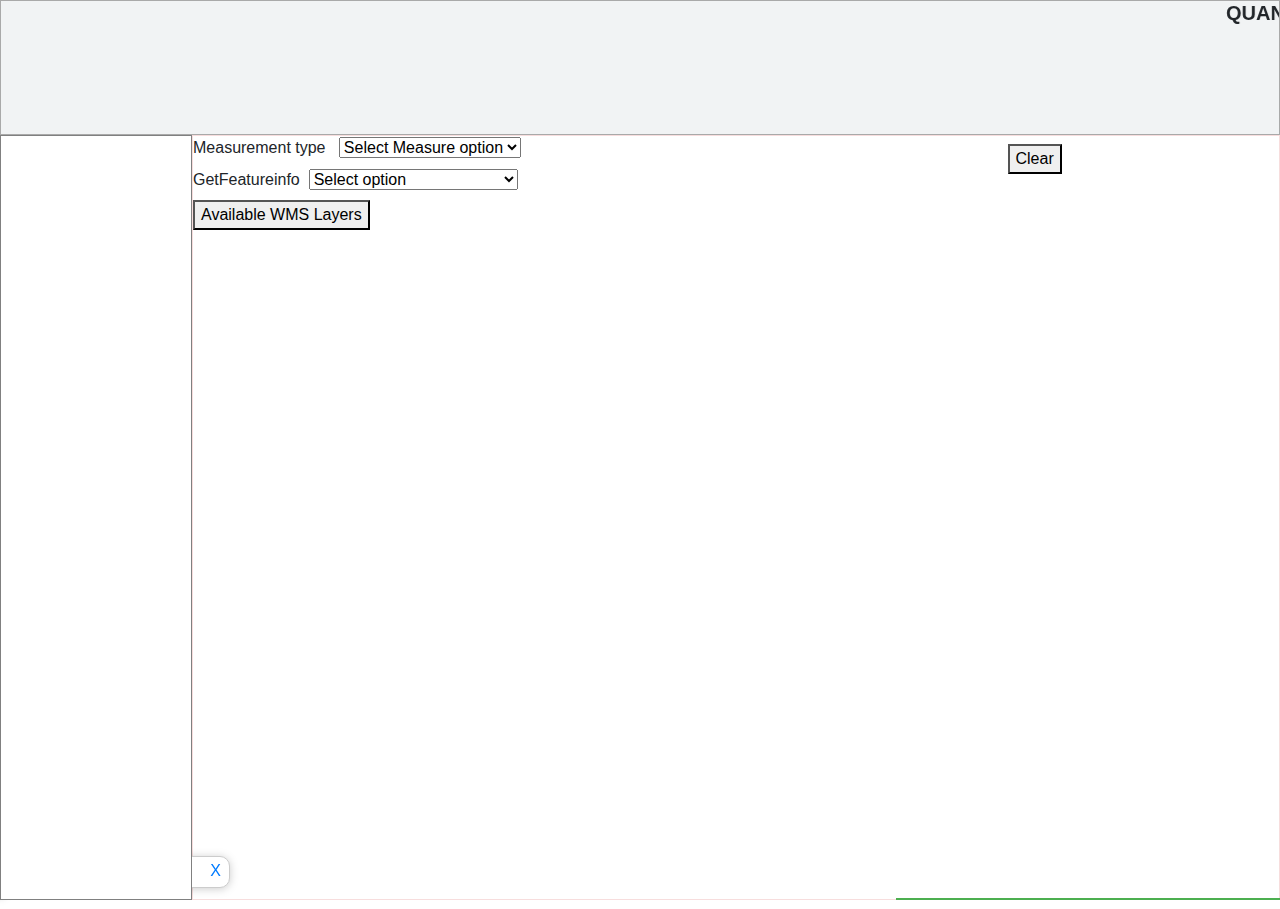
<file: BANDOTEST/indexcp.html>
<!DOCTYPE html>
<html lang="en">

<head>
    <link rel="stylesheet" href="../libs/openlayers/ol.css" />
    <link rel="stylesheet" href="./style.css" />
    <link rel="stylesheet" href="../libs/layerswitcher/ol-layerswitcher.js" />
    <link rel="stylesheet" href="../libs/jquery/jquery-ui.css" />
    <link rel="stylesheet" href="../libs/bootstrap/bootstrap.min.css" />
    <title>QUAN LY NHA DAT</title>
</head>

<body>
    <div id="title">
        <marquee behavior="scroll" direction="left">
            <h5><b>QUAN LY NHA DAT</b></h5>
        </marquee>
    </div>
    <div id="map">
        <form id="measure">
            <label>Measurement type &nbsp;</label>
            <select id="measuretype">
          <option value="select">Select Measure option</option>
          <option value="length">Length (LineString)</option>
          <option value="area">Area (Polygon)</option>
          <option value="clear">Clear Measurement</option>
        </select>
        </form>
        <form id="getinfo">
            <label>GetFeatureinfo&nbsp;</label>
            <select id="getinfotype">
          <option value="select">Select option</option>
          <option value="activate_getinfo">Activate GetFeatureinfo</option>
          <option value="deactivate_getinfo">Deactivate GetFeatureinfo</option>
        </select>
        </form>
        <button onclick="wms_layers()" id="wms_layers_btn">
        Available WMS Layers
      </button>
        <button onclick="clear_all()" id="clear_btn">Clear</button>
    </div>

    <div id="popup" class="ol-popup">
        <a href="#" id="popup-closer" class="ol-popup-closer"></a>
        <div id="popup-content"></div>
    </div>
    <div id="info">&nbsp;</div>

    <div id="legend"></div>
    <div id="query_tab">
        <ul class="nav nav-tabs">
            <li class="active">
                <a data-toggle="tab" href="#form">Select by Attributes</a>
            </li>
        </ul>

        <div class="tab-content">
            <div id="form" class="tab-pane fade in active">
                <label for="layer">Select Layer</label>
                <select class="form-control" id="layer" name="layer">
            <option value="">Select Layer</option>
          </select>
                <br />
                <label for="attributes">Select attribute</label>
                <select class="form-control" id="attributes" name="attributes">
            <option value="">Select Attributes</option>
          </select>
                <br />
                <label for="operator">Select operator</label>
                <select class="form-control" id="operator" name="operator">
            <option value="">Select operator</option>
          </select>
                <br />

                <label for="value">Enter Value</label>
                <input type="text" class="form-control" id="value" name="value" />
                <br />
                <button class="btn btn-success" onclick="query()">Load Query</button>
            </div>
        </div>
    </div>
    <div id="table_data"></div>
    <div id="wms_layers_window" title="Available WMS Layers" style="display: none"></div>
    <table id="table_wms_layers" class="table-bordered"></table>

    <script src="../libs/openlayers/ol.js"></script>
    <script src="./main.js"></script>
    <script src="../libs/jquery/jquery.js"></script>
    <script src="../libs/jquery/jquery-ui.js"></script>
    <script type="text/javascript" src="../libs/bootstrap/bootstrap.min.js"></script>
    <script type="text/javascript" src="http://localhost:8082/webgis/libs/bootstrap.min.js"></script>
    <script src="../libs/layerswitcher/ol-layerswitcher.js"></script>
</body>

</html>
</file>
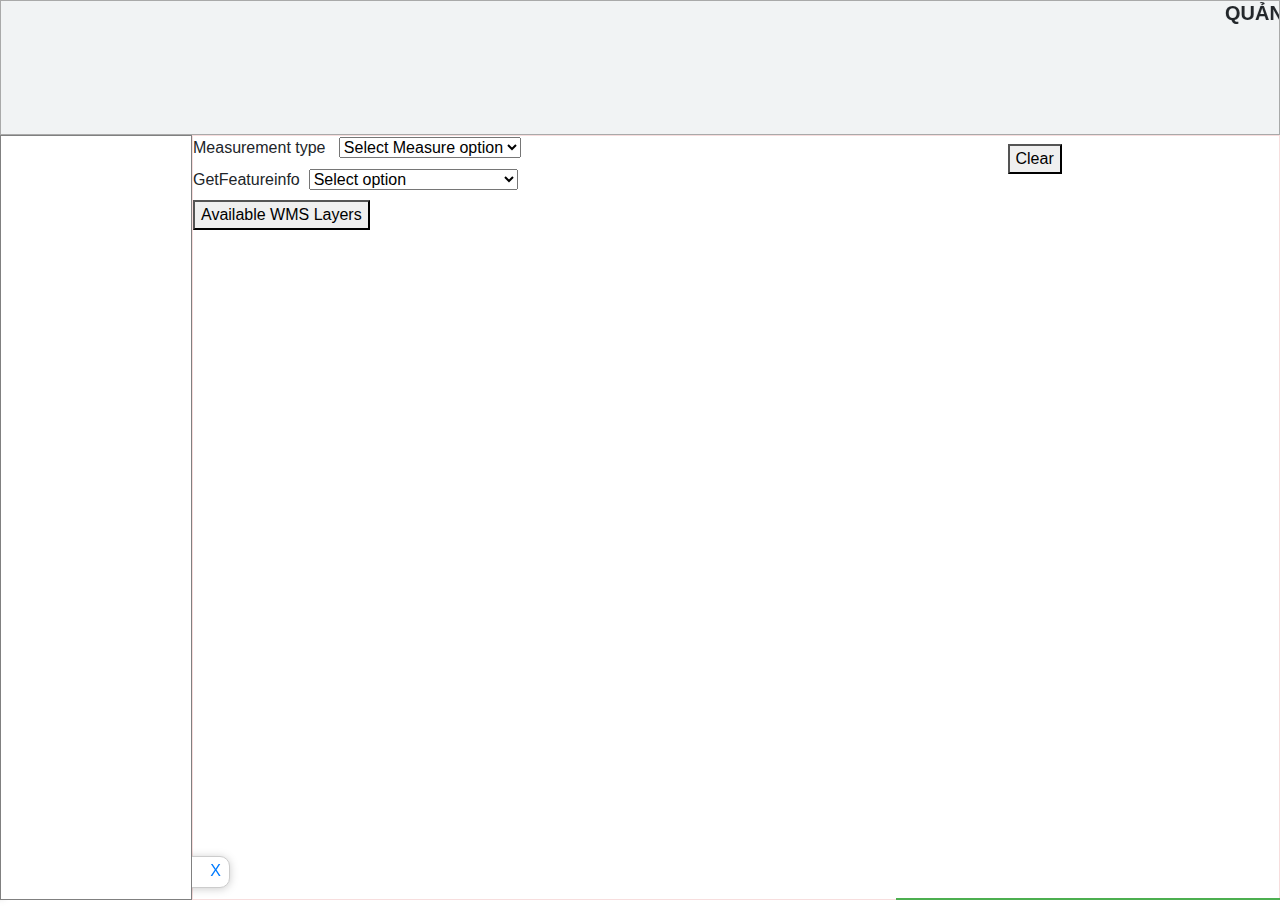
<file: BANDOTEST/map_wms_wfs_query.html>
<!DOCTYPE html>
<html lang="en">

<head>
    <link rel="stylesheet" href="../libs/openlayers/ol.css" />
    <link rel="stylesheet" href="./style.css" />
    <link rel="stylesheet" href="../libs/layerswitcher/ol-layerswitcher.js">
    <link rel="stylesheet" href="../libs/jquery/jquery-ui.css">
    <link rel="stylesheet" href="../libs/bootstrap/bootstrap.min.css">
    <title>OpenLayers example</title>
</head>

<body>
    <div id="title">
        <marquee behavior="scroll" direction="left">
            <h5><b>QUẢN LÝ NHÀ ĐẤT</b></h5>
        </marquee>
    </div>
    <div id="map">
        <form id="measure">
            <label>Measurement type &nbsp;</label>
            <select id="measuretype">
          <option value="select">Select Measure option</option>
          <option value="length">Length (LineString)</option>
          <option value="area">Area (Polygon)</option>
          <option value="clear">Clear Measurement</option>
        </select>
        </form>
        <form id="getinfo">
            <label>GetFeatureinfo&nbsp;</label>
            <select id="getinfotype">
          <option value="select">Select option</option>
          <option value="activate_getinfo">Activate GetFeatureinfo</option>
          <option value="deactivate_getinfo">Deactivate GetFeatureinfo</option>
        </select>
        </form>
        <button onclick="wms_layers()" id="wms_layers_btn">
        Available WMS Layers
      </button>
        <button onclick="clear_all()" id="clear_btn">Clear</button>
    </div>

    <div id="popup" class="ol-popup">
        <a href="#" id="popup-closer" class="ol-popup-closer"></a>
        <div id="popup-content"></div>
    </div>
    <div id="info">&nbsp;</div>

    <div id="legend"></div>
    <div id="query_tab">
        <ul class="nav nav-tabs">
            <li class="active">
                <a data-toggle="tab" href="#form">Select by Attributes</a>
            </li>
        </ul>

        <div class="tab-content">
            <div id="form" class="tab-pane fade in active">
                <label for="layer">Select Layer</label>
                <select class="form-control" id="layer" name="layer">
            <option value="">Select Layer</option>
          </select>
                <br />
                <label for="attributes">Select attribute</label>
                <select class="form-control" id="attributes" name="attributes">
            <option value="">Select Attributes</option>
          </select>
                <br />
                <label for="operator">Select operator</label>
                <select class="form-control" id="operator" name="operator">
            <option value="">Select operator</option>
          </select>
                <br />

                <label for="value">Enter Value</label>
                <input type="text" class="form-control" id="value" name="value" />
                <br />
                <button class="btn btn-success" onclick="query()">Load Query</button>
            </div>
        </div>
    </div>
    <div id="table_data"></div>
    <div id="wms_layers_window" title="Available WMS Layers" style="display: none"></div>
    <table id="table_wms_layers" class="table-bordered"></table>

    <script src="../libs/openlayers/ol.js"></script>
    <script src="./main.js"></script>
    <script src="../libs/jquery/jquery.js"></script>
    <script src="../libs/jquery/jquery-ui.js"></script>
    <script type="text/javascript" src="../libs/bootstrap/bootstrap.min.js"></script>
    <script type="text/javascript" src="http://localhost:8082/webgis/libs/bootstrap.min.js"></script>
    <script src="../libs/layerswitcher/ol-layerswitcher.js"></script>
</body>

</html>
</file>
<file: libs/openlayers/ol.css>
.ol-box{box-sizing:border-box;border-radius:2px;border:1.5px solid #b3c5db;background-color:rgba(255,255,255,.4)}.ol-mouse-position{top:8px;right:8px;position:absolute}.ol-scale-line{background:rgba(0,60,136,.3);border-radius:4px;bottom:8px;left:8px;padding:2px;position:absolute}.ol-scale-line-inner{border:1px solid #eee;border-top:none;color:#eee;font-size:10px;text-align:center;margin:1px;will-change:contents,width;transition:all .25s}.ol-scale-singlebar-even{background-color:#000}.ol-scale-singlebar-odd{background-color:#fff}.ol-scale-bar{position:absolute;bottom:8px;left:8px}.ol-scale-step-marker{width:1px;height:15px;background-color:#000;float:right;z-index:10}.ol-scale-step-text{position:absolute;bottom:-5px;font-size:12px;z-index:11;color:#000;text-shadow:-2px 0 #fff,0 2px #fff,2px 0 #fff,0 -2px #fff}.ol-scale-text{position:absolute;font-size:14px;text-align:center;bottom:25px;color:#000;text-shadow:-2px 0 #fff,0 2px #fff,2px 0 #fff,0 -2px #fff}.ol-scale-singlebar{position:relative;height:10px;z-index:9;box-sizing:border-box;border:1px solid #000}.ol-unsupported{display:none}.ol-unselectable,.ol-viewport{-webkit-touch-callout:none;-webkit-user-select:none;-moz-user-select:none;-ms-user-select:none;user-select:none;-webkit-tap-highlight-color:transparent}.ol-viewport canvas{all:unset}.ol-selectable{-webkit-touch-callout:default;-webkit-user-select:text;-moz-user-select:text;-ms-user-select:text;user-select:text}.ol-grabbing{cursor:-webkit-grabbing;cursor:-moz-grabbing;cursor:grabbing}.ol-grab{cursor:move;cursor:-webkit-grab;cursor:-moz-grab;cursor:grab}.ol-control{position:absolute;background-color:rgba(255,255,255,.4);border-radius:4px;padding:2px}.ol-control:hover{background-color:rgba(255,255,255,.6)}.ol-zoom{top:.5em;left:.5em}.ol-rotate{top:.5em;right:.5em;transition:opacity .25s linear,visibility 0s linear}.ol-rotate.ol-hidden{opacity:0;visibility:hidden;transition:opacity .25s linear,visibility 0s linear .25s}.ol-zoom-extent{top:4.643em;left:.5em}.ol-full-screen{right:.5em;top:.5em}.ol-control button{display:block;margin:1px;padding:0;color:#fff;font-weight:700;text-decoration:none;font-size:inherit;text-align:center;height:1.375em;width:1.375em;line-height:.4em;background-color:rgba(0,60,136,.5);border:none;border-radius:2px}.ol-control button::-moz-focus-inner{border:none;padding:0}.ol-zoom-extent button{line-height:1.4em}.ol-compass{display:block;font-weight:400;font-size:1.2em;will-change:transform}.ol-touch .ol-control button{font-size:1.5em}.ol-touch .ol-zoom-extent{top:5.5em}.ol-control button:focus,.ol-control button:hover{text-decoration:none;background-color:rgba(0,60,136,.7)}.ol-zoom .ol-zoom-in{border-radius:2px 2px 0 0}.ol-zoom .ol-zoom-out{border-radius:0 0 2px 2px}.ol-attribution{text-align:right;bottom:.5em;right:.5em;max-width:calc(100% - 1.3em);display:flex;flex-flow:row-reverse;align-items:center}.ol-attribution a{color:rgba(0,60,136,.7);text-decoration:none}.ol-attribution ul{margin:0;padding:1px .5em;color:#000;text-shadow:0 0 2px #fff;font-size:12px}.ol-attribution li{display:inline;list-style:none}.ol-attribution li:not(:last-child):after{content:" "}.ol-attribution img{max-height:2em;max-width:inherit;vertical-align:middle}.ol-attribution button{flex-shrink:0}.ol-attribution.ol-collapsed ul{display:none}.ol-attribution:not(.ol-collapsed){background:rgba(255,255,255,.8)}.ol-attribution.ol-uncollapsible{bottom:0;right:0;border-radius:4px 0 0}.ol-attribution.ol-uncollapsible img{margin-top:-.2em;max-height:1.6em}.ol-attribution.ol-uncollapsible button{display:none}.ol-zoomslider{top:4.5em;left:.5em;height:200px}.ol-zoomslider button{position:relative;height:10px}.ol-touch .ol-zoomslider{top:5.5em}.ol-overviewmap{left:.5em;bottom:.5em}.ol-overviewmap.ol-uncollapsible{bottom:0;left:0;border-radius:0 4px 0 0}.ol-overviewmap .ol-overviewmap-map,.ol-overviewmap button{display:block}.ol-overviewmap .ol-overviewmap-map{border:1px solid #7b98bc;height:150px;margin:2px;width:150px}.ol-overviewmap:not(.ol-collapsed) button{bottom:2px;left:2px;position:absolute}.ol-overviewmap.ol-collapsed .ol-overviewmap-map,.ol-overviewmap.ol-uncollapsible button{display:none}.ol-overviewmap:not(.ol-collapsed){background:rgba(255,255,255,.8)}.ol-overviewmap-box{border:2px dotted rgba(0,60,136,.7)}.ol-overviewmap .ol-overviewmap-box:hover{cursor:move}
/*# sourceMappingURL=ol.css.map */
</file>
<file: BANDOTEST/style.css>
html,
body {
    height: 100%;
    padding: 0;
    margin: 0;
    font-family: arial;
}

#title {
    position: absolute;
    top: 0%;
    left: 0%;
    width: 100%;
    height: 15%;
    background-color: #f1f3f4;
    border: 1px solid darkgrey;
}

#map {
    position: absolute;
    top: 15%;
    left: 15%;
    width: 85%;
    height: 85%;
    border: 0.5px solid #f7dddd;
}

.ol-mouse-position {
    top: auto;
    right: auto;
    bottom: 5px;
    left: 50%;
    position: fixed;
    transform: (-50%);
    border: 1px solid grey;
    border-radius: 10pt;
    padding: 5px;
    background-color: rgba(225, 225, 225, 0.6);
    font-family: Verdana, Geneva, Tahoma, sans-serif;
    font-size: 12px;
}

.myButton{
    background-color: #37b1ee;
    color:#fff;
    font-weight: 700;
    text-align: center;
    height: 25px;
    width: 25px;
    border-radius: 2px;
    border: none;
    align-items: center;

}
.myButton:hover{
    background-color: rgba(0, 60, 136, 0.6) ;
}
.myButton.clicked{
    background-color: rgba(43, 136, 0, 0.6) ;
}
.myButton:hover{
    background-color: rgba(43, 136, 0, 0.6) ;
}
.homButtonDiv{
    position: relative;
    display: block;
    margin: 630px auto auto 10px;
}


.ol-popup {
    position: absolute;
    background-color: white;
    -webkit-filter: drop-shadow(0 1px 4px rgba(0, 0, 0, 0.2));
    filter: drop-shadow(0 1px 4px rgba(0, 0, 0, 0.2));
    padding: 15px;
    border-radius: 10px;
    border: 1px solid #cccccc;
    bottom: 12px;
    left: -50px;
    min-width: 280px;
}

.ol-popup:after,
.ol-popup:before {
    top: 100%;
    border: solid transparent;
    content: " ";
    height: 0;
    width: 0;
    position: absolute;
    pointer-events: none;
}

.ol-popup:after {
    border-top-color: white;
    border-width: 10px;
    left: 48px;
    margin-left: -10px;
}

.ol-popup:before {
    border-top-color: #cccccc;
    border-width: 11px;
    left: 48px;
    margin-left: -11px;
}

.ol-popup-closer {
    text-decoration: none;
    position: absolute;
    top: 2px;
    right: 8px;
}

.ol-popup-closer:after {
    content: "X";
}

#data {
    width: 60%;
}

#table_data {
    position: absolute;
    bottom: 0%;
    overflow: scroll;
    left: 70%;
    right: 0%;
    height: 0%;
    border: 1px solid #4CAF50;
}

#table {
    white-space: nowrap;
    grid-template-areas: "head-fixed" "body-scrollable";
}

#showData {
    overflow: auto;
    width: 100%;
}

#table th {
    position: -webkit-sticky;
  
    position: sticky;
    top: 0;
    background-color: darksalmon;
}

#table_wms_layers {
    white-space: nowrap;
    border-collapse: separate;
    font-family: arial;
    font-size: 14px;
}

#table_wms_layers th {
    position: -webkit-sticky;
   
    position: sticky;
    top: 0;
    background-color: darksalmon;
}

#clear_btn {
    position: absolute;
    z-index: 500;
    top: 1%;
    left: 75%;
}

.layer-switcher.shown {
    max-height: 465px;
}

#legend {
    z-index: 11;
    padding: 4px 5px;
    border: 1px solid grey;
    position: absolute;
    bottom: 0%;
    height: 85%;
    overflow: scroll;
    width: 15%;
    left: 0%;
    background-color: #ffffff;
    font-weight: bold;
}

.tooltip {
    position: relative;
    background: rgba(0, 0, 0, 0.5);
    border-radius: 4px;
    color: white;
    padding: 4px 8px;
    opacity: 0.7;
    white-space: nowrap;
}

.tooltip-static {
    background-color: #ffcc33;
    color: black;
    border: 1px solid white;
}

.tooltip-static:before {
    border-top: 6px solid rgba(0, 0, 0, 0.5);
    border-right: 6px solid transparent;
    border-left: 6px solid transparent;
    content: "";
    position: absolute;
    bottom: -6px;
    margin-left: -7px;
    left: 50%;
}

.tooltip-static:before {
    border-top-color: #ffcc33;
}

.modal {
    overflow: hidden;
}

.modal-dialog {
    height: 300px;
}

.modal-header {
    height: 30px;
    padding: 20px;
    background-color: #18456b;
    color: white;
}

.modal-title {
    margin-top: -10px;
    font-size: 16px;
}

.modal-header .close {
    margin-top: -10px;
    color: #fff;
}

.modal-body {
    color: #888;
    padding: 5px 35px 20px;
}

.modal-body h3 {
    text-align: center;
}

.modal-body p {
    padding-top: 10px;
    font-size: 1.1em;
}
</file>
